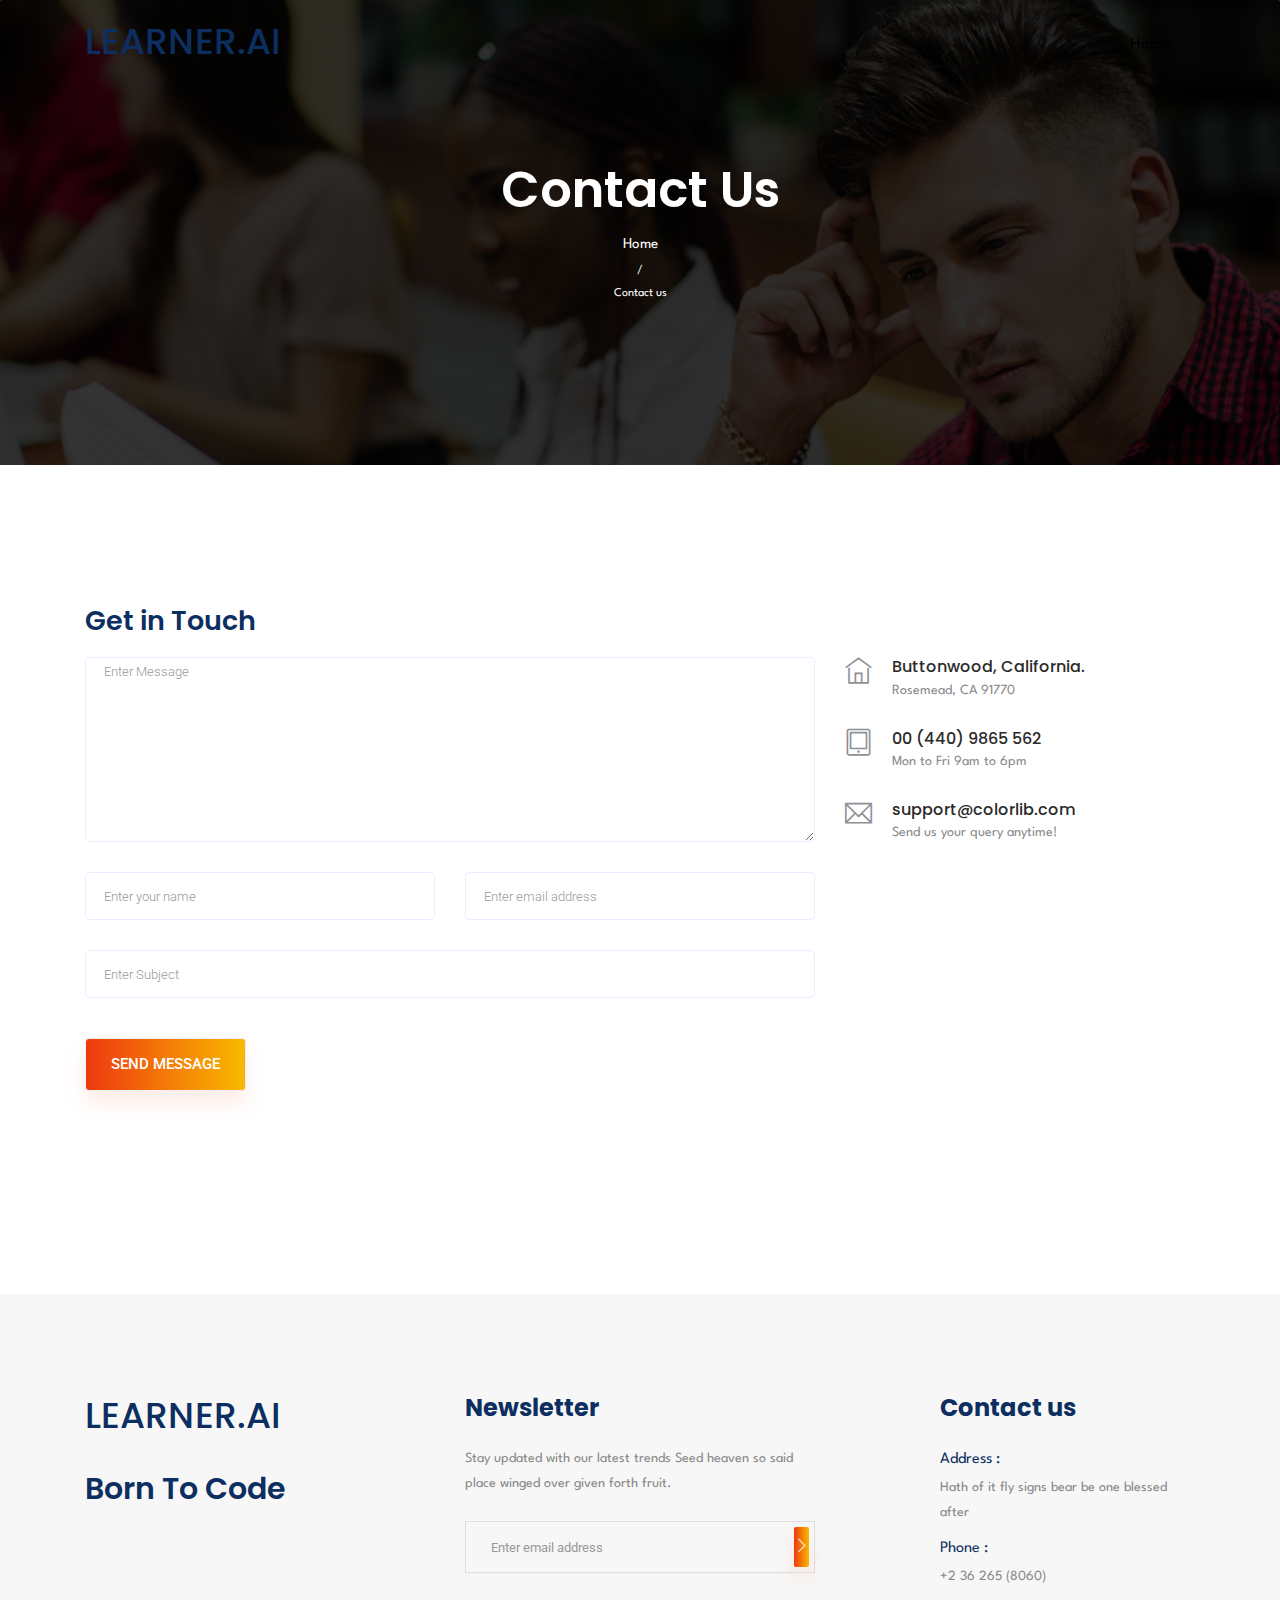
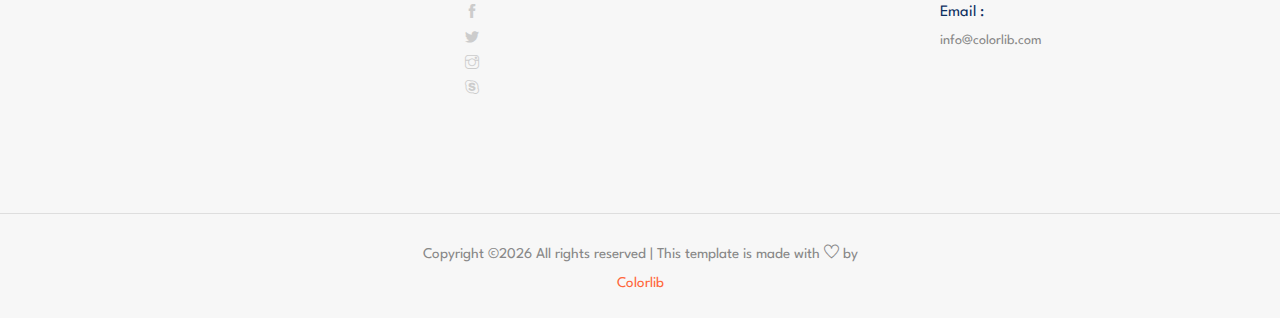
<file: contact.html>
<!doctype html>
<html lang="en">

<head>
    <!-- Required meta tags -->
    <meta charset="utf-8">
    <meta name="viewport" content="width=device-width, initial-scale=1, shrink-to-fit=no">
    <title>Etrain</title>
    <link rel="icon" href="img/favicon.png">
    <!-- Bootstrap CSS -->
    <link rel="stylesheet" href="css/bootstrap.min.css">
    <!-- animate CSS -->
    <link rel="stylesheet" href="css/animate.css">
    <!-- owl carousel CSS -->
    <link rel="stylesheet" href="css/owl.carousel.min.css">
    <!-- themify CSS -->
    <link rel="stylesheet" href="css/themify-icons.css">
    <!-- flaticon CSS -->
    <link rel="stylesheet" href="css/flaticon.css">
    <!-- font awesome CSS -->
    <link rel="stylesheet" href="css/magnific-popup.css">
    <!-- swiper CSS -->
    <link rel="stylesheet" href="css/slick.css">
    <!-- style CSS -->
    <link rel="stylesheet" href="css/style.css">
</head>

<body>
    <!--::header part start::-->
    <header class="main_menu single_page_menu">
      <div class="container">
          <div class="row align-items-center">
              <div class="col-lg-12">
                  <nav class="navbar navbar-expand-lg navbar-light">
                    <a href="index.html"> <h1 style="color: #0c2e60;">LEARNER.AI</h1> </a>
                      <button class="navbar-toggler" type="button" data-toggle="collapse"
                          data-target="#navbarSupportedContent" aria-controls="navbarSupportedContent"
                          aria-expanded="false" aria-label="Toggle navigation">
                          <span class="navbar-toggler-icon"></span>
                      </button>

                      <div class="collapse navbar-collapse main-menu-item justify-content-end"
                          id="navbarSupportedContent">
                          <ul class="navbar-nav align-items-center">
                              <li class="nav-item active">
                                  <a class="nav-link" href="index.html">Home</a>
                              </li>
                             
                              
                          </ul>
                      </div>
                  </nav>
              </div>
          </div>
      </div>
  </header>
    <!-- Header part end-->

    <!-- breadcrumb start-->
    <section class="breadcrumb breadcrumb_bg">
        <div class="container">
            <div class="row">
                <div class="col-lg-12">
                    <div class="breadcrumb_iner text-center">
                        <div class="breadcrumb_iner_item">
                            <h2>Contact us</h2>
                            <p>Home<span>/<span>Contact us</p>
                        </div>
                    </div>
                </div>
            </div>
        </div>
    </section>
    <!-- breadcrumb start-->

  <!-- ================ contact section start ================= -->
  <section class="contact-section section_padding">
    <div class="container">
      <div class="d-none d-sm-block mb-5 pb-4">
       

      <div class="row">
        <div class="col-12">
          <h2 class="contact-title">Get in Touch</h2>
        </div>
        <div class="col-lg-8">
          <form class="form-contact contact_form" action="contact_process.php" method="post" id="contactForm" novalidate="novalidate">
            <div class="row">
              <div class="col-12">
                <div class="form-group">
                  
                    <textarea class="form-control w-100" name="message" id="message" cols="30" rows="9" onfocus="this.placeholder = ''" onblur="this.placeholder = 'Enter Message'" placeholder = 'Enter Message'></textarea>
                </div>
              </div>
              <div class="col-sm-6">
                <div class="form-group">
                  <input class="form-control" name="name" id="name" type="text" onfocus="this.placeholder = ''" onblur="this.placeholder = 'Enter your name'" placeholder = 'Enter your name'>
                </div>
              </div>
              <div class="col-sm-6">
                <div class="form-group">
                  <input class="form-control" name="email" id="email" type="email" onfocus="this.placeholder = ''" onblur="this.placeholder = 'Enter email address'" placeholder = 'Enter email address'>
                </div>
              </div>
              <div class="col-12">
                <div class="form-group">
                  <input class="form-control" name="subject" id="subject" type="text" onfocus="this.placeholder = ''" onblur="this.placeholder = 'Enter Subject'" placeholder = 'Enter Subject'>
                </div>
              </div>
            </div>
            <div class="form-group mt-3">
              <button type="submit" class="button button-contactForm btn_1">Send Message</button>
            </div>
          </form>
        </div>
        <div class="col-lg-4">
          <div class="media contact-info">
            <span class="contact-info__icon"><i class="ti-home"></i></span>
            <div class="media-body">
              <h3>Buttonwood, California.</h3>
              <p>Rosemead, CA 91770</p>
            </div>
          </div>
          <div class="media contact-info">
            <span class="contact-info__icon"><i class="ti-tablet"></i></span>
            <div class="media-body">
              <h3>00 (440) 9865 562</h3>
              <p>Mon to Fri 9am to 6pm</p>
            </div>
          </div>
          <div class="media contact-info">
            <span class="contact-info__icon"><i class="ti-email"></i></span>
            <div class="media-body">
              <h3>support@colorlib.com</h3>
              <p>Send us your query anytime!</p>
            </div>
          </div>
        </div>
      </div>
    </div>
  </section>
  <!-- ================ contact section end ================= -->

    <!-- footer part start-->
    <footer class="footer-area">
      <div class="container">
          <div class="row justify-content-between">
              <div class="col-sm-6 col-md-4 col-xl-3">
                  <div class="single-footer-widget footer_1">
                      <a href="index.html"> <h1>LEARNER.AI</h1> </a>
                      <br>
                    <h2>Born To Code  </h2>
                  </div>
              </div>
              <div class="col-sm-6 col-md-4 col-xl-4">
                  <div class="single-footer-widget footer_2">
                      <h4>Newsletter</h4>
                      <p>Stay updated with our latest trends Seed heaven so said place winged over given forth fruit.
                      </p>
                      <form action="#">
                          <div class="form-group">
                              <div class="input-group mb-3">
                                  <input type="text" class="form-control" placeholder='Enter email address'
                                      onfocus="this.placeholder = ''"
                                      onblur="this.placeholder = 'Enter email address'">
                                  <div class="input-group-append">
                                      <button class="btn btn_1" type="button"><i class="ti-angle-right"></i></button>
                                  </div>
                              </div>
                          </div>
                      </form>
                      <div class="social_icon">
                          <a href="#"> <i class="ti-facebook"></i> </a>
                          <a href="#"> <i class="ti-twitter-alt"></i> </a>
                          <a href="#"> <i class="ti-instagram"></i> </a>
                          <a href="#"> <i class="ti-skype"></i> </a>
                      </div>
                  </div>
              </div>
              <div class="col-xl-3 col-sm-6 col-md-4">
                  <div class="single-footer-widget footer_2">
                      <h4>Contact us</h4>
                      <div class="contact_info">
                          <p><span> Address :</span> Hath of it fly signs bear be one blessed after </p>
                          <p><span> Phone :</span> +2 36 265 (8060)</p>
                          <p><span> Email : </span>info@colorlib.com </p>
                      </div>
                  </div>
              </div>
          </div>

      </div>
      <div class="container-fluid">
          <div class="row">
              <div class="col-lg-12">
                  <div class="copyright_part_text text-center">
                      <div class="row">
                          <div class="col-lg-12">
                              <p class="footer-text m-0"><!-- Link back to Colorlib can't be removed. Template is licensed under CC BY 3.0. -->
Copyright &copy;<script>document.write(new Date().getFullYear());</script> All rights reserved | This template is made with <i class="ti-heart" aria-hidden="true"></i> by <a href="https://colorlib.com" target="_blank">Colorlib</a>
<!-- Link back to Colorlib can't be removed. Template is licensed under CC BY 3.0. --></p>
                          </div>
                      </div>
                  </div>
              </div>
          </div>
      </div>
  </footer>
  <!-- footer part end-->
<!-- jquery plugins here-->
<!-- jquery -->
<script src="js/jquery-1.12.1.min.js"></script>
<!-- popper js -->
<script src="js/popper.min.js"></script>
<!-- bootstrap js -->
<script src="js/bootstrap.min.js"></script>
<!-- easing js -->
<script src="js/jquery.magnific-popup.js"></script>
<!-- swiper js -->
<script src="js/swiper.min.js"></script>
<script src="js/jquery.nice-select.min.js"></script>
<!-- swiper js -->
<script src="js/masonry.pkgd.js"></script>
<!-- particles js -->
<script src="js/owl.carousel.min.js"></script>
<!-- contact js -->
<script src="js/jquery.ajaxchimp.min.js"></script>
<script src="js/jquery.form.js"></script>
<script src="js/jquery.validate.min.js"></script>
<script src="js/mail-script.js"></script>
<script src="js/contact.js"></script>

<!-- slick js -->
<script src="js/slick.min.js"></script>
<script src="js/jquery.counterup.min.js"></script>
<script src="js/waypoints.min.js"></script>
<!-- custom js -->
<script src="js/custom.js"></script>
</body>

</html>
</file>
<file: css/themify-icons.css>
@font-face {
	font-family: 'themify';
	src:url('../fonts/themify.eot?-fvbane');
	src:url('../fonts/themify.eot?#iefix-fvbane') format('embedded-opentype'),
		url('../fonts/themify.woff?-fvbane') format('woff'),
		url('../fonts/themify.ttf?-fvbane') format('truetype'),
		url('../fonts/themify.svg?-fvbane#themify') format('svg');
	font-weight: normal;
	font-style: normal;
}

[class^="ti-"], [class*=" ti-"] {
	font-family: 'themify';
	speak: none;
	font-style: normal;
	font-weight: normal;
	font-variant: normal;
	text-transform: none;
	line-height: 1;

	/* Better Font Rendering =========== */
	-webkit-font-smoothing: antialiased;
	-moz-osx-font-smoothing: grayscale;
}

.ti-wand:before {
	content: "\e600";
}
.ti-volume:before {
	content: "\e601";
}
.ti-user:before {
	content: "\e602";
}
.ti-unlock:before {
	content: "\e603";
}
.ti-unlink:before {
	content: "\e604";
}
.ti-trash:before {
	content: "\e605";
}
.ti-thought:before {
	content: "\e606";
}
.ti-target:before {
	content: "\e607";
}
.ti-tag:before {
	content: "\e608";
}
.ti-tablet:before {
	content: "\e609";
}
.ti-star:before {
	content: "\e60a";
}
.ti-spray:before {
	content: "\e60b";
}
.ti-signal:before {
	content: "\e60c";
}
.ti-shopping-cart:before {
	content: "\e60d";
}
.ti-shopping-cart-full:before {
	content: "\e60e";
}
.ti-settings:before {
	content: "\e60f";
}
.ti-search:before {
	content: "\e610";
}
.ti-zoom-in:before {
	content: "\e611";
}
.ti-zoom-out:before {
	content: "\e612";
}
.ti-cut:before {
	content: "\e613";
}
.ti-ruler:before {
	content: "\e614";
}
.ti-ruler-pencil:before {
	content: "\e615";
}
.ti-ruler-alt:before {
	content: "\e616";
}
.ti-bookmark:before {
	content: "\e617";
}
.ti-bookmark-alt:before {
	content: "\e618";
}
.ti-reload:before {
	content: "\e619";
}
.ti-plus:before {
	content: "\e61a";
}
.ti-pin:before {
	content: "\e61b";
}
.ti-pencil:before {
	content: "\e61c";
}
.ti-pencil-alt:before {
	content: "\e61d";
}
.ti-paint-roller:before {
	content: "\e61e";
}
.ti-paint-bucket:before {
	content: "\e61f";
}
.ti-na:before {
	content: "\e620";
}
.ti-mobile:before {
	content: "\e621";
}
.ti-minus:before {
	content: "\e622";
}
.ti-medall:before {
	content: "\e623";
}
.ti-medall-alt:before {
	content: "\e624";
}
.ti-marker:before {
	content: "\e625";
}
.ti-marker-alt:before {
	content: "\e626";
}
.ti-arrow-up:before {
	content: "\e627";
}
.ti-arrow-right:before {
	content: "\e628";
}
.ti-arrow-left:before {
	content: "\e629";
}
.ti-arrow-down:before {
	content: "\e62a";
}
.ti-lock:before {
	content: "\e62b";
}
.ti-location-arrow:before {
	content: "\e62c";
}
.ti-link:before {
	content: "\e62d";
}
.ti-layout:before {
	content: "\e62e";
}
.ti-layers:before {
	content: "\e62f";
}
.ti-layers-alt:before {
	content: "\e630";
}
.ti-key:before {
	content: "\e631";
}
.ti-import:before {
	content: "\e632";
}
.ti-image:before {
	content: "\e633";
}
.ti-heart:before {
	content: "\e634";
}
.ti-heart-broken:before {
	content: "\e635";
}
.ti-hand-stop:before {
	content: "\e636";
}
.ti-hand-open:before {
	content: "\e637";
}
.ti-hand-drag:before {
	content: "\e638";
}
.ti-folder:before {
	content: "\e639";
}
.ti-flag:before {
	content: "\e63a";
}
.ti-flag-alt:before {
	content: "\e63b";
}
.ti-flag-alt-2:before {
	content: "\e63c";
}
.ti-eye:before {
	content: "\e63d";
}
.ti-export:before {
	content: "\e63e";
}
.ti-exchange-vertical:before {
	content: "\e63f";
}
.ti-desktop:before {
	content: "\e640";
}
.ti-cup:before {
	content: "\e641";
}
.ti-crown:before {
	content: "\e642";
}
.ti-comments:before {
	content: "\e643";
}
.ti-comment:before {
	content: "\e644";
}
.ti-comment-alt:before {
	content: "\e645";
}
.ti-close:before {
	content: "\e646";
}
.ti-clip:before {
	content: "\e647";
}
.ti-angle-up:before {
	content: "\e648";
}
.ti-angle-right:before {
	content: "\e649";
}
.ti-angle-left:before {
	content: "\e64a";
}
.ti-angle-down:before {
	content: "\e64b";
}
.ti-check:before {
	content: "\e64c";
}
.ti-check-box:before {
	content: "\e64d";
}
.ti-camera:before {
	content: "\e64e";
}
.ti-announcement:before {
	content: "\e64f";
}
.ti-brush:before {
	content: "\e650";
}
.ti-briefcase:before {
	content: "\e651";
}
.ti-bolt:before {
	content: "\e652";
}
.ti-bolt-alt:before {
	content: "\e653";
}
.ti-blackboard:before {
	content: "\e654";
}
.ti-bag:before {
	content: "\e655";
}
.ti-move:before {
	content: "\e656";
}
.ti-arrows-vertical:before {
	content: "\e657";
}
.ti-arrows-horizontal:before {
	content: "\e658";
}
.ti-fullscreen:before {
	content: "\e659";
}
.ti-arrow-top-right:before {
	content: "\e65a";
}
.ti-arrow-top-left:before {
	content: "\e65b";
}
.ti-arrow-circle-up:before {
	content: "\e65c";
}
.ti-arrow-circle-right:before {
	content: "\e65d";
}
.ti-arrow-circle-left:before {
	content: "\e65e";
}
.ti-arrow-circle-down:before {
	content: "\e65f";
}
.ti-angle-double-up:before {
	content: "\e660";
}
.ti-angle-double-right:before {
	content: "\e661";
}
.ti-angle-double-left:before {
	content: "\e662";
}
.ti-angle-double-down:before {
	content: "\e663";
}
.ti-zip:before {
	content: "\e664";
}
.ti-world:before {
	content: "\e665";
}
.ti-wheelchair:before {
	content: "\e666";
}
.ti-view-list:before {
	content: "\e667";
}
.ti-view-list-alt:before {
	content: "\e668";
}
.ti-view-grid:before {
	content: "\e669";
}
.ti-uppercase:before {
	content: "\e66a";
}
.ti-upload:before {
	content: "\e66b";
}
.ti-underline:before {
	content: "\e66c";
}
.ti-truck:before {
	content: "\e66d";
}
.ti-timer:before {
	content: "\e66e";
}
.ti-ticket:before {
	content: "\e66f";
}
.ti-thumb-up:before {
	content: "\e670";
}
.ti-thumb-down:before {
	content: "\e671";
}
.ti-text:before {
	content: "\e672";
}
.ti-stats-up:before {
	content: "\e673";
}
.ti-stats-down:before {
	content: "\e674";
}
.ti-split-v:before {
	content: "\e675";
}
.ti-split-h:before {
	content: "\e676";
}
.ti-smallcap:before {
	content: "\e677";
}
.ti-shine:before {
	content: "\e678";
}
.ti-shift-right:before {
	content: "\e679";
}
.ti-shift-left:before {
	content: "\e67a";
}
.ti-shield:before {
	content: "\e67b";
}
.ti-notepad:before {
	content: "\e67c";
}
.ti-server:before {
	content: "\e67d";
}
.ti-quote-right:before {
	content: "\e67e";
}
.ti-quote-left:before {
	content: "\e67f";
}
.ti-pulse:before {
	content: "\e680";
}
.ti-printer:before {
	content: "\e681";
}
.ti-power-off:before {
	content: "\e682";
}
.ti-plug:before {
	content: "\e683";
}
.ti-pie-chart:before {
	content: "\e684";
}
.ti-paragraph:before {
	content: "\e685";
}
.ti-panel:before {
	content: "\e686";
}
.ti-package:before {
	content: "\e687";
}
.ti-music:before {
	content: "\e688";
}
.ti-music-alt:before {
	content: "\e689";
}
.ti-mouse:before {
	content: "\e68a";
}
.ti-mouse-alt:before {
	content: "\e68b";
}
.ti-money:before {
	content: "\e68c";
}
.ti-microphone:before {
	content: "\e68d";
}
.ti-menu:before {
	content: "\e68e";
}
.ti-menu-alt:before {
	content: "\e68f";
}
.ti-map:before {
	content: "\e690";
}
.ti-map-alt:before {
	content: "\e691";
}
.ti-loop:before {
	content: "\e692";
}
.ti-location-pin:before {
	content: "\e693";
}
.ti-list:before {
	content: "\e694";
}
.ti-light-bulb:before {
	content: "\e695";
}
.ti-Italic:before {
	content: "\e696";
}
.ti-info:before {
	content: "\e697";
}
.ti-infinite:before {
	content: "\e698";
}
.ti-id-badge:before {
	content: "\e699";
}
.ti-hummer:before {
	content: "\e69a";
}
.ti-home:before {
	content: "\e69b";
}
.ti-help:before {
	content: "\e69c";
}
.ti-headphone:before {
	content: "\e69d";
}
.ti-harddrives:before {
	content: "\e69e";
}
.ti-harddrive:before {
	content: "\e69f";
}
.ti-gift:before {
	content: "\e6a0";
}
.ti-game:before {
	content: "\e6a1";
}
.ti-filter:before {
	content: "\e6a2";
}
.ti-files:before {
	content: "\e6a3";
}
.ti-file:before {
	content: "\e6a4";
}
.ti-eraser:before {
	content: "\e6a5";
}
.ti-envelope:before {
	content: "\e6a6";
}
.ti-download:before {
	content: "\e6a7";
}
.ti-direction:before {
	content: "\e6a8";
}
.ti-direction-alt:before {
	content: "\e6a9";
}
.ti-dashboard:before {
	content: "\e6aa";
}
.ti-control-stop:before {
	content: "\e6ab";
}
.ti-control-shuffle:before {
	content: "\e6ac";
}
.ti-control-play:before {
	content: "\e6ad";
}
.ti-control-pause:before {
	content: "\e6ae";
}
.ti-control-forward:before {
	content: "\e6af";
}
.ti-control-backward:before {
	content: "\e6b0";
}
.ti-cloud:before {
	content: "\e6b1";
}
.ti-cloud-up:before {
	content: "\e6b2";
}
.ti-cloud-down:before {
	content: "\e6b3";
}
.ti-clipboard:before {
	content: "\e6b4";
}
.ti-car:before {
	content: "\e6b5";
}
.ti-calendar:before {
	content: "\e6b6";
}
.ti-book:before {
	content: "\e6b7";
}
.ti-bell:before {
	content: "\e6b8";
}
.ti-basketball:before {
	content: "\e6b9";
}
.ti-bar-chart:before {
	content: "\e6ba";
}
.ti-bar-chart-alt:before {
	content: "\e6bb";
}
.ti-back-right:before {
	content: "\e6bc";
}
.ti-back-left:before {
	content: "\e6bd";
}
.ti-arrows-corner:before {
	content: "\e6be";
}
.ti-archive:before {
	content: "\e6bf";
}
.ti-anchor:before {
	content: "\e6c0";
}
.ti-align-right:before {
	content: "\e6c1";
}
.ti-align-left:before {
	content: "\e6c2";
}
.ti-align-justify:before {
	content: "\e6c3";
}
.ti-align-center:before {
	content: "\e6c4";
}
.ti-alert:before {
	content: "\e6c5";
}
.ti-alarm-clock:before {
	content: "\e6c6";
}
.ti-agenda:before {
	content: "\e6c7";
}
.ti-write:before {
	content: "\e6c8";
}
.ti-window:before {
	content: "\e6c9";
}
.ti-widgetized:before {
	content: "\e6ca";
}
.ti-widget:before {
	content: "\e6cb";
}
.ti-widget-alt:before {
	content: "\e6cc";
}
.ti-wallet:before {
	content: "\e6cd";
}
.ti-video-clapper:before {
	content: "\e6ce";
}
.ti-video-camera:before {
	content: "\e6cf";
}
.ti-vector:before {
	content: "\e6d0";
}
.ti-themify-logo:before {
	content: "\e6d1";
}
.ti-themify-favicon:before {
	content: "\e6d2";
}
.ti-themify-favicon-alt:before {
	content: "\e6d3";
}
.ti-support:before {
	content: "\e6d4";
}
.ti-stamp:before {
	content: "\e6d5";
}
.ti-split-v-alt:before {
	content: "\e6d6";
}
.ti-slice:before {
	content: "\e6d7";
}
.ti-shortcode:before {
	content: "\e6d8";
}
.ti-shift-right-alt:before {
	content: "\e6d9";
}
.ti-shift-left-alt:before {
	content: "\e6da";
}
.ti-ruler-alt-2:before {
	content: "\e6db";
}
.ti-receipt:before {
	content: "\e6dc";
}
.ti-pin2:before {
	content: "\e6dd";
}
.ti-pin-alt:before {
	content: "\e6de";
}
.ti-pencil-alt2:before {
	content: "\e6df";
}
.ti-palette:before {
	content: "\e6e0";
}
.ti-more:before {
	content: "\e6e1";
}
.ti-more-alt:before {
	content: "\e6e2";
}
.ti-microphone-alt:before {
	content: "\e6e3";
}
.ti-magnet:before {
	content: "\e6e4";
}
.ti-line-double:before {
	content: "\e6e5";
}
.ti-line-dotted:before {
	content: "\e6e6";
}
.ti-line-dashed:before {
	content: "\e6e7";
}
.ti-layout-width-full:before {
	content: "\e6e8";
}
.ti-layout-width-default:before {
	content: "\e6e9";
}
.ti-layout-width-default-alt:before {
	content: "\e6ea";
}
.ti-layout-tab:before {
	content: "\e6eb";
}
.ti-layout-tab-window:before {
	content: "\e6ec";
}
.ti-layout-tab-v:before {
	content: "\e6ed";
}
.ti-layout-tab-min:before {
	content: "\e6ee";
}
.ti-layout-slider:before {
	content: "\e6ef";
}
.ti-layout-slider-alt:before {
	content: "\e6f0";
}
.ti-layout-sidebar-right:before {
	content: "\e6f1";
}
.ti-layout-sidebar-none:before {
	content: "\e6f2";
}
.ti-layout-sidebar-left:before {
	content: "\e6f3";
}
.ti-layout-placeholder:before {
	content: "\e6f4";
}
.ti-layout-menu:before {
	content: "\e6f5";
}
.ti-layout-menu-v:before {
	content: "\e6f6";
}
.ti-layout-menu-separated:before {
	content: "\e6f7";
}
.ti-layout-menu-full:before {
	content: "\e6f8";
}
.ti-layout-media-right-alt:before {
	content: "\e6f9";
}
.ti-layout-media-right:before {
	content: "\e6fa";
}
.ti-layout-media-overlay:before {
	content: "\e6fb";
}
.ti-layout-media-overlay-alt:before {
	content: "\e6fc";
}
.ti-layout-media-overlay-alt-2:before {
	content: "\e6fd";
}
.ti-layout-media-left-alt:before {
	content: "\e6fe";
}
.ti-layout-media-left:before {
	content: "\e6ff";
}
.ti-layout-media-center-alt:before {
	content: "\e700";
}
.ti-layout-media-center:before {
	content: "\e701";
}
.ti-layout-list-thumb:before {
	content: "\e702";
}
.ti-layout-list-thumb-alt:before {
	content: "\e703";
}
.ti-layout-list-post:before {
	content: "\e704";
}
.ti-layout-list-large-image:before {
	content: "\e705";
}
.ti-layout-line-solid:before {
	content: "\e706";
}
.ti-layout-grid4:before {
	content: "\e707";
}
.ti-layout-grid3:before {
	content: "\e708";
}
.ti-layout-grid2:before {
	content: "\e709";
}
.ti-layout-grid2-thumb:before {
	content: "\e70a";
}
.ti-layout-cta-right:before {
	content: "\e70b";
}
.ti-layout-cta-left:before {
	content: "\e70c";
}
.ti-layout-cta-center:before {
	content: "\e70d";
}
.ti-layout-cta-btn-right:before {
	content: "\e70e";
}
.ti-layout-cta-btn-left:before {
	content: "\e70f";
}
.ti-layout-column4:before {
	content: "\e710";
}
.ti-layout-column3:before {
	content: "\e711";
}
.ti-layout-column2:before {
	content: "\e712";
}
.ti-layout-accordion-separated:before {
	content: "\e713";
}
.ti-layout-accordion-merged:before {
	content: "\e714";
}
.ti-layout-accordion-list:before {
	content: "\e715";
}
.ti-ink-pen:before {
	content: "\e716";
}
.ti-info-alt:before {
	content: "\e717";
}
.ti-help-alt:before {
	content: "\e718";
}
.ti-headphone-alt:before {
	content: "\e719";
}
.ti-hand-point-up:before {
	content: "\e71a";
}
.ti-hand-point-right:before {
	content: "\e71b";
}
.ti-hand-point-left:before {
	content: "\e71c";
}
.ti-hand-point-down:before {
	content: "\e71d";
}
.ti-gallery:before {
	content: "\e71e";
}
.ti-face-smile:before {
	content: "\e71f";
}
.ti-face-sad:before {
	content: "\e720";
}
.ti-credit-card:before {
	content: "\e721";
}
.ti-control-skip-forward:before {
	content: "\e722";
}
.ti-control-skip-backward:before {
	content: "\e723";
}
.ti-control-record:before {
	content: "\e724";
}
.ti-control-eject:before {
	content: "\e725";
}
.ti-comments-smiley:before {
	content: "\e726";
}
.ti-brush-alt:before {
	content: "\e727";
}
.ti-youtube:before {
	content: "\e728";
}
.ti-vimeo:before {
	content: "\e729";
}
.ti-twitter:before {
	content: "\e72a";
}
.ti-time:before {
	content: "\e72b";
}
.ti-tumblr:before {
	content: "\e72c";
}
.ti-skype:before {
	content: "\e72d";
}
.ti-share:before {
	content: "\e72e";
}
.ti-share-alt:before {
	content: "\e72f";
}
.ti-rocket:before {
	content: "\e730";
}
.ti-pinterest:before {
	content: "\e731";
}
.ti-new-window:before {
	content: "\e732";
}
.ti-microsoft:before {
	content: "\e733";
}
.ti-list-ol:before {
	content: "\e734";
}
.ti-linkedin:before {
	content: "\e735";
}
.ti-layout-sidebar-2:before {
	content: "\e736";
}
.ti-layout-grid4-alt:before {
	content: "\e737";
}
.ti-layout-grid3-alt:before {
	content: "\e738";
}
.ti-layout-grid2-alt:before {
	content: "\e739";
}
.ti-layout-column4-alt:before {
	content: "\e73a";
}
.ti-layout-column3-alt:before {
	content: "\e73b";
}
.ti-layout-column2-alt:before {
	content: "\e73c";
}
.ti-instagram:before {
	content: "\e73d";
}
.ti-google:before {
	content: "\e73e";
}
.ti-github:before {
	content: "\e73f";
}
.ti-flickr:before {
	content: "\e740";
}
.ti-facebook:before {
	content: "\e741";
}
.ti-dropbox:before {
	content: "\e742";
}
.ti-dribbble:before {
	content: "\e743";
}
.ti-apple:before {
	content: "\e744";
}
.ti-android:before {
	content: "\e745";
}
.ti-save:before {
	content: "\e746";
}
.ti-save-alt:before {
	content: "\e747";
}
.ti-yahoo:before {
	content: "\e748";
}
.ti-wordpress:before {
	content: "\e749";
}
.ti-vimeo-alt:before {
	content: "\e74a";
}
.ti-twitter-alt:before {
	content: "\e74b";
}
.ti-tumblr-alt:before {
	content: "\e74c";
}
.ti-trello:before {
	content: "\e74d";
}
.ti-stack-overflow:before {
	content: "\e74e";
}
.ti-soundcloud:before {
	content: "\e74f";
}
.ti-sharethis:before {
	content: "\e750";
}
.ti-sharethis-alt:before {
	content: "\e751";
}
.ti-reddit:before {
	content: "\e752";
}
.ti-pinterest-alt:before {
	content: "\e753";
}
.ti-microsoft-alt:before {
	content: "\e754";
}
.ti-linux:before {
	content: "\e755";
}
.ti-jsfiddle:before {
	content: "\e756";
}
.ti-joomla:before {
	content: "\e757";
}
.ti-html5:before {
	content: "\e758";
}
.ti-flickr-alt:before {
	content: "\e759";
}
.ti-email:before {
	content: "\e75a";
}
.ti-drupal:before {
	content: "\e75b";
}
.ti-dropbox-alt:before {
	content: "\e75c";
}
.ti-css3:before {
	content: "\e75d";
}
.ti-rss:before {
	content: "\e75e";
}
.ti-rss-alt:before {
	content: "\e75f";
}
</file>
<file: css/flaticon.css>
/*
  	Flaticon icon font: Flaticon
  	Creation date: 09/04/2019 10:10
  	*/

@font-face {
  font-family: "Flaticon";
  src: url("../fonts/Flaticon.eot");
  src: url("../fonts/Flaticon.eot?#iefix") format("embedded-opentype"),
       url("../fonts/Flaticon.woff2") format("woff2"),
       url("../fonts/Flaticon.woff") format("woff"),
       url("../fonts/Flaticon.ttf") format("truetype"),
       url("../fonts/Flaticon.svg#Flaticon") format("svg");
  font-weight: normal;
  font-style: normal;
}

@media screen and (-webkit-min-device-pixel-ratio:0) {
  @font-face {
    font-family: "Flaticon";
    src: url("./Flaticon.svg#Flaticon") format("svg");
  }
}

[class^="flaticon-"]:before, [class*=" flaticon-"]:before,
[class^="flaticon-"]:after, [class*=" flaticon-"]:after {   
  font-family: Flaticon;
        font-size: 30px;
       font-style: normal;
       color: #fff;
}

.flaticon-growth:before { content: "\f100"; }
.flaticon-wallet:before { content: "\f101"; }
</file>
<file: css/style.css>
/**************** extend css start ****************/
@import url("https://fonts.googleapis.com/css?family=Open+Sans:800|Poppins:300,400,500,600,700,800|Roboto:300,400,500");
@import url('https://fonts.googleapis.com/css2?family=League+Spartan:wght@100..900&display=swap');
/* line 2, E:/172 Etrain Education/172_Etrain_Education_html/sass/_extends.scss */
.btn_1, .btn_2:hover, .main_menu .navbar-toggler:after, .banner_part .banner_text .btn_1, .feature_part .single_feature:hover span {
  background-image: linear-gradient(to left, #ee390f 0%, #f9b700 51%, #ee390f 100%);
}

/* line 6, E:/172 Etrain Education/172_Etrain_Education_html/sass/_extends.scss */
.member_counter {
  background-image: -moz-linear-gradient(0deg, #ee390f 0%, #f9b700 100%);
  background-image: -webkit-linear-gradient(0deg, #ee390f 0%, #f9b700 100%);
  background-image: -ms-linear-gradient(0deg, #ee390f 0%, #f9b700 100%);
}

/**************** extend css start ****************/
/**************** common css start ****************/
/* line 3, E:/172 Etrain Education/172_Etrain_Education_html/sass/_common.scss */
body {
  font-family: "Roboto", sans-serif;
  padding: 0;
  margin: 0;
  font-size: 14px;
}

html{
  scroll-behavior: smooth;
}










/* line 9, E:/172 Etrain Education/172_Etrain_Education_html/sass/_common.scss */
.message_submit_form:focus {
  outline: none;
}

/* line 12, E:/172 Etrain Education/172_Etrain_Education_html/sass/_common.scss */
input:hover, input:focus {
  outline: none !important;
}

/* line 15, E:/172 Etrain Education/172_Etrain_Education_html/sass/_common.scss */
.gray_bg {
  background-color: #f7f7f7;
}

/* line 18, E:/172 Etrain Education/172_Etrain_Education_html/sass/_common.scss */
.section_padding {
  padding: 140px 0px;
}

@media only screen and (min-width: 992px) and (max-width: 1200px) {
  /* line 18, E:/172 Etrain Education/172_Etrain_Education_html/sass/_common.scss */
  .section_padding {
    padding: 80px 0px;
  }
}

@media only screen and (min-width: 768px) and (max-width: 991px) {
  /* line 18, E:/172 Etrain Education/172_Etrain_Education_html/sass/_common.scss */
  .section_padding {
    padding: 70px 0px;
  }
}

@media (max-width: 576px) {
  /* line 18, E:/172 Etrain Education/172_Etrain_Education_html/sass/_common.scss */
  .section_padding {
    padding: 70px 0px;
  }
}

@media only screen and (min-width: 576px) and (max-width: 767px) {
  /* line 18, E:/172 Etrain Education/172_Etrain_Education_html/sass/_common.scss */
  .section_padding {
    padding: 70px 0px;
  }
}

/* line 33, E:/172 Etrain Education/172_Etrain_Education_html/sass/_common.scss */
.single_padding_top {
  padding-top: 140px !important;
}

@media only screen and (min-width: 992px) and (max-width: 1200px) {
  /* line 33, E:/172 Etrain Education/172_Etrain_Education_html/sass/_common.scss */
  .single_padding_top {
    padding-top: 70px !important;
  }
}

@media only screen and (min-width: 768px) and (max-width: 991px) {
  /* line 33, E:/172 Etrain Education/172_Etrain_Education_html/sass/_common.scss */
  .single_padding_top {
    padding-top: 70px !important;
  }
}

@media (max-width: 576px) {
  /* line 33, E:/172 Etrain Education/172_Etrain_Education_html/sass/_common.scss */
  .single_padding_top {
    padding-top: 70px !important;
  }
}

@media only screen and (min-width: 576px) and (max-width: 767px) {
  /* line 33, E:/172 Etrain Education/172_Etrain_Education_html/sass/_common.scss */
  .single_padding_top {
    padding-top: 80px !important;
  }
}

/* line 48, E:/172 Etrain Education/172_Etrain_Education_html/sass/_common.scss */
.padding_top {
  padding-top: 140px;
}

@media only screen and (min-width: 992px) and (max-width: 1200px) {
  /* line 48, E:/172 Etrain Education/172_Etrain_Education_html/sass/_common.scss */
  .padding_top {
    padding-top: 80px;
  }
}

@media only screen and (min-width: 768px) and (max-width: 991px) {
  /* line 48, E:/172 Etrain Education/172_Etrain_Education_html/sass/_common.scss */
  .padding_top {
    padding-top: 70px;
  }
}

@media (max-width: 576px) {
  /* line 48, E:/172 Etrain Education/172_Etrain_Education_html/sass/_common.scss */
  .padding_top {
    padding-top: 70px;
  }
}

@media only screen and (min-width: 576px) and (max-width: 767px) {
  /* line 48, E:/172 Etrain Education/172_Etrain_Education_html/sass/_common.scss */
  .padding_top {
    padding-top: 70px;
  }
}

/* line 63, E:/172 Etrain Education/172_Etrain_Education_html/sass/_common.scss */
a {
  text-decoration: none;
  -webkit-transition: 0.5s;
  transition: 0.5s;
}

/* line 66, E:/172 Etrain Education/172_Etrain_Education_html/sass/_common.scss */
a:hover {
  outline: none;
  text-decoration: none;
}

/* line 72, E:/172 Etrain Education/172_Etrain_Education_html/sass/_common.scss */
h1, h2, h3, h4, h5, h6 {
  color: #0c2e60;
  font-family: "Poppins", sans-serif;
}

/* line 76, E:/172 Etrain Education/172_Etrain_Education_html/sass/_common.scss */
p {
  color: #666666;
  font-family: "Roboto", sans-serif;
  line-height: 1.929;
  font-size: 14px;
  font-family:  'League Spartan', sans-serif;
  margin-bottom: 0px;
  color: #888888;
}

/* line 85, E:/172 Etrain Education/172_Etrain_Education_html/sass/_common.scss */
h2 {
  font-size: 44px;
  line-height: 28px;
  color: #0c2e60;
  font-weight: 600;
  line-height: 1.222;
}

@media (max-width: 576px) {
  /* line 85, E:/172 Etrain Education/172_Etrain_Education_html/sass/_common.scss */
  h2 {
    font-size: 22px;
    line-height: 25px;
  }
}

@media only screen and (min-width: 576px) and (max-width: 767px) {
  /* line 85, E:/172 Etrain Education/172_Etrain_Education_html/sass/_common.scss */
  h2 {
    font-size: 24px;
    line-height: 25px;
  }
}

/* line 102, E:/172 Etrain Education/172_Etrain_Education_html/sass/_common.scss */
h3 {
  font-size: 24px;
  line-height: 25px;
}

@media (max-width: 576px) {
  /* line 102, E:/172 Etrain Education/172_Etrain_Education_html/sass/_common.scss */
  h3 {
    font-size: 20px;
  }
}

/* line 111, E:/172 Etrain Education/172_Etrain_Education_html/sass/_common.scss */
h5 {
  font-size: 18px;
  line-height: 22px;
}

/* line 116, E:/172 Etrain Education/172_Etrain_Education_html/sass/_common.scss */
img {
  max-width: 100%;
}

/* line 119, E:/172 Etrain Education/172_Etrain_Education_html/sass/_common.scss */
a:focus, .button:focus, button:focus, .btn:focus {
  text-decoration: none;
  outline: none;
  box-shadow: none;
  -webkit-transition: 1s;
  transition: 1s;
}

/* line 126, E:/172 Etrain Education/172_Etrain_Education_html/sass/_common.scss */
.section_tittle {
  margin-bottom: 110px;
}

@media (max-width: 576px) {
  /* line 126, E:/172 Etrain Education/172_Etrain_Education_html/sass/_common.scss */
  .section_tittle {
    margin-bottom: 50px;
  }
}

@media only screen and (min-width: 576px) and (max-width: 767px) {
  /* line 126, E:/172 Etrain Education/172_Etrain_Education_html/sass/_common.scss */
  .section_tittle {
    margin-bottom: 50px;
  }
}

@media only screen and (min-width: 768px) and (max-width: 991px) {
  /* line 126, E:/172 Etrain Education/172_Etrain_Education_html/sass/_common.scss */
  .section_tittle {
    font-size: 50px;
  }
}

@media only screen and (min-width: 992px) and (max-width: 1200px) {
  /* line 126, E:/172 Etrain Education/172_Etrain_Education_html/sass/_common.scss */
  .section_tittle {
    margin-bottom: 50px;
  }
}

/* line 140, E:/172 Etrain Education/172_Etrain_Education_html/sass/_common.scss */
.section_tittle h2 {
  font-size: 42px;
  color: #0c2e60;
  line-height: 37px;
  font-weight: 700;
  position: relative;
  position: relative;
}

/* line 147, E:/172 Etrain Education/172_Etrain_Education_html/sass/_common.scss */
.section_tittle h2:after {
  position: absolute;
  content: "";
  bottom: -30px;
  left: 0;
  right: 0;
  margin: 0 auto;
  text-align: center;
  width: 80px;
  height: 2px;
  background-color: #ff663b;
}

@media (max-width: 576px) {
  /* line 147, E:/172 Etrain Education/172_Etrain_Education_html/sass/_common.scss */
  .section_tittle h2:after {
    bottom: -14px;
  }
}

@media only screen and (min-width: 576px) and (max-width: 767px) {
  /* line 147, E:/172 Etrain Education/172_Etrain_Education_html/sass/_common.scss */
  .section_tittle h2:after {
    bottom: -14px;
  }
}

@media only screen and (min-width: 768px) and (max-width: 991px) {
  /* line 147, E:/172 Etrain Education/172_Etrain_Education_html/sass/_common.scss */
  .section_tittle h2:after {
    bottom: -14px;
  }
}

@media only screen and (min-width: 992px) and (max-width: 1200px) {
  /* line 147, E:/172 Etrain Education/172_Etrain_Education_html/sass/_common.scss */
  .section_tittle h2:after {
    bottom: -14px;
  }
}

@media (max-width: 576px) {
  /* line 140, E:/172 Etrain Education/172_Etrain_Education_html/sass/_common.scss */
  .section_tittle h2 {
    font-size: 25px;
    line-height: 35px;
  }
}

@media only screen and (min-width: 576px) and (max-width: 767px) {
  /* line 140, E:/172 Etrain Education/172_Etrain_Education_html/sass/_common.scss */
  .section_tittle h2 {
    font-size: 25px;
    line-height: 35px;
  }
}

@media only screen and (min-width: 768px) and (max-width: 991px) {
  /* line 140, E:/172 Etrain Education/172_Etrain_Education_html/sass/_common.scss */
  .section_tittle h2 {
    font-size: 30px;
    line-height: 40px;
  }
}

@media only screen and (min-width: 992px) and (max-width: 1200px) {
  /* line 140, E:/172 Etrain Education/172_Etrain_Education_html/sass/_common.scss */
  .section_tittle h2 {
    font-size: 35px;
    line-height: 40px;
  }
}

/* line 189, E:/172 Etrain Education/172_Etrain_Education_html/sass/_common.scss */
.section_tittle p {
  color: #556172;
  font-weight: 500;
  text-transform: uppercase;
  line-height: 11px;
  margin-bottom: 26px;
}

@media (max-width: 576px) {
  /* line 189, E:/172 Etrain Education/172_Etrain_Education_html/sass/_common.scss */
  .section_tittle p {
    margin-bottom: 10px;
  }
}

@media only screen and (min-width: 576px) and (max-width: 767px) {
  /* line 189, E:/172 Etrain Education/172_Etrain_Education_html/sass/_common.scss */
  .section_tittle p {
    margin-bottom: 10px;
  }
}

@media only screen and (min-width: 768px) and (max-width: 991px) {
  /* line 189, E:/172 Etrain Education/172_Etrain_Education_html/sass/_common.scss */
  .section_tittle p {
    margin-bottom: 10px;
  }
}

@media only screen and (min-width: 992px) and (max-width: 1200px) {
  /* line 189, E:/172 Etrain Education/172_Etrain_Education_html/sass/_common.scss */
  .section_tittle p {
    margin-bottom: 10px;
  }
}

/* line 209, E:/172 Etrain Education/172_Etrain_Education_html/sass/_common.scss */
ul {
  list-style: none;
  margin: 0;
  padding: 0;
}

/* line 214, E:/172 Etrain Education/172_Etrain_Education_html/sass/_common.scss */
.mb_110 {
  margin-bottom: 110px;
}

@media (max-width: 576px) {
  /* line 214, E:/172 Etrain Education/172_Etrain_Education_html/sass/_common.scss */
  .mb_110 {
    margin-bottom: 220px;
  }
}

/* line 221, E:/172 Etrain Education/172_Etrain_Education_html/sass/_common.scss */
.mt_130 {
  margin-top: 130px;
}

@media (max-width: 576px) {
  /* line 221, E:/172 Etrain Education/172_Etrain_Education_html/sass/_common.scss */
  .mt_130 {
    margin-top: 70px;
  }
}

@media only screen and (min-width: 576px) and (max-width: 767px) {
  /* line 221, E:/172 Etrain Education/172_Etrain_Education_html/sass/_common.scss */
  .mt_130 {
    margin-top: 70px;
  }
}

@media only screen and (min-width: 768px) and (max-width: 991px) {
  /* line 221, E:/172 Etrain Education/172_Etrain_Education_html/sass/_common.scss */
  .mt_130 {
    margin-top: 70px;
  }
}

@media only screen and (min-width: 992px) and (max-width: 1200px) {
  /* line 221, E:/172 Etrain Education/172_Etrain_Education_html/sass/_common.scss */
  .mt_130 {
    margin-top: 70px;
  }
}

/* line 236, E:/172 Etrain Education/172_Etrain_Education_html/sass/_common.scss */
.mb_130 {
  margin-bottom: 130px;
}

@media (max-width: 576px) {
  /* line 236, E:/172 Etrain Education/172_Etrain_Education_html/sass/_common.scss */
  .mb_130 {
    margin-bottom: 70px;
  }
}

@media only screen and (min-width: 576px) and (max-width: 767px) {
  /* line 236, E:/172 Etrain Education/172_Etrain_Education_html/sass/_common.scss */
  .mb_130 {
    margin-bottom: 70px;
  }
}

@media only screen and (min-width: 768px) and (max-width: 991px) {
  /* line 236, E:/172 Etrain Education/172_Etrain_Education_html/sass/_common.scss */
  .mb_130 {
    margin-bottom: 70px;
  }
}

@media only screen and (min-width: 992px) and (max-width: 1200px) {
  /* line 236, E:/172 Etrain Education/172_Etrain_Education_html/sass/_common.scss */
  .mb_130 {
    margin-bottom: 70px;
  }
}

/* line 251, E:/172 Etrain Education/172_Etrain_Education_html/sass/_common.scss */
.padding_less_40 {
  margin-bottom: -50px;
}

/* line 254, E:/172 Etrain Education/172_Etrain_Education_html/sass/_common.scss */
.z_index {
  z-index: 9 !important;
  position: relative;
}

@media only screen and (min-width: 1200px) and (max-width: 3640px) {
  /* line 260, E:/172 Etrain Education/172_Etrain_Education_html/sass/_common.scss */
  .container {
    max-width: 1170px;
  }
}

@media (max-width: 1200px) {
  /* line 265, E:/172 Etrain Education/172_Etrain_Education_html/sass/_common.scss */
  [class*="hero-ani-"] {
    display: none !important;
  }
}

/**************** common css end ****************/
/* Main Button Area css
============================================================================================ */
/* line 3, E:/172 Etrain Education/172_Etrain_Education_html/sass/_button.scss */
.submit_btn {
  width: auto;
  display: inline-block;
  background: #fff;
  padding: 0px 50px;
  color: #fff;
  font-size: 13px;
  font-weight: 500;
  line-height: 50px;
  border-radius: 5px;
  outline: none !important;
  box-shadow: none !important;
  text-align: center;
  border: 1px solid #edeff2;
  cursor: pointer;
  -webkit-transition: 0.5s;
  transition: 0.5s;
}

/* line 19, E:/172 Etrain Education/172_Etrain_Education_html/sass/_button.scss */
.submit_btn:hover {
  background: transparent;
}

/* line 24, E:/172 Etrain Education/172_Etrain_Education_html/sass/_button.scss */
.btn_1 {
  display: inline-block;
  padding: 13.5px 45px;
  border-radius: 50px;
  font-size: 14px;
  color: #fff;
  -o-transition: all .4s ease-in-out;
  -webkit-transition: all .4s ease-in-out;
  transition: all .4s ease-in-out;
  text-transform: capitalize;
  background-size: 200% auto;
  border: 1px solid transparent;
  box-shadow: 0px 12px 20px 0px rgba(255, 126, 95, 0.15);
}

/* line 38, E:/172 Etrain Education/172_Etrain_Education_html/sass/_button.scss */
.btn_1:hover {
  color: #fff !important;
  background-position: right center;
  box-shadow: 0px 10px 30px 0px rgba(193, 34, 10, 0.2);
}

@media (max-width: 576px) {
  /* line 24, E:/172 Etrain Education/172_Etrain_Education_html/sass/_button.scss */
  .btn_1 {
    padding: 10px 30px;
    margin-top: 25px;
  }
}

@media only screen and (min-width: 576px) and (max-width: 767px) {
  /* line 24, E:/172 Etrain Education/172_Etrain_Education_html/sass/_button.scss */
  .btn_1 {
    padding: 10px 30px;
    margin-top: 30px;
  }
}

@media only screen and (min-width: 768px) and (max-width: 991px) {
  /* line 24, E:/172 Etrain Education/172_Etrain_Education_html/sass/_button.scss */
  .btn_1 {
    padding: 10px 30px;
    margin-top: 30px;
  }
}

/* line 60, E:/172 Etrain Education/172_Etrain_Education_html/sass/_button.scss */
.btn_2 {
  display: inline-block;
  padding: 13px 39px;
  border-radius: 50px;
  background-color: transparent;
  border: 1px solid #0c2e60;
  color: #0c2e60;
  font-size: 14px;
  -o-transition: all .4s ease-in-out;
  -webkit-transition: all .4s ease-in-out;
  transition: all .4s ease-in-out;
  text-transform: capitalize;
  background-size: 200% auto;
  font-size: 15px;
  font-weight: 500;
}

/* line 75, E:/172 Etrain Education/172_Etrain_Education_html/sass/_button.scss */
.btn_2:hover {
  color: #fff !important;
  background-position: right center;
  border: 1px solid transparent;
}

@media (max-width: 576px) {
  /* line 60, E:/172 Etrain Education/172_Etrain_Education_html/sass/_button.scss */
  .btn_2 {
    padding: 14px 30px;
    margin-top: 25px;
  }
}

@media only screen and (min-width: 576px) and (max-width: 767px) {
  /* line 60, E:/172 Etrain Education/172_Etrain_Education_html/sass/_button.scss */
  .btn_2 {
    padding: 14px 30px;
    margin-top: 30px;
  }
}

@media only screen and (min-width: 768px) and (max-width: 991px) {
  /* line 60, E:/172 Etrain Education/172_Etrain_Education_html/sass/_button.scss */
  .btn_2 {
    padding: 14px 30px;
    margin-top: 30px;
  }
}

/* line 97, E:/172 Etrain Education/172_Etrain_Education_html/sass/_button.scss */
.btn_4 {
  background-color: #ff663b;
  padding: 3.5px 21px;
  background: #ff663b;
  text-transform: capitalize;
  display: inline-block;
  border: 2px solid transparent;
  -webkit-transition: 0.5s;
  transition: 0.5s;
  color: #fff;
}

/* line 106, E:/172 Etrain Education/172_Etrain_Education_html/sass/_button.scss */
.btn_4:hover {
  background: rgba(255, 102, 59, 0.8);
  color: #fff;
}

/*=================== custom button rule start ====================*/
/* line 114, E:/172 Etrain Education/172_Etrain_Education_html/sass/_button.scss */
.button {
  display: inline-block;
  border: 1px solid transparent;
  font-size: 15px;
  font-weight: 500;
  padding: 12px 54px;
  border-radius: 4px;
  color: #fff;
  border: 1px solid #edeff2;
  text-transform: uppercase;
  background-color: #ff663b;
  cursor: pointer;
  -webkit-transition: 0.5s;
  transition: 0.5s;
}

@media (max-width: 767px) {
  /* line 114, E:/172 Etrain Education/172_Etrain_Education_html/sass/_button.scss */
  .button {
    font-size: 13px;
    padding: 9px 24px;
  }
}

/* line 133, E:/172 Etrain Education/172_Etrain_Education_html/sass/_button.scss */
.button:hover {
  color: #fff;
}

/* line 138, E:/172 Etrain Education/172_Etrain_Education_html/sass/_button.scss */
.button-link {
  letter-spacing: 0;
  color: #3b1d82;
  border: 0;
  padding: 0;
}

/* line 144, E:/172 Etrain Education/172_Etrain_Education_html/sass/_button.scss */
.button-link:hover {
  background: transparent;
  color: #3b1d82;
}

/* line 150, E:/172 Etrain Education/172_Etrain_Education_html/sass/_button.scss */
.button-header {
  color: #fff;
  border-color: #edeff2;
}

/* line 154, E:/172 Etrain Education/172_Etrain_Education_html/sass/_button.scss */
.button-header:hover {
  background: #b8024c;
  color: #fff;
}

/* line 160, E:/172 Etrain Education/172_Etrain_Education_html/sass/_button.scss */
.button-contactForm {
  color: #fff;
  border-color: #edeff2;
  padding: 12px 25px;
}

/* End Main Button Area css
============================================================================================ */
/* Start Blog Area css
============================================================================================ */
/* line 5, E:/172 Etrain Education/172_Etrain_Education_html/sass/_blog.scss */
.latest-blog-area .area-heading {
  margin-bottom: 70px;
}

/* line 10, E:/172 Etrain Education/172_Etrain_Education_html/sass/_blog.scss */
.blog_area a {
  color: #666666 !important;
  text-decoration: none;
  -webkit-transition: 0.5s;
  transition: 0.5s;
}

/* line 14, E:/172 Etrain Education/172_Etrain_Education_html/sass/_blog.scss */
.blog_area a:hover, .blog_area a :hover {
  color: #ff663b;
}

/* line 20, E:/172 Etrain Education/172_Etrain_Education_html/sass/_blog.scss */
.single-blog {
  overflow: hidden;
  margin-bottom: 30px;
}

/* line 24, E:/172 Etrain Education/172_Etrain_Education_html/sass/_blog.scss */
.single-blog:hover {
  box-shadow: 0px 10px 20px 0px rgba(42, 34, 123, 0.1);
}

/* line 28, E:/172 Etrain Education/172_Etrain_Education_html/sass/_blog.scss */
.single-blog .thumb {
  overflow: hidden;
  position: relative;
}

/* line 32, E:/172 Etrain Education/172_Etrain_Education_html/sass/_blog.scss */
.single-blog .thumb:after {
  content: '';
  position: absolute;
  left: 0;
  top: 0;
  width: 100%;
  height: 100%;
  background: #000;
  opacity: 0;
  -webkit-transition: 0.5s;
  transition: 0.5s;
}

/* line 45, E:/172 Etrain Education/172_Etrain_Education_html/sass/_blog.scss */
.single-blog h4 {
  border-bottom: 1px solid #dfdfdf;
  padding-bottom: 34px;
  margin-bottom: 25px;
}

/* line 52, E:/172 Etrain Education/172_Etrain_Education_html/sass/_blog.scss */
.single-blog a {
  font-size: 20px;
  font-weight: 600;
}

/* line 62, E:/172 Etrain Education/172_Etrain_Education_html/sass/_blog.scss */
.single-blog .date {
  color: #888;
  text-align: left;
  display: inline-block;
  font-size: 13px;
  font-weight: 300;
}

/* line 70, E:/172 Etrain Education/172_Etrain_Education_html/sass/_blog.scss */
.single-blog .tag {
  text-align: left;
  display: inline-block;
  float: left;
  font-size: 13px;
  font-weight: 300;
  margin-right: 22px;
  position: relative;
}

/* line 80, E:/172 Etrain Education/172_Etrain_Education_html/sass/_blog.scss */
.single-blog .tag:after {
  content: '';
  position: absolute;
  width: 1px;
  height: 10px;
  background: #acacac;
  right: -12px;
  top: 7px;
}

@media (max-width: 1199px) {
  /* line 70, E:/172 Etrain Education/172_Etrain_Education_html/sass/_blog.scss */
  .single-blog .tag {
    margin-right: 8px;
  }
  /* line 94, E:/172 Etrain Education/172_Etrain_Education_html/sass/_blog.scss */
  .single-blog .tag:after {
    display: none;
  }
}

/* line 100, E:/172 Etrain Education/172_Etrain_Education_html/sass/_blog.scss */
.single-blog .likes {
  margin-right: 16px;
}

@media (max-width: 800px) {
  /* line 20, E:/172 Etrain Education/172_Etrain_Education_html/sass/_blog.scss */
  .single-blog {
    margin-bottom: 30px;
  }
}

/* line 108, E:/172 Etrain Education/172_Etrain_Education_html/sass/_blog.scss */
.single-blog .single-blog-content {
  padding: 30px;
}

/* line 112, E:/172 Etrain Education/172_Etrain_Education_html/sass/_blog.scss */
.single-blog .single-blog-content .meta-bottom p {
  font-size: 13px;
  font-weight: 300;
}

/* line 117, E:/172 Etrain Education/172_Etrain_Education_html/sass/_blog.scss */
.single-blog .single-blog-content .meta-bottom i {
  color: #edeff2;
  font-size: 13px;
  margin-right: 7px;
}

@media (max-width: 1199px) {
  /* line 108, E:/172 Etrain Education/172_Etrain_Education_html/sass/_blog.scss */
  .single-blog .single-blog-content {
    padding: 15px;
  }
}

/* line 131, E:/172 Etrain Education/172_Etrain_Education_html/sass/_blog.scss */
.single-blog:hover .thumb:after {
  opacity: .7;
  -webkit-transition: 0.5s;
  transition: 0.5s;
}

@media (max-width: 1199px) {
  /* line 139, E:/172 Etrain Education/172_Etrain_Education_html/sass/_blog.scss */
  .single-blog h4 {
    transition: all 300ms linear 0s;
    border-bottom: 1px solid #dfdfdf;
    padding-bottom: 14px;
    margin-bottom: 12px;
  }
  /* line 145, E:/172 Etrain Education/172_Etrain_Education_html/sass/_blog.scss */
  .single-blog h4 a {
    font-size: 18px;
  }
}

/* line 153, E:/172 Etrain Education/172_Etrain_Education_html/sass/_blog.scss */
.full_image.single-blog {
  position: relative;
}

/* line 156, E:/172 Etrain Education/172_Etrain_Education_html/sass/_blog.scss */
.full_image.single-blog .single-blog-content {
  position: absolute;
  left: 35px;
  bottom: 0;
  opacity: 0;
  visibility: hidden;
  -webkit-transition: 0.5s;
  transition: 0.5s;
}

@media (min-width: 992px) {
  /* line 156, E:/172 Etrain Education/172_Etrain_Education_html/sass/_blog.scss */
  .full_image.single-blog .single-blog-content {
    bottom: 100px;
  }
}

/* line 175, E:/172 Etrain Education/172_Etrain_Education_html/sass/_blog.scss */
.full_image.single-blog h4 {
  -webkit-transition: 0.5s;
  transition: 0.5s;
  border-bottom: none;
  padding-bottom: 5px;
}

/* line 181, E:/172 Etrain Education/172_Etrain_Education_html/sass/_blog.scss */
.full_image.single-blog a {
  font-size: 20px;
  font-weight: 600;
}

/* line 191, E:/172 Etrain Education/172_Etrain_Education_html/sass/_blog.scss */
.full_image.single-blog .date {
  color: #fff;
}

/* line 196, E:/172 Etrain Education/172_Etrain_Education_html/sass/_blog.scss */
.full_image.single-blog:hover .single-blog-content {
  opacity: 1;
  visibility: visible;
  -webkit-transition: 0.5s;
  transition: 0.5s;
}

/* End Blog Area css
============================================================================================ */
/* Latest Blog Area css
============================================================================================ */
/* line 220, E:/172 Etrain Education/172_Etrain_Education_html/sass/_blog.scss */
.l_blog_item .l_blog_text .date {
  margin-top: 24px;
  margin-bottom: 15px;
}

/* line 224, E:/172 Etrain Education/172_Etrain_Education_html/sass/_blog.scss */
.l_blog_item .l_blog_text .date a {
  font-size: 12px;
}

/* line 230, E:/172 Etrain Education/172_Etrain_Education_html/sass/_blog.scss */
.l_blog_item .l_blog_text h4 {
  font-size: 18px;
  border-bottom: 1px solid #eeeeee;
  margin-bottom: 0px;
  padding-bottom: 20px;
  -webkit-transition: 0.5s;
  transition: 0.5s;
}

/* line 243, E:/172 Etrain Education/172_Etrain_Education_html/sass/_blog.scss */
.l_blog_item .l_blog_text p {
  margin-bottom: 0px;
  padding-top: 20px;
}

/* End Latest Blog Area css
============================================================================================ */
/* Causes Area css
============================================================================================ */
/* line 259, E:/172 Etrain Education/172_Etrain_Education_html/sass/_blog.scss */
.causes_slider .owl-dots {
  text-align: center;
  margin-top: 80px;
}

/* line 263, E:/172 Etrain Education/172_Etrain_Education_html/sass/_blog.scss */
.causes_slider .owl-dots .owl-dot {
  height: 14px;
  width: 14px;
  background: #eeeeee;
  display: inline-block;
  margin-right: 7px;
}

/* line 270, E:/172 Etrain Education/172_Etrain_Education_html/sass/_blog.scss */
.causes_slider .owl-dots .owl-dot:last-child {
  margin-right: 0px;
}

/* line 281, E:/172 Etrain Education/172_Etrain_Education_html/sass/_blog.scss */
.causes_item {
  background: #fff;
}

/* line 284, E:/172 Etrain Education/172_Etrain_Education_html/sass/_blog.scss */
.causes_item .causes_img {
  position: relative;
}

/* line 287, E:/172 Etrain Education/172_Etrain_Education_html/sass/_blog.scss */
.causes_item .causes_img .c_parcent {
  position: absolute;
  bottom: 0px;
  width: 100%;
  left: 0px;
  height: 3px;
  background: rgba(255, 255, 255, 0.5);
}

/* line 295, E:/172 Etrain Education/172_Etrain_Education_html/sass/_blog.scss */
.causes_item .causes_img .c_parcent span {
  width: 70%;
  height: 3px;
  position: absolute;
  left: 0px;
  bottom: 0px;
}

/* line 303, E:/172 Etrain Education/172_Etrain_Education_html/sass/_blog.scss */
.causes_item .causes_img .c_parcent span:before {
  content: "75%";
  position: absolute;
  right: -10px;
  bottom: 0px;
  color: #fff;
  padding: 0px 5px;
}

/* line 316, E:/172 Etrain Education/172_Etrain_Education_html/sass/_blog.scss */
.causes_item .causes_text {
  padding: 30px 35px 40px 30px;
}

/* line 319, E:/172 Etrain Education/172_Etrain_Education_html/sass/_blog.scss */
.causes_item .causes_text h4 {
  font-size: 18px;
  font-weight: 600;
  margin-bottom: 15px;
  cursor: pointer;
}

/* line 332, E:/172 Etrain Education/172_Etrain_Education_html/sass/_blog.scss */
.causes_item .causes_text p {
  font-size: 14px;
  line-height: 24px;
  font-weight: 300;
  margin-bottom: 0px;
}

/* line 342, E:/172 Etrain Education/172_Etrain_Education_html/sass/_blog.scss */
.causes_item .causes_bottom a {
  width: 50%;
  border: 1px solid;
  text-align: center;
  float: left;
  line-height: 50px;
  color: #fff;
  font-size: 14px;
  font-weight: 500;
}

/* line 354, E:/172 Etrain Education/172_Etrain_Education_html/sass/_blog.scss */
.causes_item .causes_bottom a + a {
  border-color: #eeeeee;
  background: #fff;
  font-size: 14px;
}

/* End Causes Area css
============================================================================================ */
/*================= latest_blog_area css =============*/
/* line 370, E:/172 Etrain Education/172_Etrain_Education_html/sass/_blog.scss */
.latest_blog_area {
  background: #f9f9ff;
}

/* line 374, E:/172 Etrain Education/172_Etrain_Education_html/sass/_blog.scss */
.single-recent-blog-post {
  margin-bottom: 30px;
}

/* line 377, E:/172 Etrain Education/172_Etrain_Education_html/sass/_blog.scss */
.single-recent-blog-post .thumb {
  overflow: hidden;
}

/* line 380, E:/172 Etrain Education/172_Etrain_Education_html/sass/_blog.scss */
.single-recent-blog-post .thumb img {
  transition: all 0.7s linear;
}

/* line 385, E:/172 Etrain Education/172_Etrain_Education_html/sass/_blog.scss */
.single-recent-blog-post .details {
  padding-top: 30px;
}

/* line 388, E:/172 Etrain Education/172_Etrain_Education_html/sass/_blog.scss */
.single-recent-blog-post .details .sec_h4 {
  line-height: 24px;
  padding: 10px 0px 13px;
  transition: all 0.3s linear;
}

/* line 399, E:/172 Etrain Education/172_Etrain_Education_html/sass/_blog.scss */
.single-recent-blog-post .date {
  font-size: 14px;
  line-height: 24px;
  font-weight: 400;
}

/* line 406, E:/172 Etrain Education/172_Etrain_Education_html/sass/_blog.scss */
.single-recent-blog-post:hover img {
  transform: scale(1.23) rotate(10deg);
}

/* line 413, E:/172 Etrain Education/172_Etrain_Education_html/sass/_blog.scss */
.tags .tag_btn {
  font-size: 12px;
  font-weight: 500;
  line-height: 20px;
  border: 1px solid #eeeeee;
  display: inline-block;
  padding: 1px 18px;
  text-align: center;
}

/* line 427, E:/172 Etrain Education/172_Etrain_Education_html/sass/_blog.scss */
.tags .tag_btn + .tag_btn {
  margin-left: 2px;
}

/*========= blog_categorie_area css ===========*/
/* line 434, E:/172 Etrain Education/172_Etrain_Education_html/sass/_blog.scss */
.blog_categorie_area {
  padding-top: 30px;
  padding-bottom: 30px;
}

@media (min-width: 900px) {
  /* line 434, E:/172 Etrain Education/172_Etrain_Education_html/sass/_blog.scss */
  .blog_categorie_area {
    padding-top: 80px;
    padding-bottom: 80px;
  }
}

@media (min-width: 1100px) {
  /* line 434, E:/172 Etrain Education/172_Etrain_Education_html/sass/_blog.scss */
  .blog_categorie_area {
    padding-top: 120px;
    padding-bottom: 120px;
  }
}

/* line 450, E:/172 Etrain Education/172_Etrain_Education_html/sass/_blog.scss */
.categories_post {
  position: relative;
  text-align: center;
  cursor: pointer;
}

/* line 455, E:/172 Etrain Education/172_Etrain_Education_html/sass/_blog.scss */
.categories_post img {
  max-width: 100%;
}

/* line 459, E:/172 Etrain Education/172_Etrain_Education_html/sass/_blog.scss */
.categories_post .categories_details {
  position: absolute;
  top: 20px;
  left: 20px;
  right: 20px;
  bottom: 20px;
  background: rgba(34, 34, 34, 0.75);
  color: #fff;
  transition: all 0.3s linear;
  display: flex;
  align-items: center;
  justify-content: center;
}

/* line 472, E:/172 Etrain Education/172_Etrain_Education_html/sass/_blog.scss */
.categories_post .categories_details h5 {
  margin-bottom: 0px;
  font-size: 18px;
  line-height: 26px;
  text-transform: uppercase;
  color: #fff;
  position: relative;
}

/* line 490, E:/172 Etrain Education/172_Etrain_Education_html/sass/_blog.scss */
.categories_post .categories_details p {
  font-weight: 300;
  font-size: 14px;
  line-height: 26px;
  margin-bottom: 0px;
}

/* line 497, E:/172 Etrain Education/172_Etrain_Education_html/sass/_blog.scss */
.categories_post .categories_details .border_line {
  margin: 10px 0px;
  background: #fff;
  width: 100%;
  height: 1px;
}

/* line 506, E:/172 Etrain Education/172_Etrain_Education_html/sass/_blog.scss */
.categories_post:hover .categories_details {
  background: rgba(222, 99, 32, 0.85);
}

/*============ blog_left_sidebar css ==============*/
/* line 521, E:/172 Etrain Education/172_Etrain_Education_html/sass/_blog.scss */
.blog_item {
  margin-bottom: 50px;
}

/* line 525, E:/172 Etrain Education/172_Etrain_Education_html/sass/_blog.scss */
.blog_details {
  padding: 30px 0 20px 10px;
  box-shadow: 0px 10px 20px 0px rgba(221, 221, 221, 0.3);
}

@media (min-width: 768px) {
  /* line 525, E:/172 Etrain Education/172_Etrain_Education_html/sass/_blog.scss */
  .blog_details {
    padding: 60px 30px 35px 35px;
  }
}

/* line 533, E:/172 Etrain Education/172_Etrain_Education_html/sass/_blog.scss */
.blog_details p {
  margin-bottom: 30px;
}

/* line 537, E:/172 Etrain Education/172_Etrain_Education_html/sass/_blog.scss */
.blog_details a {
  color: #ff8b23;
}

/* line 540, E:/172 Etrain Education/172_Etrain_Education_html/sass/_blog.scss */
.blog_details a:hover {
  color: #ff663b !important;
}

/* line 545, E:/172 Etrain Education/172_Etrain_Education_html/sass/_blog.scss */
.blog_details h2 {
  font-size: 18px;
  font-weight: 600;
  margin-bottom: 8px;
}

@media (min-width: 768px) {
  /* line 545, E:/172 Etrain Education/172_Etrain_Education_html/sass/_blog.scss */
  .blog_details h2 {
    font-size: 24px;
    margin-bottom: 15px;
  }
}

/* line 559, E:/172 Etrain Education/172_Etrain_Education_html/sass/_blog.scss */
.blog-info-link li {
  float: left;
  font-size: 14px;
}

/* line 563, E:/172 Etrain Education/172_Etrain_Education_html/sass/_blog.scss */
.blog-info-link li a {
  color: #999999;
}

/* line 567, E:/172 Etrain Education/172_Etrain_Education_html/sass/_blog.scss */
.blog-info-link li i,
.blog-info-link li span {
  font-size: 13px;
  margin-right: 5px;
}

/* line 573, E:/172 Etrain Education/172_Etrain_Education_html/sass/_blog.scss */
.blog-info-link li::after {
  content: "|";
  padding-left: 10px;
  padding-right: 10px;
}

/* line 579, E:/172 Etrain Education/172_Etrain_Education_html/sass/_blog.scss */
.blog-info-link li:last-child::after {
  display: none;
}

/* line 584, E:/172 Etrain Education/172_Etrain_Education_html/sass/_blog.scss */
.blog-info-link::after {
  content: "";
  display: block;
  clear: both;
  display: table;
}

/* line 592, E:/172 Etrain Education/172_Etrain_Education_html/sass/_blog.scss */
.blog_item_img {
  position: relative;
}

/* line 595, E:/172 Etrain Education/172_Etrain_Education_html/sass/_blog.scss */
.blog_item_img .blog_item_date {
  position: absolute;
  bottom: -10px;
  left: 10px;
  display: block;
  color: #fff;
  background-color: #ff7e5f;
  padding: 8px 15px;
  border-radius: 5px;
}

@media (min-width: 768px) {
  /* line 595, E:/172 Etrain Education/172_Etrain_Education_html/sass/_blog.scss */
  .blog_item_img .blog_item_date {
    bottom: -20px;
    left: 40px;
    padding: 13px 30px;
  }
}

/* line 611, E:/172 Etrain Education/172_Etrain_Education_html/sass/_blog.scss */
.blog_item_img .blog_item_date h3 {
  font-size: 22px;
  font-weight: 600;
  color: #fff;
  margin-bottom: 0;
  line-height: 1.2;
}

@media (min-width: 768px) {
  /* line 611, E:/172 Etrain Education/172_Etrain_Education_html/sass/_blog.scss */
  .blog_item_img .blog_item_date h3 {
    font-size: 30px;
  }
}

/* line 623, E:/172 Etrain Education/172_Etrain_Education_html/sass/_blog.scss */
.blog_item_img .blog_item_date p {
  font-size: 18px;
  margin-bottom: 0;
  color: #fff;
}

@media (min-width: 768px) {
  /* line 623, E:/172 Etrain Education/172_Etrain_Education_html/sass/_blog.scss */
  .blog_item_img .blog_item_date p {
    font-size: 18px;
  }
}

/* line 643, E:/172 Etrain Education/172_Etrain_Education_html/sass/_blog.scss */
.blog_right_sidebar .widget_title {
  font-size: 20px;
  margin-bottom: 40px;
}

/* line 648, E:/172 Etrain Education/172_Etrain_Education_html/sass/_blog.scss */
.blog_right_sidebar .widget_title::after {
  content: "";
  display: block;
  padding-top: 15px;
  border-bottom: 1px solid #f0e9ff;
}

/* line 656, E:/172 Etrain Education/172_Etrain_Education_html/sass/_blog.scss */
.blog_right_sidebar .single_sidebar_widget {
  background: #fbf9ff;
  padding: 30px;
  margin-bottom: 30px;
}

/* line 665, E:/172 Etrain Education/172_Etrain_Education_html/sass/_blog.scss */
.blog_right_sidebar .search_widget .form-control {
  height: 50px;
  border-color: #f0e9ff;
  font-size: 13px;
  color: #999999;
  padding-left: 20px;
  border-radius: 0;
  border-right: 0;
}

/* line 674, E:/172 Etrain Education/172_Etrain_Education_html/sass/_blog.scss */
.blog_right_sidebar .search_widget .form-control::placeholder {
  color: #999999;
}

/* line 678, E:/172 Etrain Education/172_Etrain_Education_html/sass/_blog.scss */
.blog_right_sidebar .search_widget .form-control:focus {
  border-color: #f0e9ff;
  outline: 0;
  box-shadow: none;
}

/* line 687, E:/172 Etrain Education/172_Etrain_Education_html/sass/_blog.scss */
.blog_right_sidebar .search_widget .input-group button {
  background: #fff;
  border-left: 0;
  border: 1px solid #f0e9ff;
  padding: 4px 15px;
  border-left: 0;
}

/* line 694, E:/172 Etrain Education/172_Etrain_Education_html/sass/_blog.scss */
.blog_right_sidebar .search_widget .input-group button i,
.blog_right_sidebar .search_widget .input-group button span {
  font-size: 14px;
  color: #999999;
}

/* line 706, E:/172 Etrain Education/172_Etrain_Education_html/sass/_blog.scss */
.blog_right_sidebar .newsletter_widget .form-control {
  height: 50px;
  border-color: #f0e9ff;
  font-size: 13px;
  color: #999999;
  padding-left: 20px;
  border-radius: 0;
}

/* line 715, E:/172 Etrain Education/172_Etrain_Education_html/sass/_blog.scss */
.blog_right_sidebar .newsletter_widget .form-control::placeholder {
  color: #999999;
}

/* line 719, E:/172 Etrain Education/172_Etrain_Education_html/sass/_blog.scss */
.blog_right_sidebar .newsletter_widget .form-control:focus {
  border-color: #f0e9ff;
  outline: 0;
  box-shadow: none;
}

/* line 728, E:/172 Etrain Education/172_Etrain_Education_html/sass/_blog.scss */
.blog_right_sidebar .newsletter_widget .input-group button {
  background: #fff;
  border-left: 0;
  border: 1px solid #f0e9ff;
  padding: 4px 15px;
  border-left: 0;
}

/* line 735, E:/172 Etrain Education/172_Etrain_Education_html/sass/_blog.scss */
.blog_right_sidebar .newsletter_widget .input-group button i,
.blog_right_sidebar .newsletter_widget .input-group button span {
  font-size: 14px;
  color: #999999;
}

/* line 748, E:/172 Etrain Education/172_Etrain_Education_html/sass/_blog.scss */
.blog_right_sidebar .post_category_widget .cat-list li {
  border-bottom: 1px solid #f0e9ff;
  transition: all 0.3s ease 0s;
  padding-bottom: 12px;
}

/* line 753, E:/172 Etrain Education/172_Etrain_Education_html/sass/_blog.scss */
.blog_right_sidebar .post_category_widget .cat-list li:last-child {
  border-bottom: 0;
}

/* line 757, E:/172 Etrain Education/172_Etrain_Education_html/sass/_blog.scss */
.blog_right_sidebar .post_category_widget .cat-list li a {
  font-size: 14px;
  line-height: 20px;
  color: #888888;
}

/* line 762, E:/172 Etrain Education/172_Etrain_Education_html/sass/_blog.scss */
.blog_right_sidebar .post_category_widget .cat-list li a p {
  margin-bottom: 0px;
}

/* line 767, E:/172 Etrain Education/172_Etrain_Education_html/sass/_blog.scss */
.blog_right_sidebar .post_category_widget .cat-list li + li {
  padding-top: 15px;
}

/* line 784, E:/172 Etrain Education/172_Etrain_Education_html/sass/_blog.scss */
.blog_right_sidebar .popular_post_widget .post_item .media-body {
  justify-content: center;
  align-self: center;
  padding-left: 20px;
}

/* line 789, E:/172 Etrain Education/172_Etrain_Education_html/sass/_blog.scss */
.blog_right_sidebar .popular_post_widget .post_item .media-body h3 {
  font-size: 16px;
  line-height: 20px;
  margin-bottom: 6px;
  transition: all 0.3s linear;
}

/* line 800, E:/172 Etrain Education/172_Etrain_Education_html/sass/_blog.scss */
.blog_right_sidebar .popular_post_widget .post_item .media-body a:hover {
  color: #fff;
}

/* line 806, E:/172 Etrain Education/172_Etrain_Education_html/sass/_blog.scss */
.blog_right_sidebar .popular_post_widget .post_item .media-body p {
  font-size: 14px;
  line-height: 21px;
  margin-bottom: 0px;
}

/* line 813, E:/172 Etrain Education/172_Etrain_Education_html/sass/_blog.scss */
.blog_right_sidebar .popular_post_widget .post_item + .post_item {
  margin-top: 20px;
}

/* line 821, E:/172 Etrain Education/172_Etrain_Education_html/sass/_blog.scss */
.blog_right_sidebar .tag_cloud_widget ul li {
  display: inline-block;
}

/* line 824, E:/172 Etrain Education/172_Etrain_Education_html/sass/_blog.scss */
.blog_right_sidebar .tag_cloud_widget ul li a {
  display: inline-block;
  border: 1px solid #eeeeee;
  background: #fff;
  padding: 4px 20px;
  margin-bottom: 8px;
  margin-right: 3px;
  transition: all 0.3s ease 0s;
  color: #888888;
  font-size: 13px;
}

/* line 835, E:/172 Etrain Education/172_Etrain_Education_html/sass/_blog.scss */
.blog_right_sidebar .tag_cloud_widget ul li a:hover {
  background: #ff663b;
  color: #fff !important;
  -webkit-text-fill-color: #fff;
  text-decoration: none;
  -webkit-transition: 0.5s;
  transition: 0.5s;
}

/* line 850, E:/172 Etrain Education/172_Etrain_Education_html/sass/_blog.scss */
.blog_right_sidebar .instagram_feeds .instagram_row {
  display: flex;
  margin-right: -6px;
  margin-left: -6px;
}

/* line 856, E:/172 Etrain Education/172_Etrain_Education_html/sass/_blog.scss */
.blog_right_sidebar .instagram_feeds .instagram_row li {
  width: 33.33%;
  float: left;
  padding-right: 6px;
  padding-left: 6px;
  margin-bottom: 15px;
}

/* line 956, E:/172 Etrain Education/172_Etrain_Education_html/sass/_blog.scss */
.blog_right_sidebar .br {
  width: 100%;
  height: 1px;
  background: #eeeeee;
  margin: 30px 0px;
}

/* line 977, E:/172 Etrain Education/172_Etrain_Education_html/sass/_blog.scss */
.blog-pagination {
  margin-top: 80px;
}

/* line 981, E:/172 Etrain Education/172_Etrain_Education_html/sass/_blog.scss */
.blog-pagination .page-link {
  font-size: 14px;
  position: relative;
  display: block;
  padding: 0;
  text-align: center;
  margin-left: -1px;
  line-height: 45px;
  width: 45px;
  height: 45px;
  border-radius: 0 !important;
  color: #8a8a8a;
  border: 1px solid #f0e9ff;
  margin-right: 10px;
}

/* line 998, E:/172 Etrain Education/172_Etrain_Education_html/sass/_blog.scss */
.blog-pagination .page-link i,
.blog-pagination .page-link span {
  font-size: 13px;
}

/* line 1010, E:/172 Etrain Education/172_Etrain_Education_html/sass/_blog.scss */
.blog-pagination .page-item.active .page-link {
  background-color: #fbf9ff;
  border-color: #f0e9ff;
  color: #888888;
}

/* line 1017, E:/172 Etrain Education/172_Etrain_Education_html/sass/_blog.scss */
.blog-pagination .page-item:last-child .page-link {
  margin-right: 0;
}

/*============ Start Blog Single Styles  =============*/
/* line 1042, E:/172 Etrain Education/172_Etrain_Education_html/sass/_blog.scss */
.single-post-area .blog_details {
  box-shadow: none;
  padding: 0;
}

/* line 1047, E:/172 Etrain Education/172_Etrain_Education_html/sass/_blog.scss */
.single-post-area .social-links {
  padding-top: 10px;
}

/* line 1050, E:/172 Etrain Education/172_Etrain_Education_html/sass/_blog.scss */
.single-post-area .social-links li {
  display: inline-block;
  margin-bottom: 10px;
}

/* line 1054, E:/172 Etrain Education/172_Etrain_Education_html/sass/_blog.scss */
.single-post-area .social-links li a {
  color: #cccccc;
  padding: 7px;
  font-size: 14px;
  transition: all 0.2s linear;
}

/* line 1067, E:/172 Etrain Education/172_Etrain_Education_html/sass/_blog.scss */
.single-post-area .blog_details {
  padding-top: 26px;
}

/* line 1070, E:/172 Etrain Education/172_Etrain_Education_html/sass/_blog.scss */
.single-post-area .blog_details p {
  margin-bottom: 20px;
  font-size: 15px;
}

/* line 1080, E:/172 Etrain Education/172_Etrain_Education_html/sass/_blog.scss */
.single-post-area .quote-wrapper {
  background: rgba(130, 139, 178, 0.1);
  padding: 15px;
  line-height: 1.733;
  color: #888888;
  font-style: italic;
  margin-top: 25px;
  margin-bottom: 25px;
}

@media (min-width: 768px) {
  /* line 1080, E:/172 Etrain Education/172_Etrain_Education_html/sass/_blog.scss */
  .single-post-area .quote-wrapper {
    padding: 30px;
  }
}

/* line 1094, E:/172 Etrain Education/172_Etrain_Education_html/sass/_blog.scss */
.single-post-area .quotes {
  background: #fff;
  padding: 15px 15px 15px 20px;
  border-left: 2px solid;
}

@media (min-width: 768px) {
  /* line 1094, E:/172 Etrain Education/172_Etrain_Education_html/sass/_blog.scss */
  .single-post-area .quotes {
    padding: 25px 25px 25px 30px;
  }
}

/* line 1104, E:/172 Etrain Education/172_Etrain_Education_html/sass/_blog.scss */
.single-post-area .arrow {
  position: absolute;
}

/* line 1107, E:/172 Etrain Education/172_Etrain_Education_html/sass/_blog.scss */
.single-post-area .arrow .lnr {
  font-size: 20px;
  font-weight: 600;
}

/* line 1114, E:/172 Etrain Education/172_Etrain_Education_html/sass/_blog.scss */
.single-post-area .thumb .overlay-bg {
  background: rgba(0, 0, 0, 0.8);
}

/* line 1119, E:/172 Etrain Education/172_Etrain_Education_html/sass/_blog.scss */
.single-post-area .navigation-top {
  padding-top: 15px;
  border-top: 1px solid #f0e9ff;
}

/* line 1123, E:/172 Etrain Education/172_Etrain_Education_html/sass/_blog.scss */
.single-post-area .navigation-top p {
  margin-bottom: 0;
}

/* line 1127, E:/172 Etrain Education/172_Etrain_Education_html/sass/_blog.scss */
.single-post-area .navigation-top .like-info {
  font-size: 14px;
}

/* line 1130, E:/172 Etrain Education/172_Etrain_Education_html/sass/_blog.scss */
.single-post-area .navigation-top .like-info i,
.single-post-area .navigation-top .like-info span {
  font-size: 16px;
  margin-right: 5px;
}

/* line 1137, E:/172 Etrain Education/172_Etrain_Education_html/sass/_blog.scss */
.single-post-area .navigation-top .comment-count {
  font-size: 14px;
}

/* line 1140, E:/172 Etrain Education/172_Etrain_Education_html/sass/_blog.scss */
.single-post-area .navigation-top .comment-count i,
.single-post-area .navigation-top .comment-count span {
  font-size: 16px;
  margin-right: 5px;
}

/* line 1149, E:/172 Etrain Education/172_Etrain_Education_html/sass/_blog.scss */
.single-post-area .navigation-top .social-icons li {
  display: inline-block;
  margin-right: 15px;
}

/* line 1153, E:/172 Etrain Education/172_Etrain_Education_html/sass/_blog.scss */
.single-post-area .navigation-top .social-icons li:last-child {
  margin: 0;
}

/* line 1157, E:/172 Etrain Education/172_Etrain_Education_html/sass/_blog.scss */
.single-post-area .navigation-top .social-icons li i,
.single-post-area .navigation-top .social-icons li span {
  font-size: 14px;
  color: #999999;
}

/* line 1175, E:/172 Etrain Education/172_Etrain_Education_html/sass/_blog.scss */
.single-post-area .blog-author {
  padding: 40px 30px;
  background: #fbf9ff;
  margin-top: 50px;
}

@media (max-width: 600px) {
  /* line 1175, E:/172 Etrain Education/172_Etrain_Education_html/sass/_blog.scss */
  .single-post-area .blog-author {
    padding: 20px 8px;
  }
}

/* line 1184, E:/172 Etrain Education/172_Etrain_Education_html/sass/_blog.scss */
.single-post-area .blog-author img {
  width: 90px;
  height: 90px;
  border-radius: 50%;
  margin-right: 30px;
}

@media (max-width: 600px) {
  /* line 1184, E:/172 Etrain Education/172_Etrain_Education_html/sass/_blog.scss */
  .single-post-area .blog-author img {
    margin-right: 15px;
    width: 45px;
    height: 45px;
  }
}

/* line 1197, E:/172 Etrain Education/172_Etrain_Education_html/sass/_blog.scss */
.single-post-area .blog-author a {
  display: inline-block;
}

/* line 1201, E:/172 Etrain Education/172_Etrain_Education_html/sass/_blog.scss */
.single-post-area .blog-author a:hover {
  color: #ff663b;
}

/* line 1206, E:/172 Etrain Education/172_Etrain_Education_html/sass/_blog.scss */
.single-post-area .blog-author p {
  margin-bottom: 0;
  font-size: 15px;
}

/* line 1211, E:/172 Etrain Education/172_Etrain_Education_html/sass/_blog.scss */
.single-post-area .blog-author h4 {
  font-size: 16px;
}

/* line 1218, E:/172 Etrain Education/172_Etrain_Education_html/sass/_blog.scss */
.single-post-area .navigation-area {
  border-bottom: 1px solid #eee;
  padding-bottom: 30px;
  margin-top: 55px;
}

/* line 1223, E:/172 Etrain Education/172_Etrain_Education_html/sass/_blog.scss */
.single-post-area .navigation-area p {
  margin-bottom: 0px;
}

/* line 1227, E:/172 Etrain Education/172_Etrain_Education_html/sass/_blog.scss */
.single-post-area .navigation-area h4 {
  font-size: 18px;
  line-height: 25px;
}

/* line 1233, E:/172 Etrain Education/172_Etrain_Education_html/sass/_blog.scss */
.single-post-area .navigation-area .nav-left {
  text-align: left;
}

/* line 1236, E:/172 Etrain Education/172_Etrain_Education_html/sass/_blog.scss */
.single-post-area .navigation-area .nav-left .thumb {
  margin-right: 20px;
  background: #000;
}

/* line 1240, E:/172 Etrain Education/172_Etrain_Education_html/sass/_blog.scss */
.single-post-area .navigation-area .nav-left .thumb img {
  -webkit-transition: 0.5s;
  transition: 0.5s;
}

/* line 1245, E:/172 Etrain Education/172_Etrain_Education_html/sass/_blog.scss */
.single-post-area .navigation-area .nav-left .lnr {
  margin-left: 20px;
  opacity: 0;
  -webkit-transition: 0.5s;
  transition: 0.5s;
}

/* line 1252, E:/172 Etrain Education/172_Etrain_Education_html/sass/_blog.scss */
.single-post-area .navigation-area .nav-left:hover .lnr {
  opacity: 1;
}

/* line 1257, E:/172 Etrain Education/172_Etrain_Education_html/sass/_blog.scss */
.single-post-area .navigation-area .nav-left:hover .thumb img {
  opacity: .5;
}

@media (max-width: 767px) {
  /* line 1233, E:/172 Etrain Education/172_Etrain_Education_html/sass/_blog.scss */
  .single-post-area .navigation-area .nav-left {
    margin-bottom: 30px;
  }
}

/* line 1268, E:/172 Etrain Education/172_Etrain_Education_html/sass/_blog.scss */
.single-post-area .navigation-area .nav-right {
  text-align: right;
}

/* line 1271, E:/172 Etrain Education/172_Etrain_Education_html/sass/_blog.scss */
.single-post-area .navigation-area .nav-right .thumb {
  margin-left: 20px;
  background: #000;
}

/* line 1275, E:/172 Etrain Education/172_Etrain_Education_html/sass/_blog.scss */
.single-post-area .navigation-area .nav-right .thumb img {
  -webkit-transition: 0.5s;
  transition: 0.5s;
}

/* line 1280, E:/172 Etrain Education/172_Etrain_Education_html/sass/_blog.scss */
.single-post-area .navigation-area .nav-right .lnr {
  margin-right: 20px;
  opacity: 0;
  -webkit-transition: 0.5s;
  transition: 0.5s;
}

/* line 1287, E:/172 Etrain Education/172_Etrain_Education_html/sass/_blog.scss */
.single-post-area .navigation-area .nav-right:hover .lnr {
  opacity: 1;
}

/* line 1292, E:/172 Etrain Education/172_Etrain_Education_html/sass/_blog.scss */
.single-post-area .navigation-area .nav-right:hover .thumb img {
  opacity: .5;
}

@media (max-width: 991px) {
  /* line 1300, E:/172 Etrain Education/172_Etrain_Education_html/sass/_blog.scss */
  .single-post-area .sidebar-widgets {
    padding-bottom: 0px;
  }
}

/* line 1307, E:/172 Etrain Education/172_Etrain_Education_html/sass/_blog.scss */
.comments-area {
  background: transparent;
  border-top: 1px solid #eee;
  padding: 45px 0;
  margin-top: 50px;
}

@media (max-width: 414px) {
  /* line 1307, E:/172 Etrain Education/172_Etrain_Education_html/sass/_blog.scss */
  .comments-area {
    padding: 50px 8px;
  }
}

/* line 1318, E:/172 Etrain Education/172_Etrain_Education_html/sass/_blog.scss */
.comments-area h4 {
  margin-bottom: 35px;
  font-size: 18px;
}

/* line 1325, E:/172 Etrain Education/172_Etrain_Education_html/sass/_blog.scss */
.comments-area h5 {
  font-size: 16px;
  margin-bottom: 0px;
}

/* line 1334, E:/172 Etrain Education/172_Etrain_Education_html/sass/_blog.scss */
.comments-area .comment-list {
  padding-bottom: 48px;
}

/* line 1337, E:/172 Etrain Education/172_Etrain_Education_html/sass/_blog.scss */
.comments-area .comment-list:last-child {
  padding-bottom: 0px;
}

/* line 1341, E:/172 Etrain Education/172_Etrain_Education_html/sass/_blog.scss */
.comments-area .comment-list.left-padding {
  padding-left: 25px;
}

@media (max-width: 413px) {
  /* line 1347, E:/172 Etrain Education/172_Etrain_Education_html/sass/_blog.scss */
  .comments-area .comment-list .single-comment h5 {
    font-size: 12px;
  }
  /* line 1351, E:/172 Etrain Education/172_Etrain_Education_html/sass/_blog.scss */
  .comments-area .comment-list .single-comment .date {
    font-size: 11px;
  }
  /* line 1355, E:/172 Etrain Education/172_Etrain_Education_html/sass/_blog.scss */
  .comments-area .comment-list .single-comment .comment {
    font-size: 10px;
  }
}

/* line 1362, E:/172 Etrain Education/172_Etrain_Education_html/sass/_blog.scss */
.comments-area .thumb {
  margin-right: 20px;
}

/* line 1365, E:/172 Etrain Education/172_Etrain_Education_html/sass/_blog.scss */
.comments-area .thumb img {
  width: 70px;
  border-radius: 50%;
}

/* line 1371, E:/172 Etrain Education/172_Etrain_Education_html/sass/_blog.scss */
.comments-area .date {
  font-size: 14px;
  color: #999999;
  margin-bottom: 0;
  margin-left: 20px;
}

/* line 1378, E:/172 Etrain Education/172_Etrain_Education_html/sass/_blog.scss */
.comments-area .comment {
  margin-bottom: 10px;
  color: #777777;
  font-size: 15px;
}

/* line 1384, E:/172 Etrain Education/172_Etrain_Education_html/sass/_blog.scss */
.comments-area .btn-reply {
  background-color: transparent;
  color: #888888;
  padding: 5px 18px;
  font-size: 14px;
  display: block;
  font-weight: 400;
}

/* line 1401, E:/172 Etrain Education/172_Etrain_Education_html/sass/_blog.scss */
.comment-form {
  border-top: 1px solid #eee;
  padding-top: 45px;
  margin-top: 50px;
  margin-bottom: 20px;
}

/* line 1409, E:/172 Etrain Education/172_Etrain_Education_html/sass/_blog.scss */
.comment-form .form-group {
  margin-bottom: 30px;
}

/* line 1413, E:/172 Etrain Education/172_Etrain_Education_html/sass/_blog.scss */
.comment-form h4 {
  margin-bottom: 40px;
  font-size: 18px;
  line-height: 22px;
}

/* line 1421, E:/172 Etrain Education/172_Etrain_Education_html/sass/_blog.scss */
.comment-form .name {
  padding-left: 0px;
}

@media (max-width: 767px) {
  /* line 1421, E:/172 Etrain Education/172_Etrain_Education_html/sass/_blog.scss */
  .comment-form .name {
    padding-right: 0px;
    margin-bottom: 1rem;
  }
}

/* line 1430, E:/172 Etrain Education/172_Etrain_Education_html/sass/_blog.scss */
.comment-form .email {
  padding-right: 0px;
}

@media (max-width: 991px) {
  /* line 1430, E:/172 Etrain Education/172_Etrain_Education_html/sass/_blog.scss */
  .comment-form .email {
    padding-left: 0px;
  }
}

/* line 1438, E:/172 Etrain Education/172_Etrain_Education_html/sass/_blog.scss */
.comment-form .form-control {
  border: 1px solid #f0e9ff;
  border-radius: 5px;
  height: 48px;
  padding-left: 18px;
  font-size: 13px;
  background: transparent;
}

/* line 1446, E:/172 Etrain Education/172_Etrain_Education_html/sass/_blog.scss */
.comment-form .form-control:focus {
  outline: 0;
  box-shadow: none;
}

/* line 1451, E:/172 Etrain Education/172_Etrain_Education_html/sass/_blog.scss */
.comment-form .form-control::placeholder {
  font-weight: 300;
  color: #999999;
}

/* line 1456, E:/172 Etrain Education/172_Etrain_Education_html/sass/_blog.scss */
.comment-form .form-control::placeholder {
  color: #777777;
}

/* line 1461, E:/172 Etrain Education/172_Etrain_Education_html/sass/_blog.scss */
.comment-form textarea {
  padding-top: 18px;
  border-radius: 12px;
  height: 100% !important;
}

/* line 1467, E:/172 Etrain Education/172_Etrain_Education_html/sass/_blog.scss */
.comment-form ::-webkit-input-placeholder {
  /* Chrome/Opera/Safari */
  font-size: 13px;
  color: #777;
}

/* line 1473, E:/172 Etrain Education/172_Etrain_Education_html/sass/_blog.scss */
.comment-form ::-moz-placeholder {
  /* Firefox 19+ */
  font-size: 13px;
  color: #777;
}

/* line 1479, E:/172 Etrain Education/172_Etrain_Education_html/sass/_blog.scss */
.comment-form :-ms-input-placeholder {
  /* IE 10+ */
  font-size: 13px;
  color: #777;
}

/* line 1485, E:/172 Etrain Education/172_Etrain_Education_html/sass/_blog.scss */
.comment-form :-moz-placeholder {
  /* Firefox 18- */
  font-size: 13px;
  color: #777;
}

/*============ End Blog Single Styles  =============*/
/* line 4, E:/172 Etrain Education/172_Etrain_Education_html/sass/_single_blog.scss */
.single_blog_post .desc a {
  font-size: 16px;
  color: #232b2b !important;
}

/* line 10, E:/172 Etrain Education/172_Etrain_Education_html/sass/_single_blog.scss */
.single_blog_post .single_blog .single_appartment_content {
  padding: 38px 38px 23px;
  border: 0px solid #edeff2;
  box-shadow: 0px 10px 20px 0px rgba(221, 221, 221, 0.3);
}

/* line 14, E:/172 Etrain Education/172_Etrain_Education_html/sass/_single_blog.scss */
.single_blog_post .single_blog .single_appartment_content p {
  font-size: 12px;
  text-transform: uppercase;
  margin-bottom: 20px;
}

/* line 18, E:/172 Etrain Education/172_Etrain_Education_html/sass/_single_blog.scss */
.single_blog_post .single_blog .single_appartment_content p a {
  color: #ff663b;
}

/* line 22, E:/172 Etrain Education/172_Etrain_Education_html/sass/_single_blog.scss */
.single_blog_post .single_blog .single_appartment_content h4 {
  font-size: 24px;
  font-weight: 600;
  line-height: 1.481;
  margin-bottom: 16px;
}

/* line 28, E:/172 Etrain Education/172_Etrain_Education_html/sass/_single_blog.scss */
.single_blog_post .single_blog .single_appartment_content h5 {
  font-size: 15px;
  color: #8a8a8a;
  font-weight: 400;
}

/* line 33, E:/172 Etrain Education/172_Etrain_Education_html/sass/_single_blog.scss */
.single_blog_post .single_blog .single_appartment_content .list-unstyled {
  margin-top: 33px;
}

/* line 35, E:/172 Etrain Education/172_Etrain_Education_html/sass/_single_blog.scss */
.single_blog_post .single_blog .single_appartment_content .list-unstyled li {
  display: inline;
  margin-right: 17px;
  color: #999999;
}

/* line 39, E:/172 Etrain Education/172_Etrain_Education_html/sass/_single_blog.scss */
.single_blog_post .single_blog .single_appartment_content .list-unstyled li a {
  margin-right: 8px;
  color: #999999;
}

/**************menu part start*****************/
/* line 2, E:/172 Etrain Education/172_Etrain_Education_html/sass/_menu.scss */
.main_menu {
  position: absolute;
  left: 0;
  top: 0;
  width: 100%;
  z-index: 999;
}

/* line 8, E:/172 Etrain Education/172_Etrain_Education_html/sass/_menu.scss */
.main_menu .navbar-brand {
  padding: 0rem !important;
}

/* line 12, E:/172 Etrain Education/172_Etrain_Education_html/sass/_menu.scss */
.main_menu .navbar {
  padding: 20px 0px;
}

/* line 15, E:/172 Etrain Education/172_Etrain_Education_html/sass/_menu.scss */
.main_menu .navbar-toggler {
  position: relative;
  z-index: 1;
}

/* line 18, E:/172 Etrain Education/172_Etrain_Education_html/sass/_menu.scss */
.main_menu .navbar-toggler:after {
  position: absolute;
  content: "";
  width: 100%;
  height: 100%;
  top: 0;
  left: 0;
  z-index: -1;
  background-size: 200% auto;
}

/* line 31, E:/172 Etrain Education/172_Etrain_Education_html/sass/_menu.scss */
.main_menu .main-menu-item {
  text-align: right;
  justify-content: right;
}


@media only screen and (min-width: 992px) and (max-width: 1200px) {
  /* line 31, E:/172 Etrain Education/172_Etrain_Education_html/sass/_menu.scss */
  .main_menu .main-menu-item {
    padding-left: 25px;
  }
}

/* line 38, E:/172 Etrain Education/172_Etrain_Education_html/sass/_menu.scss */
.main_menu .main-menu-item ul li .nav-link {
  color: #0c2e60;
  font-size: 18px;
  padding: 0px 20px;
  font-weight: 500;
}

@media only screen and (min-width: 992px) and (max-width: 1200px) {
  /* line 38, E:/172 Etrain Education/172_Etrain_Education_html/sass/_menu.scss */
  .main_menu .main-menu-item ul li .nav-link {
    padding: 0px 16px;
    transition: ease 0.1s;
  }
}

/* line 46, E:/172 Etrain Education/172_Etrain_Education_html/sass/_menu.scss */
.main_menu .main-menu-item ul li .nav-link:hover {
  color: #ee390f;
}

/* line 51, E:/172 Etrain Education/172_Etrain_Education_html/sass/_menu.scss */
.main_menu .main-menu-item ul .btn_1 {
  color: #fff;
  font-size: 14px;
  padding: 11.5px 33px;
  margin-left: 41px;
}

/* line 67, E:/172 Etrain Education/172_Etrain_Education_html/sass/_menu.scss */
.dropdown-menu {
  border: 0px solid rgba(0, 0, 0, 0.15) !important;
  background-color: #fafafa;
}

/* line 73, E:/172 Etrain Education/172_Etrain_Education_html/sass/_menu.scss */
.dropdown .dropdown-menu {
  transition: all 0.5s;
  overflow: hidden;
  transform-origin: top center;
  transform: scale(1, 0);
  display: block;
  margin-top: 32px;
}

/* line 80, E:/172 Etrain Education/172_Etrain_Education_html/sass/_menu.scss */
.dropdown .dropdown-menu .dropdown-item {
  font-size: 14px;
  padding: 9px 18px !important;
  color: #000 !important;
}

/* line 84, E:/172 Etrain Education/172_Etrain_Education_html/sass/_menu.scss */
.dropdown .dropdown-menu .dropdown-item:hover {
  color: #ff663b !important;
}

/* line 90, E:/172 Etrain Education/172_Etrain_Education_html/sass/_menu.scss */
.dropdown:hover .dropdown-menu {
  transform: scale(1);
}

@media (max-width: 576px) {
  /* line 99, E:/172 Etrain Education/172_Etrain_Education_html/sass/_menu.scss */
  .single_page_menu .navbar-collapse ul li .nav-link {
    color: #0c2e60 !important;
  }
  /* line 107, E:/172 Etrain Education/172_Etrain_Education_html/sass/_menu.scss */
  .navbar-light .navbar-toggler {
    border-color: transparent;
  }
  /* line 110, E:/172 Etrain Education/172_Etrain_Education_html/sass/_menu.scss */
  .navbar-collapse {
    z-index: 9999 !important;
    position: absolute;
    left: 0;
    top: 71px;
    width: 100%;
    background-color: #fff;
    text-align: center !important;
  }
  /* line 120, E:/172 Etrain Education/172_Etrain_Education_html/sass/_menu.scss */
  .main_menu .main-menu-item {
    text-align: left !important;
  }
  /* line 122, E:/172 Etrain Education/172_Etrain_Education_html/sass/_menu.scss */
  .main_menu .main-menu-item .nav-item {
    padding: 5px 15px !important;
  }
  /* line 124, E:/172 Etrain Education/172_Etrain_Education_html/sass/_menu.scss */
  .main_menu .main-menu-item .nav-item a {
    padding: 5px 15px !important;
  }
  /* line 129, E:/172 Etrain Education/172_Etrain_Education_html/sass/_menu.scss */
  .navbar-nav {
    align-items: start !important;
  }
  /* line 133, E:/172 Etrain Education/172_Etrain_Education_html/sass/_menu.scss */
  .dropdown .dropdown-menu {
    transform: scale(1, 0);
    display: none;
    margin-top: 10px;
  }
  /* line 139, E:/172 Etrain Education/172_Etrain_Education_html/sass/_menu.scss */
  .dropdown:hover .dropdown-menu {
    transform: scale(1);
    display: block;
    color: #ff663b;
  }
  /* line 145, E:/172 Etrain Education/172_Etrain_Education_html/sass/_menu.scss */
  .dropdown .dropdown-item:hover {
    color: #ff663b !important;
  }
}

@media only screen and (min-width: 576px) and (max-width: 767px) {
  /* line 155, E:/172 Etrain Education/172_Etrain_Education_html/sass/_menu.scss */
  .single_page_menu .navbar-collapse ul li .nav-link {
    color: #0c2e60 !important;
  }
  /* line 162, E:/172 Etrain Education/172_Etrain_Education_html/sass/_menu.scss */
  .navbar-light .navbar-toggler {
    border-color: transparent;
  }
  /* line 165, E:/172 Etrain Education/172_Etrain_Education_html/sass/_menu.scss */
  .navbar-collapse {
    z-index: 9999 !important;
    position: absolute;
    left: 0;
    top: 71px;
    width: 100%;
    background-color: #fff;
    text-align: center !important;
  }
  /* line 175, E:/172 Etrain Education/172_Etrain_Education_html/sass/_menu.scss */
  .main_menu .main-menu-item {
    text-align: left !important;
  }
  /* line 177, E:/172 Etrain Education/172_Etrain_Education_html/sass/_menu.scss */
  .main_menu .main-menu-item .nav-item {
    padding: 10px 15px !important;
  }
  /* line 179, E:/172 Etrain Education/172_Etrain_Education_html/sass/_menu.scss */
  .main_menu .main-menu-item .nav-item a {
    padding: 5px 15px !important;
  }
  /* line 184, E:/172 Etrain Education/172_Etrain_Education_html/sass/_menu.scss */
  .navbar-nav {
    align-items: start !important;
  }
  /* line 188, E:/172 Etrain Education/172_Etrain_Education_html/sass/_menu.scss */
  .dropdown .dropdown-menu {
    transform: scale(1, 0);
    display: none;
    margin-top: 10px;
  }
  /* line 194, E:/172 Etrain Education/172_Etrain_Education_html/sass/_menu.scss */
  .dropdown:hover .dropdown-menu {
    transform: scale(1);
    display: block;
  }
  /* line 199, E:/172 Etrain Education/172_Etrain_Education_html/sass/_menu.scss */
  .dropdown .dropdown-item:hover {
    color: #ff663b !important;
  }
}

@media only screen and (min-width: 768px) and (max-width: 991px) {
  /* line 209, E:/172 Etrain Education/172_Etrain_Education_html/sass/_menu.scss */
  .single_page_menu .navbar-collapse ul li .nav-link {
    color: #0c2e60 !important;
  }
  /* line 216, E:/172 Etrain Education/172_Etrain_Education_html/sass/_menu.scss */
  .navbar-light .navbar-toggler {
    border-color: transparent;
  }
  /* line 219, E:/172 Etrain Education/172_Etrain_Education_html/sass/_menu.scss */
  .navbar-collapse {
    z-index: 9999 !important;
    position: absolute;
    left: 0;
    top: 71px;
    width: 100%;
    background-color: #fff;
    text-align: center !important;
  }
  /* line 229, E:/172 Etrain Education/172_Etrain_Education_html/sass/_menu.scss */
  .main_menu .main-menu-item {
    text-align: left !important;
  }
  /* line 231, E:/172 Etrain Education/172_Etrain_Education_html/sass/_menu.scss */
  .main_menu .main-menu-item .nav-item {
    padding: 10px 15px !important;
  }
  /* line 233, E:/172 Etrain Education/172_Etrain_Education_html/sass/_menu.scss */
  .main_menu .main-menu-item .nav-item a {
    padding: 5px 15px !important;
  }
  /* line 238, E:/172 Etrain Education/172_Etrain_Education_html/sass/_menu.scss */
  .navbar-nav {
    align-items: start !important;
  }
  /* line 242, E:/172 Etrain Education/172_Etrain_Education_html/sass/_menu.scss */
  .dropdown .dropdown-menu {
    transform: scale(1, 0);
    display: none;
    margin-top: 10px;
  }
  /* line 248, E:/172 Etrain Education/172_Etrain_Education_html/sass/_menu.scss */
  .dropdown:hover .dropdown-menu {
    transform: scale(1);
    display: block;
    color: #ff663b;
  }
  /* line 254, E:/172 Etrain Education/172_Etrain_Education_html/sass/_menu.scss */
  .dropdown .dropdown-item:hover {
    color: #ff663b !important;
  }
}

/* line 261, E:/172 Etrain Education/172_Etrain_Education_html/sass/_menu.scss */
.single_page_menu .logo_2 {
  display: none;
}

/* line 264, E:/172 Etrain Education/172_Etrain_Education_html/sass/_menu.scss */
.single_page_menu .logo_1 {
  display: inherit;
}

/* line 270, E:/172 Etrain Education/172_Etrain_Education_html/sass/_menu.scss */
.single_page_menu .main-menu-item ul li .nav-link {
  color: #fff;
  font-size: 15px;
  padding: 0px 24px;
  font-family: "Roboto", sans-serif;
}

@media only screen and (min-width: 992px) and (max-width: 1200px) {
  /* line 270, E:/172 Etrain Education/172_Etrain_Education_html/sass/_menu.scss */
  .single_page_menu .main-menu-item ul li .nav-link {
    padding: 0px 16px;
  }
}

/* line 284, E:/172 Etrain Education/172_Etrain_Education_html/sass/_menu.scss */
.menu_fixed {
  position: fixed;
  z-index: 9999 !important;
  width: 100%;
  background-color: #fff;
  box-shadow: 0px 10px 15px rgba(0, 0, 0, 0.05);
  top: 0;
}

/* line 291, E:/172 Etrain Education/172_Etrain_Education_html/sass/_menu.scss */
.menu_fixed .logo_2 {
  display: inherit;
}

/* line 294, E:/172 Etrain Education/172_Etrain_Education_html/sass/_menu.scss */
.menu_fixed .logo_1 {
  display: none;
}

/* line 299, E:/172 Etrain Education/172_Etrain_Education_html/sass/_menu.scss */
.menu_fixed .main-menu-item ul li .nav-link {
  color: #0c2e60;
}

/**************** banner part css start ****************/
/* line 2, E:/172 Etrain Education/172_Etrain_Education_html/sass/_banner.scss */
.banner_part {
  height: 880px;
  position: relative;
  overflow: hidden;
  background-image: url(../img/banner_bg.png);
  background-repeat: no-repeat;
  background-size: 68%;
  background-position: top right;
}

@media (max-width: 576px) {
  /* line 2, E:/172 Etrain Education/172_Etrain_Education_html/sass/_banner.scss */
  .banner_part {
    height: 700px;
    background-image: none;
    background-color: #f7f7f7;
  }
}

@media only screen and (min-width: 576px) and (max-width: 767px) {
  /* line 2, E:/172 Etrain Education/172_Etrain_Education_html/sass/_banner.scss */
  .banner_part {
    height: 750px;
    background-image: none;
    background-color: #f7f7f7;
  }
}

@media only screen and (min-width: 768px) and (max-width: 991px) {
  /* line 2, E:/172 Etrain Education/172_Etrain_Education_html/sass/_banner.scss */
  .banner_part {
    height: 750px;
    background-image: none;
    background-color: #f7f7f7;
  }
}

@media only screen and (min-width: 992px) and (max-width: 1200px) {
  /* line 2, E:/172 Etrain Education/172_Etrain_Education_html/sass/_banner.scss */
  .banner_part {
    height: 650px;
  }
}

/* line 30, E:/172 Etrain Education/172_Etrain_Education_html/sass/_banner.scss */
.banner_part .banner_text {
  display: table;
  width: 100%;
  height: 880px;
}

/* line 34, E:/172 Etrain Education/172_Etrain_Education_html/sass/_banner.scss */
.banner_part .banner_text .banner_text_iner {
  display: table-cell;
  vertical-align: middle;
}

@media (max-width: 576px) {
  /* line 34, E:/172 Etrain Education/172_Etrain_Education_html/sass/_banner.scss */
  .banner_part .banner_text .banner_text_iner {
    vertical-align: bottom;
  }
}

@media only screen and (min-width: 576px) and (max-width: 767px) {
  /* line 34, E:/172 Etrain Education/172_Etrain_Education_html/sass/_banner.scss */
  .banner_part .banner_text .banner_text_iner {
    vertical-align: bottom;
  }
}

@media only screen and (min-width: 768px) and (max-width: 991px) {
  /* line 34, E:/172 Etrain Education/172_Etrain_Education_html/sass/_banner.scss */
  .banner_part .banner_text .banner_text_iner {
    vertical-align: bottom;
  }
}

@media only screen and (min-width: 992px) and (max-width: 1200px) {
  /* line 34, E:/172 Etrain Education/172_Etrain_Education_html/sass/_banner.scss */
  .banner_part .banner_text .banner_text_iner {
    vertical-align: bottom;
  }
}

@media (max-width: 576px) {
  /* line 30, E:/172 Etrain Education/172_Etrain_Education_html/sass/_banner.scss */
  .banner_part .banner_text {
    text-align: center;
    padding-top: 0px;
    height: 700px;
  }
}

@media only screen and (min-width: 576px) and (max-width: 767px) {
  /* line 30, E:/172 Etrain Education/172_Etrain_Education_html/sass/_banner.scss */
  .banner_part .banner_text {
    text-align: center;
    padding-top: 0px;
    height: 750px;
  }
}

@media only screen and (min-width: 768px) and (max-width: 991px) {
  /* line 30, E:/172 Etrain Education/172_Etrain_Education_html/sass/_banner.scss */
  .banner_part .banner_text {
    text-align: center;
    padding-top: 0px;
    height: 750px;
  }
}

@media only screen and (min-width: 992px) and (max-width: 1200px) {
  /* line 30, E:/172 Etrain Education/172_Etrain_Education_html/sass/_banner.scss */
  .banner_part .banner_text {
    height: 650px;
  }
}

/* line 68, E:/172 Etrain Education/172_Etrain_Education_html/sass/_banner.scss */
.banner_part .banner_text h5 {
  font-size: 14px;
  text-transform: uppercase;
  font-weight: 500;
  color: #556172;
  margin-bottom: 14px;
}

/* line 75, E:/172 Etrain Education/172_Etrain_Education_html/sass/_banner.scss */
.banner_part .banner_text h1 {
  font-size: 55px;
  text-transform: capitalize;
  font-weight: 700;
  margin-bottom: 27px;
  line-height: 1.18;
}

@media (max-width: 576px) {
  /* line 75, E:/172 Etrain Education/172_Etrain_Education_html/sass/_banner.scss */
  .banner_part .banner_text h1 {
    font-size: 25px;
    margin-bottom: 15px;
    line-height: 1.3;
  }
}

@media only screen and (min-width: 576px) and (max-width: 767px) {
  /* line 75, E:/172 Etrain Education/172_Etrain_Education_html/sass/_banner.scss */
  .banner_part .banner_text h1 {
    font-size: 40px;
    margin-bottom: 15px;
    line-height: 1.3;
  }
}

@media only screen and (min-width: 768px) and (max-width: 991px) {
  /* line 75, E:/172 Etrain Education/172_Etrain_Education_html/sass/_banner.scss */
  .banner_part .banner_text h1 {
    font-size: 40px;
    margin-bottom: 15px;
    line-height: 1.3;
  }
}

@media only screen and (min-width: 992px) and (max-width: 1200px) {
  /* line 75, E:/172 Etrain Education/172_Etrain_Education_html/sass/_banner.scss */
  .banner_part .banner_text h1 {
    font-size: 40px;
    margin-bottom: 15px;
    line-height: 1.4;
  }
}

/* line 101, E:/172 Etrain Education/172_Etrain_Education_html/sass/_banner.scss */
.banner_part .banner_text h1 span {
  color: #ff663b;
}

/* line 106, E:/172 Etrain Education/172_Etrain_Education_html/sass/_banner.scss */
.banner_part .banner_text p {
  font-size: 15px;
  line-height: 1.8;
  font-family: "Roboto", sans-serif;
  color: #777777;
}

/* line 112, E:/172 Etrain Education/172_Etrain_Education_html/sass/_banner.scss */
.banner_part .banner_text .btn_1 {
  box-shadow: 0px 12px 20px 0px rgba(255, 126, 95, 0.15);
  margin-top: 50px;
  padding: 13.5px 45px;
}

@media (max-width: 576px) {
  /* line 112, E:/172 Etrain Education/172_Etrain_Education_html/sass/_banner.scss */
  .banner_part .banner_text .btn_1 {
    margin-top: 20px;
    margin-bottom: 70px;
    padding: 10px 25px;
  }
}

@media only screen and (min-width: 576px) and (max-width: 767px) {
  /* line 112, E:/172 Etrain Education/172_Etrain_Education_html/sass/_banner.scss */
  .banner_part .banner_text .btn_1 {
    margin-top: 20px;
    margin-bottom: 70px;
    padding: 10px 25px;
  }
}

@media only screen and (min-width: 768px) and (max-width: 991px) {
  /* line 112, E:/172 Etrain Education/172_Etrain_Education_html/sass/_banner.scss */
  .banner_part .banner_text .btn_1 {
    margin-top: 20px;
    margin-bottom: 70px;
    padding: 10px 25px;
  }
}

@media only screen and (min-width: 992px) and (max-width: 1200px) {
  /* line 112, E:/172 Etrain Education/172_Etrain_Education_html/sass/_banner.scss */
  .banner_part .banner_text .btn_1 {
    margin-top: 20px;
    margin-bottom: 70px;
    padding: 10px 25px;
  }
}

/* line 138, E:/172 Etrain Education/172_Etrain_Education_html/sass/_banner.scss */
.banner_part .banner_text .btn_2 {
  margin-top: 50px;
  padding: 13px 46px;
  margin-left: 10px;
}

@media (max-width: 576px) {
  /* line 138, E:/172 Etrain Education/172_Etrain_Education_html/sass/_banner.scss */
  .banner_part .banner_text .btn_2 {
    margin-top: 20px;
    margin-bottom: 40px;
    padding: 10px 25px;
  }
}

@media only screen and (min-width: 576px) and (max-width: 767px) {
  /* line 138, E:/172 Etrain Education/172_Etrain_Education_html/sass/_banner.scss */
  .banner_part .banner_text .btn_2 {
    margin-top: 20px;
    margin-bottom: 40px;
    padding: 10px 25px;
  }
}

@media only screen and (min-width: 768px) and (max-width: 991px) {
  /* line 138, E:/172 Etrain Education/172_Etrain_Education_html/sass/_banner.scss */
  .banner_part .banner_text .btn_2 {
    margin-top: 20px;
    margin-bottom: 40px;
    padding: 10px 25px;
  }
}

@media only screen and (min-width: 992px) and (max-width: 1200px) {
  /* line 138, E:/172 Etrain Education/172_Etrain_Education_html/sass/_banner.scss */
  .banner_part .banner_text .btn_2 {
    margin-top: 20px;
    margin-bottom: 70px;
    padding: 10px 25px;
  }
}

/* line 164, E:/172 Etrain Education/172_Etrain_Education_html/sass/_banner.scss */
.banner_part:after {
  position: absolute;
  top: 163px;
  width: 41%;
  height: 60%;
  content: "";
  background-image: url(../img/banner_img.png);
  background-size: 100% 100%;
  right: 9%;
}

@media (max-width: 576px) {
  /* line 164, E:/172 Etrain Education/172_Etrain_Education_html/sass/_banner.scss */
  .banner_part:after {
    position: absolute;
    top: 150px;
    max-width: 100%;
    max-height: 100%;
    content: "";
    background-image: url(../img/banner_img.png);
    background-size: contain;
    right: 0;
    left: 0;
    text-align: center;
    margin: 0 auto;
    background-repeat: no-repeat;
  }
}

@media only screen and (min-width: 576px) and (max-width: 767px) {
  /* line 164, E:/172 Etrain Education/172_Etrain_Education_html/sass/_banner.scss */
  .banner_part:after {
    position: absolute;
    top: 110px;
    max-width: 100%;
    max-height: 100%;
    content: "";
    background-image: url(../img/banner_img.png);
    background-size: contain;
    right: 0;
    left: 0;
    text-align: center;
    margin: 0 auto;
    background-repeat: no-repeat;
  }
}

@media only screen and (min-width: 768px) and (max-width: 991px) {
  /* line 164, E:/172 Etrain Education/172_Etrain_Education_html/sass/_banner.scss */
  .banner_part:after {
    position: absolute;
    top: 110px;
    max-width: 100%;
    max-height: 100%;
    content: "";
    background-image: url(../img/banner_img.png);
    background-size: contain;
    right: 0;
    left: 0;
    text-align: center;
    margin: 0 auto;
    background-repeat: no-repeat;
  }
}

@media only screen and (min-width: 992px) and (max-width: 1200px) {
  /* line 164, E:/172 Etrain Education/172_Etrain_Education_html/sass/_banner.scss */
  .banner_part:after {
    position: absolute;
    max-width: 100%;
    max-height: 100%;
    content: "";
    background-image: url(../img/banner_img.png);
    background-size: contain;
    right: 5%;
    bottom: 0;
    top: auto;
    background-repeat: no-repeat;
  }
}

/**************** hero part css end ****************/
/**************** about css start ****************/
/* line 2, E:/172 Etrain Education/172_Etrain_Education_html/sass/_about.scss */
.about_part {
  position: relative;
  z-index: 1;
  padding: 70px 0px 140px;
  background-image: url(../img/about_overlay.png);
  background-repeat: no-repeat;
  background-position: left;
  background-size: 33% 73%;
}

@media (max-width: 576px) {
  /* line 2, E:/172 Etrain Education/172_Etrain_Education_html/sass/_about.scss */
  .about_part {
    padding: 70px 0px 70px;
    background-position: top;
    background-size: 100% 43%;
  }
}

@media only screen and (min-width: 576px) and (max-width: 767px) {
  /* line 2, E:/172 Etrain Education/172_Etrain_Education_html/sass/_about.scss */
  .about_part {
    padding: 70px 0px 70px;
    background-position: top left;
    background-size: 90% 56%;
  }
}

@media only screen and (min-width: 768px) and (max-width: 991px) {
  /* line 2, E:/172 Etrain Education/172_Etrain_Education_html/sass/_about.scss */
  .about_part {
    padding: 70px 0px 70px;
    background-position: left;
    background-size: 48% 70%;
  }
}

@media only screen and (min-width: 992px) and (max-width: 1200px) {
  /* line 2, E:/172 Etrain Education/172_Etrain_Education_html/sass/_about.scss */
  .about_part {
    padding: 0px 0px 80px;
  }
}

@media (max-width: 576px) {
  /* line 29, E:/172 Etrain Education/172_Etrain_Education_html/sass/_about.scss */
  .about_part .about_text {
    margin-top: 50px;
  }
}

@media only screen and (min-width: 576px) and (max-width: 767px) {
  /* line 29, E:/172 Etrain Education/172_Etrain_Education_html/sass/_about.scss */
  .about_part .about_text {
    margin-top: 50px;
  }
}

@media only screen and (min-width: 768px) and (max-width: 991px) {
  /* line 29, E:/172 Etrain Education/172_Etrain_Education_html/sass/_about.scss */
  .about_part .about_text {
    margin-top: 50px;
  }
}

/* line 42, E:/172 Etrain Education/172_Etrain_Education_html/sass/_about.scss */
.about_part .about_text h4 {
  margin-bottom: 32px;
  color: #ff7e5f;
  font-size: 22px;
  font-style: italic;
  font-family: "Poppins", sans-serif;
  font-weight: 300;
}

@media (max-width: 576px) {
  /* line 42, E:/172 Etrain Education/172_Etrain_Education_html/sass/_about.scss */
  .about_part .about_text h4 {
    margin-bottom: 20px;
    font-size: 17px;
  }
}

@media only screen and (min-width: 576px) and (max-width: 767px) {
  /* line 42, E:/172 Etrain Education/172_Etrain_Education_html/sass/_about.scss */
  .about_part .about_text h4 {
    margin-bottom: 20px;
    font-size: 17px;
  }
}

@media only screen and (min-width: 768px) and (max-width: 991px) {
  /* line 42, E:/172 Etrain Education/172_Etrain_Education_html/sass/_about.scss */
  .about_part .about_text h4 {
    margin-bottom: 20px;
    font-size: 17px;
  }
}

@media only screen and (min-width: 992px) and (max-width: 1200px) {
  /* line 42, E:/172 Etrain Education/172_Etrain_Education_html/sass/_about.scss */
  .about_part .about_text h4 {
    margin-bottom: 20px;
    font-size: 17px;
  }
}

/* line 66, E:/172 Etrain Education/172_Etrain_Education_html/sass/_about.scss */
.about_part .about_text h2 {
  line-height: 1.25;
  margin-bottom: 35px;
}

@media (max-width: 576px) {
  /* line 66, E:/172 Etrain Education/172_Etrain_Education_html/sass/_about.scss */
  .about_part .about_text h2 {
    margin-bottom: 15px;
  }
}

@media only screen and (min-width: 576px) and (max-width: 767px) {
  /* line 66, E:/172 Etrain Education/172_Etrain_Education_html/sass/_about.scss */
  .about_part .about_text h2 {
    margin-bottom: 15px;
  }
}

@media only screen and (min-width: 768px) and (max-width: 991px) {
  /* line 66, E:/172 Etrain Education/172_Etrain_Education_html/sass/_about.scss */
  .about_part .about_text h2 {
    font-size: 25px;
    margin-bottom: 15px;
  }
}

@media only screen and (min-width: 992px) and (max-width: 1200px) {
  /* line 66, E:/172 Etrain Education/172_Etrain_Education_html/sass/_about.scss */
  .about_part .about_text h2 {
    font-size: 30px;
    margin-bottom: 15px;
  }
}

/* line 84, E:/172 Etrain Education/172_Etrain_Education_html/sass/_about.scss */
.about_part .about_text p {
  margin-top: 13px;
}

/**************** service_part css start ****************/
/* line 2, E:/172 Etrain Education/172_Etrain_Education_html/sass/_feature_part.scss */
.feature_part {
  padding-top: 65px;
}

/* line 5, E:/172 Etrain Education/172_Etrain_Education_html/sass/_feature_part.scss */
.feature_part .single_feature_text h2 {
  font-size: 42px;
  line-height: 1.222;
  margin-bottom: 20px;
}

@media (max-width: 576px) {
  /* line 5, E:/172 Etrain Education/172_Etrain_Education_html/sass/_feature_part.scss */
  .feature_part .single_feature_text h2 {
    margin-top: 0px;
    font-size: 25px;
    margin-bottom: 15px;
  }
}

@media only screen and (min-width: 576px) and (max-width: 767px) {
  /* line 5, E:/172 Etrain Education/172_Etrain_Education_html/sass/_feature_part.scss */
  .feature_part .single_feature_text h2 {
    margin-top: 0px;
    font-size: 30px;
    margin-bottom: 15px;
  }
}

@media only screen and (min-width: 768px) and (max-width: 991px) {
  /* line 5, E:/172 Etrain Education/172_Etrain_Education_html/sass/_feature_part.scss */
  .feature_part .single_feature_text h2 {
    font-size: 30px;
  }
}

@media only screen and (min-width: 992px) and (max-width: 1200px) {
  /* line 5, E:/172 Etrain Education/172_Etrain_Education_html/sass/_feature_part.scss */
  .feature_part .single_feature_text h2 {
    margin-top: 0px;
    font-size: 35px;
  }
}

/* line 32, E:/172 Etrain Education/172_Etrain_Education_html/sass/_feature_part.scss */
.feature_part .single_feature_text p {
  line-height: 1.8;
}

/* line 36, E:/172 Etrain Education/172_Etrain_Education_html/sass/_feature_part.scss */
.feature_part .single_feature_text .btn_1 {
  margin-top: 45px;
}

@media (max-width: 576px) {
  /* line 36, E:/172 Etrain Education/172_Etrain_Education_html/sass/_feature_part.scss */
  .feature_part .single_feature_text .btn_1 {
    margin-top: 25px;
  }
}

@media only screen and (min-width: 576px) and (max-width: 767px) {
  /* line 36, E:/172 Etrain Education/172_Etrain_Education_html/sass/_feature_part.scss */
  .feature_part .single_feature_text .btn_1 {
    margin-top: 25px;
  }
}

@media only screen and (min-width: 768px) and (max-width: 991px) {
  /* line 36, E:/172 Etrain Education/172_Etrain_Education_html/sass/_feature_part.scss */
  .feature_part .single_feature_text .btn_1 {
    margin-top: 25px;
  }
}

@media only screen and (min-width: 992px) and (max-width: 1200px) {
  /* line 36, E:/172 Etrain Education/172_Etrain_Education_html/sass/_feature_part.scss */
  .feature_part .single_feature_text .btn_1 {
    margin-top: 25px;
  }
}

/* line 57, E:/172 Etrain Education/172_Etrain_Education_html/sass/_feature_part.scss */
.feature_part .single_feature_part {
  padding: 50px 20px 35px;
  border: 1px solid #f0f4f6;
  text-align: center;
  -webkit-transition: 0.6s;
  transition: 0.6s;
}

@media (max-width: 576px) {
  /* line 57, E:/172 Etrain Education/172_Etrain_Education_html/sass/_feature_part.scss */
  .feature_part .single_feature_part {
    padding: 25px 10px;
    margin-top: 25px;
  }
}

@media only screen and (min-width: 576px) and (max-width: 767px) {
  /* line 57, E:/172 Etrain Education/172_Etrain_Education_html/sass/_feature_part.scss */
  .feature_part .single_feature_part {
    padding: 30px 15px;
    margin-top: 25px;
  }
}

@media only screen and (min-width: 768px) and (max-width: 991px) {
  /* line 57, E:/172 Etrain Education/172_Etrain_Education_html/sass/_feature_part.scss */
  .feature_part .single_feature_part {
    padding: 30px 25px;
    margin-top: 25px;
  }
}

@media only screen and (min-width: 992px) and (max-width: 1200px) {
  /* line 57, E:/172 Etrain Education/172_Etrain_Education_html/sass/_feature_part.scss */
  .feature_part .single_feature_part {
    margin-top: 25px;
  }
}

/* line 82, E:/172 Etrain Education/172_Etrain_Education_html/sass/_feature_part.scss */
.feature_part .single_feature_part span {
  margin-bottom: 30px;
  display: inline-block;
  position: relative;
  z-index: 1;
  width: 70px;
  height: 70px;
  border-radius: 50%;
  text-align: center;
  background-color: #f0f4f6;
  display: inline-block;
  line-height: 80px;
  -webkit-transition: 0.6s;
  transition: 0.6s;
}

@media (max-width: 576px) {
  /* line 82, E:/172 Etrain Education/172_Etrain_Education_html/sass/_feature_part.scss */
  .feature_part .single_feature_part span {
    margin-bottom: 25px;
  }
}

@media only screen and (min-width: 576px) and (max-width: 767px) {
  /* line 82, E:/172 Etrain Education/172_Etrain_Education_html/sass/_feature_part.scss */
  .feature_part .single_feature_part span {
    margin-bottom: 35px;
  }
}

@media only screen and (min-width: 768px) and (max-width: 991px) {
  /* line 82, E:/172 Etrain Education/172_Etrain_Education_html/sass/_feature_part.scss */
  .feature_part .single_feature_part span {
    margin-bottom: 35px;
  }
}

/* line 110, E:/172 Etrain Education/172_Etrain_Education_html/sass/_feature_part.scss */
.feature_part .single_feature_part span i {
  color: #0c2e60;
  font-size: 24px;
  -webkit-transition: 0.6s;
  transition: 0.6s;
}

/* line 116, E:/172 Etrain Education/172_Etrain_Education_html/sass/_feature_part.scss */
.feature_part .single_feature_part h4 {
  font-weight: 600;
  font-size: 20px;
  margin-bottom: 20px;
}

@media (max-width: 576px) {
  /* line 116, E:/172 Etrain Education/172_Etrain_Education_html/sass/_feature_part.scss */
  .feature_part .single_feature_part h4 {
    margin-bottom: 15px;
  }
}

@media only screen and (min-width: 576px) and (max-width: 767px) {
  /* line 116, E:/172 Etrain Education/172_Etrain_Education_html/sass/_feature_part.scss */
  .feature_part .single_feature_part h4 {
    margin-bottom: 15px;
  }
}

@media only screen and (min-width: 768px) and (max-width: 991px) {
  /* line 116, E:/172 Etrain Education/172_Etrain_Education_html/sass/_feature_part.scss */
  .feature_part .single_feature_part h4 {
    margin-bottom: 15px;
  }
}

/* line 137, E:/172 Etrain Education/172_Etrain_Education_html/sass/_feature_part.scss */
.feature_part .single_feature_part p {
  color: #7f7f7f;
  line-height: 1.8;
  font-size: 15px;
}

/* line 145, E:/172 Etrain Education/172_Etrain_Education_html/sass/_feature_part.scss */
.feature_part .single_feature:hover .single_feature_part {
  border: 1px solid #ff663b;
}

/* line 148, E:/172 Etrain Education/172_Etrain_Education_html/sass/_feature_part.scss */
.feature_part .single_feature:hover span {
  background-size: 200% auto;
}

/* line 152, E:/172 Etrain Education/172_Etrain_Education_html/sass/_feature_part.scss */
.feature_part .single_feature:hover span i {
  color: #fff;
}

/* line 159, E:/172 Etrain Education/172_Etrain_Education_html/sass/_feature_part.scss */
.single_feature_padding {
  padding-top: 140px;
}

@media (max-width: 576px) {
  /* line 159, E:/172 Etrain Education/172_Etrain_Education_html/sass/_feature_part.scss */
  .single_feature_padding {
    padding-top: 70px;
  }
}

@media only screen and (min-width: 576px) and (max-width: 767px) {
  /* line 159, E:/172 Etrain Education/172_Etrain_Education_html/sass/_feature_part.scss */
  .single_feature_padding {
    padding-top: 70px;
  }
}

@media only screen and (min-width: 768px) and (max-width: 991px) {
  /* line 159, E:/172 Etrain Education/172_Etrain_Education_html/sass/_feature_part.scss */
  .single_feature_padding {
    padding-top: 70px;
  }
}

@media only screen and (min-width: 992px) and (max-width: 1200px) {
  /* line 159, E:/172 Etrain Education/172_Etrain_Education_html/sass/_feature_part.scss */
  .single_feature_padding {
    padding-top: 70px;
  }
}

/************Team css start***************/
/* line 2, E:/172 Etrain Education/172_Etrain_Education_html/sass/_learning.scss */
.learning_part {
  position: relative;
  z-index: 99;
  padding: 189px 0px 210px;
}

@media (max-width: 576px) {
  /* line 2, E:/172 Etrain Education/172_Etrain_Education_html/sass/_learning.scss */
  .learning_part {
    padding: 70px 0px;
  }
}

@media only screen and (min-width: 576px) and (max-width: 767px) {
  /* line 2, E:/172 Etrain Education/172_Etrain_Education_html/sass/_learning.scss */
  .learning_part {
    padding: 70px 0px;
  }
}

@media only screen and (min-width: 768px) and (max-width: 991px) {
  /* line 2, E:/172 Etrain Education/172_Etrain_Education_html/sass/_learning.scss */
  .learning_part {
    padding: 70px 0px;
  }
}

@media only screen and (min-width: 992px) and (max-width: 1200px) {
  /* line 2, E:/172 Etrain Education/172_Etrain_Education_html/sass/_learning.scss */
  .learning_part {
    padding: 70px 0px;
  }
}

/* line 18, E:/172 Etrain Education/172_Etrain_Education_html/sass/_learning.scss */
.learning_part .learning_img {
  background-image: url("../img/learning_img_bg.png");
  background-position: center;
  background-repeat: no-repeat;
  background-size: cover;
  background-size: 70% 100%;
  background-position: left top;
  position: absolute;
  left: -134px;
  bottom: -69px;
}

@media (max-width: 576px) {
  /* line 18, E:/172 Etrain Education/172_Etrain_Education_html/sass/_learning.scss */
  .learning_part .learning_img {
    position: inherit;
    left: 0;
    bottom: 0;
    margin-bottom: 20px;
  }
}

@media only screen and (min-width: 576px) and (max-width: 767px) {
  /* line 18, E:/172 Etrain Education/172_Etrain_Education_html/sass/_learning.scss */
  .learning_part .learning_img {
    position: inherit;
    left: 0;
    bottom: 0;
    margin-bottom: 20px;
  }
}

@media only screen and (min-width: 768px) and (max-width: 991px) {
  /* line 18, E:/172 Etrain Education/172_Etrain_Education_html/sass/_learning.scss */
  .learning_part .learning_img {
    position: inherit;
    left: 0;
    bottom: 0;
    margin-bottom: 20px;
  }
}

@media only screen and (min-width: 992px) and (max-width: 1200px) {
  /* line 18, E:/172 Etrain Education/172_Etrain_Education_html/sass/_learning.scss */
  .learning_part .learning_img {
    bottom: -43px;
    left: -80px;
  }
}

/* line 47, E:/172 Etrain Education/172_Etrain_Education_html/sass/_learning.scss */
.learning_part .learning_img img {
  padding: 0px 53px 64px 50px;
}

@media (max-width: 576px) {
  /* line 47, E:/172 Etrain Education/172_Etrain_Education_html/sass/_learning.scss */
  .learning_part .learning_img img {
    padding: 0;
  }
}

@media only screen and (min-width: 576px) and (max-width: 767px) {
  /* line 47, E:/172 Etrain Education/172_Etrain_Education_html/sass/_learning.scss */
  .learning_part .learning_img img {
    padding: 0;
  }
}

@media only screen and (min-width: 768px) and (max-width: 991px) {
  /* line 47, E:/172 Etrain Education/172_Etrain_Education_html/sass/_learning.scss */
  .learning_part .learning_img img {
    padding: 0;
  }
}

@media (max-width: 576px) {
  /* line 64, E:/172 Etrain Education/172_Etrain_Education_html/sass/_learning.scss */
  .learning_part .learning_member_text {
    padding-left: 0;
  }
}

@media only screen and (min-width: 576px) and (max-width: 767px) {
  /* line 64, E:/172 Etrain Education/172_Etrain_Education_html/sass/_learning.scss */
  .learning_part .learning_member_text {
    padding-left: 0;
  }
}

@media only screen and (min-width: 768px) and (max-width: 991px) {
  /* line 64, E:/172 Etrain Education/172_Etrain_Education_html/sass/_learning.scss */
  .learning_part .learning_member_text {
    padding-left: 0;
  }
}

@media only screen and (min-width: 992px) and (max-width: 1200px) {
  /* line 64, E:/172 Etrain Education/172_Etrain_Education_html/sass/_learning.scss */
  .learning_part .learning_member_text {
    padding-left: 0;
  }
}

/* line 81, E:/172 Etrain Education/172_Etrain_Education_html/sass/_learning.scss */
.learning_part .learning_member_text h5 {
  font-family: "Roboto", sans-serif;
  color: #556172;
  font-size: 14px;
  font-weight: 500;
  position: relative;
  padding-left: 75px;
  text-transform: uppercase;
}

/* line 90, E:/172 Etrain Education/172_Etrain_Education_html/sass/_learning.scss */
.learning_part .learning_member_text h5:after {
  position: absolute;
  left: 0;
  top: 10px;
  height: 2px;
  width: 60px;
  content: "";
  background-color: #ff663b;
}

/* line 101, E:/172 Etrain Education/172_Etrain_Education_html/sass/_learning.scss */
.learning_part .learning_member_text h2 {
  font-size: 42px;
  font-weight: 600;
  line-height: 1.1;
  margin-bottom: 38px;
  position: relative;
  margin-top: 19px;
}

@media (max-width: 576px) {
  /* line 101, E:/172 Etrain Education/172_Etrain_Education_html/sass/_learning.scss */
  .learning_part .learning_member_text h2 {
    font-size: 25px;
    margin-bottom: 10px;
    line-height: 35px;
    margin-top: 15px;
  }
}

@media only screen and (min-width: 576px) and (max-width: 767px) {
  /* line 101, E:/172 Etrain Education/172_Etrain_Education_html/sass/_learning.scss */
  .learning_part .learning_member_text h2 {
    font-size: 25px;
    margin-bottom: 10px;
    line-height: 35px;
    margin-top: 20px;
  }
}

@media only screen and (min-width: 768px) and (max-width: 991px) {
  /* line 101, E:/172 Etrain Education/172_Etrain_Education_html/sass/_learning.scss */
  .learning_part .learning_member_text h2 {
    font-size: 25px;
    margin-bottom: 10px;
    line-height: 35px;
    margin-top: 20px;
  }
}

@media only screen and (min-width: 992px) and (max-width: 1200px) {
  /* line 101, E:/172 Etrain Education/172_Etrain_Education_html/sass/_learning.scss */
  .learning_part .learning_member_text h2 {
    font-size: 28px;
    margin-bottom: 20px;
    line-height: 40px;
  }
}

/* line 137, E:/172 Etrain Education/172_Etrain_Education_html/sass/_learning.scss */
.learning_part .learning_member_text p {
  line-height: 1.929;
  margin-bottom: 7px;
}

@media (max-width: 576px) {
  /* line 137, E:/172 Etrain Education/172_Etrain_Education_html/sass/_learning.scss */
  .learning_part .learning_member_text p {
    margin-bottom: 10px;
  }
}

@media only screen and (min-width: 576px) and (max-width: 767px) {
  /* line 137, E:/172 Etrain Education/172_Etrain_Education_html/sass/_learning.scss */
  .learning_part .learning_member_text p {
    margin-bottom: 20px;
  }
}

@media only screen and (min-width: 768px) and (max-width: 991px) {
  /* line 137, E:/172 Etrain Education/172_Etrain_Education_html/sass/_learning.scss */
  .learning_part .learning_member_text p {
    margin-bottom: 20px;
  }
}

/* line 156, E:/172 Etrain Education/172_Etrain_Education_html/sass/_learning.scss */
.learning_part .learning_member_text ul {
  list-style: none;
  padding: 0;
  margin: 0;
  margin-bottom: 30px;
}

@media (max-width: 576px) {
  /* line 156, E:/172 Etrain Education/172_Etrain_Education_html/sass/_learning.scss */
  .learning_part .learning_member_text ul {
    margin-bottom: 10px;
  }
}

@media only screen and (min-width: 576px) and (max-width: 767px) {
  /* line 156, E:/172 Etrain Education/172_Etrain_Education_html/sass/_learning.scss */
  .learning_part .learning_member_text ul {
    margin-bottom: 20px;
  }
}

@media only screen and (min-width: 768px) and (max-width: 991px) {
  /* line 156, E:/172 Etrain Education/172_Etrain_Education_html/sass/_learning.scss */
  .learning_part .learning_member_text ul {
    margin-bottom: 20px;
  }
}

/* line 176, E:/172 Etrain Education/172_Etrain_Education_html/sass/_learning.scss */
.learning_part .learning_member_text ul li {
  display: inline-block;
  margin-bottom: 10px;
  font-size: 14px;
  padding-left: 33px;
  padding-top: 12px;
  color: #888888;
}

@media (max-width: 576px) {
  /* line 176, E:/172 Etrain Education/172_Etrain_Education_html/sass/_learning.scss */
  .learning_part .learning_member_text ul li {
    padding-left: 41px;
    padding-top: 5px;
  }
}

@media only screen and (min-width: 576px) and (max-width: 767px) {
  /* line 176, E:/172 Etrain Education/172_Etrain_Education_html/sass/_learning.scss */
  .learning_part .learning_member_text ul li {
    padding-left: 41px;
    padding-top: 5px;
  }
}

@media only screen and (min-width: 768px) and (max-width: 991px) {
  /* line 176, E:/172 Etrain Education/172_Etrain_Education_html/sass/_learning.scss */
  .learning_part .learning_member_text ul li {
    padding-left: 41px;
    padding-top: 5px;
    display: block;
  }
}

@media only screen and (min-width: 992px) and (max-width: 1200px) {
  /* line 176, E:/172 Etrain Education/172_Etrain_Education_html/sass/_learning.scss */
  .learning_part .learning_member_text ul li {
    padding-left: 41px;
  }
}

/* line 204, E:/172 Etrain Education/172_Etrain_Education_html/sass/_learning.scss */
.learning_part .learning_member_text ul li span {
  margin-right: 17px;
  font-size: 16px;
  position: absolute;
  left: 15px;
  padding-top: 2px;
}

@media (max-width: 576px) {
  /* line 204, E:/172 Etrain Education/172_Etrain_Education_html/sass/_learning.scss */
  .learning_part .learning_member_text ul li span {
    padding-bottom: 15px;
    position: absolute;
    left: 15px;
    padding-top: 12px;
  }
}

@media only screen and (min-width: 576px) and (max-width: 767px) {
  /* line 204, E:/172 Etrain Education/172_Etrain_Education_html/sass/_learning.scss */
  .learning_part .learning_member_text ul li span {
    padding-bottom: 15px;
    position: absolute;
    left: 15px;
    padding-top: 0px;
  }
}

@media only screen and (min-width: 768px) and (max-width: 991px) {
  /* line 204, E:/172 Etrain Education/172_Etrain_Education_html/sass/_learning.scss */
  .learning_part .learning_member_text ul li span {
    padding-bottom: 15px;
    position: absolute;
    left: 15px;
  }
}

@media only screen and (min-width: 992px) and (max-width: 1200px) {
  /* line 204, E:/172 Etrain Education/172_Etrain_Education_html/sass/_learning.scss */
  .learning_part .learning_member_text ul li span {
    padding-bottom: 15px;
    position: absolute;
    left: 15px;
    padding-top: 6px;
  }
}

/* line 241, E:/172 Etrain Education/172_Etrain_Education_html/sass/_learning.scss */
.learning_part .learning_member_text .btn_1 {
  margin-top: 6px;
}

/* line 247, E:/172 Etrain Education/172_Etrain_Education_html/sass/_learning.scss */
.advance_feature {
  padding: 169px 0px 171px;
}
.features{
  height: 40px;
  width: 100%;
  font-family: "League Spatan", sans-serif;
  font-size: 2.5rem;
  margin-bottom: 70px;
  text-align: center;
  font-weight: 600;
}
.features-text{
  color: #ff663b;
}

@media (max-width: 576px) {
  /* line 247, E:/172 Etrain Education/172_Etrain_Education_html/sass/_learning.scss */
  .advance_feature {
    padding: 0px 0px 70px;
  }
  .features{
    margin-top: 60px;
    margin-bottom: 50px;
  }
}

@media only screen and (min-width: 576px) and (max-width: 767px) {
  /* line 247, E:/172 Etrain Education/172_Etrain_Education_html/sass/_learning.scss */
  .advance_feature {
    padding: 0px 0px 70px;
  }
}

@media only screen and (min-width: 768px) and (max-width: 991px) {
  /* line 247, E:/172 Etrain Education/172_Etrain_Education_html/sass/_learning.scss */
  .advance_feature {
    padding: 0px 0px 70px;
  }
}

@media only screen and (min-width: 992px) and (max-width: 1200px) {
  /* line 247, E:/172 Etrain Education/172_Etrain_Education_html/sass/_learning.scss */
  .advance_feature {
    padding: 70px 0px;
  }
}

/* line 261, E:/172 Etrain Education/172_Etrain_Education_html/sass/_learning.scss */
.advance_feature .learning_img {
  background-image: url("../img/advance_feature_bg.png");
  background-position: center;
  background-repeat: no-repeat;
  background-size: cover;
  background-size: 84% 100%;
  background-position: right top;
  left: 0;
  bottom: -31px;
  right: -82px;
  top: -30px;
}

@media (max-width: 576px) {
  /* line 261, E:/172 Etrain Education/172_Etrain_Education_html/sass/_learning.scss */
  .advance_feature .learning_img {
    position: inherit;
    top: 0px;
    left: 0;
    bottom: 0;
    margin-bottom: 20px;
  }
}

@media only screen and (min-width: 576px) and (max-width: 767px) {
  /* line 261, E:/172 Etrain Education/172_Etrain_Education_html/sass/_learning.scss */
  .advance_feature .learning_img {
    position: inherit;
    left: 0;
    bottom: auto;
    top: 20px;
    margin-bottom: 20px;
  }
}

@media only screen and (min-width: 768px) and (max-width: 991px) {
  /* line 261, E:/172 Etrain Education/172_Etrain_Education_html/sass/_learning.scss */
  .advance_feature .learning_img {
    position: inherit;
    left: 0;
    bottom: 0;
    margin-bottom: 20px;
  }
}

@media only screen and (min-width: 992px) and (max-width: 1200px) {
  /* line 261, E:/172 Etrain Education/172_Etrain_Education_html/sass/_learning.scss */
  .advance_feature .learning_img {
    position: inherit;
    left: 0;
    bottom: 0;
    margin-bottom: 20px;
  }
}

/* line 295, E:/172 Etrain Education/172_Etrain_Education_html/sass/_learning.scss */
.advance_feature .learning_img img {
  padding: 0px 117px 0px 0px;
}

@media (max-width: 576px) {
  /* line 295, E:/172 Etrain Education/172_Etrain_Education_html/sass/_learning.scss */
  .advance_feature .learning_img img {
    padding: 0px;
  }
}

@media only screen and (min-width: 576px) and (max-width: 767px) {
  /* line 295, E:/172 Etrain Education/172_Etrain_Education_html/sass/_learning.scss */
  .advance_feature .learning_img img {
    padding: 0;
  }
}

@media only screen and (min-width: 768px) and (max-width: 991px) {
  /* line 295, E:/172 Etrain Education/172_Etrain_Education_html/sass/_learning.scss */
  .advance_feature .learning_img img {
    padding: 0px;
  }
}

/* line 313, E:/172 Etrain Education/172_Etrain_Education_html/sass/_learning.scss */
.advance_feature .learning_member_text_iner span {
  height: 60px;
  width: 60px;
  line-height: 60px;
  border-radius: 50%;
  background-color: #fdeae5;
  display: inline-block;
  text-align: center;
  font-size: 22px;
  margin-top: 55px;
  margin-bottom: 25px;
}

@media (max-width: 576px) {
  /* line 313, E:/172 Etrain Education/172_Etrain_Education_html/sass/_learning.scss */
  .advance_feature .learning_member_text_iner span {
    margin-top: 15px;
    margin-bottom: 10px;
  }
}

@media only screen and (min-width: 576px) and (max-width: 767px) {
  /* line 313, E:/172 Etrain Education/172_Etrain_Education_html/sass/_learning.scss */
  .advance_feature .learning_member_text_iner span {
    margin-top: 15px;
    margin-bottom: 10px;
  }
}

@media only screen and (min-width: 768px) and (max-width: 991px) {
  /* line 313, E:/172 Etrain Education/172_Etrain_Education_html/sass/_learning.scss */
  .advance_feature .learning_member_text_iner span {
    margin-top: 15px;
    margin-bottom: 10px;
  }
}

/* line 340, E:/172 Etrain Education/172_Etrain_Education_html/sass/_learning.scss */
.advance_feature .learning_member_text_iner .ti-stamp {
  background-color: #fff0e0;
}

/* line 343, E:/172 Etrain Education/172_Etrain_Education_html/sass/_learning.scss */
.advance_feature .learning_member_text_iner h4 {
  font-size: 20px;
  font-weight: 600;
  margin-bottom: 17px;
}

@media (max-width: 576px) {
  /* line 343, E:/172 Etrain Education/172_Etrain_Education_html/sass/_learning.scss */
  .advance_feature .learning_member_text_iner h4 {
    margin-bottom: 10px;
  }
}

@media only screen and (min-width: 576px) and (max-width: 767px) {
  /* line 343, E:/172 Etrain Education/172_Etrain_Education_html/sass/_learning.scss */
  .advance_feature .learning_member_text_iner h4 {
    margin-bottom: 10px;
  }
}

@media only screen and (min-width: 768px) and (max-width: 991px) {
  /* line 343, E:/172 Etrain Education/172_Etrain_Education_html/sass/_learning.scss */
  .advance_feature .learning_member_text_iner h4 {
    margin-bottom: 10px;
  }
}

/**************** service_part css start ****************/
/* line 2, E:/172 Etrain Education/172_Etrain_Education_html/sass/_member_counter.scss */
.member_counter {
  padding: 73px 0px 73px;
}

@media (max-width: 576px) {
  /* line 2, E:/172 Etrain Education/172_Etrain_Education_html/sass/_member_counter.scss */
  .member_counter {
    padding: 50px 0px 60px;
  }
}

@media only screen and (min-width: 576px) and (max-width: 767px) {
  /* line 2, E:/172 Etrain Education/172_Etrain_Education_html/sass/_member_counter.scss */
  .member_counter {
    padding: 50px 0px 60px;
  }
}

@media only screen and (min-width: 768px) and (max-width: 991px) {
  /* line 2, E:/172 Etrain Education/172_Etrain_Education_html/sass/_member_counter.scss */
  .member_counter {
    padding: 50px 0px 60px;
  }
}

@media only screen and (min-width: 992px) and (max-width: 1200px) {
  /* line 2, E:/172 Etrain Education/172_Etrain_Education_html/sass/_member_counter.scss */
  .member_counter {
    padding: 73px 0px 73px;
  }
}

/* line 22, E:/172 Etrain Education/172_Etrain_Education_html/sass/_member_counter.scss */
.member_counter .single_member_counter {
  text-align: center;
}

@media (max-width: 576px) {
  /* line 22, E:/172 Etrain Education/172_Etrain_Education_html/sass/_member_counter.scss */
  .member_counter .single_member_counter {
    margin: 20px 0px;
  }
}

@media only screen and (min-width: 576px) and (max-width: 767px) {
  /* line 22, E:/172 Etrain Education/172_Etrain_Education_html/sass/_member_counter.scss */
  .member_counter .single_member_counter {
    margin: 20px 0px;
  }
}

@media only screen and (min-width: 768px) and (max-width: 991px) {
  /* line 22, E:/172 Etrain Education/172_Etrain_Education_html/sass/_member_counter.scss */
  .member_counter .single_member_counter {
    margin: 20px 0px;
  }
}

@media only screen and (min-width: 992px) and (max-width: 1200px) {
  /* line 22, E:/172 Etrain Education/172_Etrain_Education_html/sass/_member_counter.scss */
  .member_counter .single_member_counter {
    margin: 20px 0px;
  }
}

/* line 41, E:/172 Etrain Education/172_Etrain_Education_html/sass/_member_counter.scss */
.member_counter .single_member_counter img {
  width: 78px;
  height: 58px;
  display: block;
  margin-bottom: 8px;
  margin-left: -10px;
}

/* line 49, E:/172 Etrain Education/172_Etrain_Education_html/sass/_member_counter.scss */
.member_counter .single_member_counter span {
  font-size: 60px;
  font-weight: 700;
  color: #fff;
  font-style: "Poppins", sans-serif;
}

@media (max-width: 576px) {
  /* line 49, E:/172 Etrain Education/172_Etrain_Education_html/sass/_member_counter.scss */
  .member_counter .single_member_counter span {
    line-height: 67px;
    font-size: 40px;
  }
}

@media only screen and (min-width: 576px) and (max-width: 767px) {
  /* line 49, E:/172 Etrain Education/172_Etrain_Education_html/sass/_member_counter.scss */
  .member_counter .single_member_counter span {
    line-height: 67px;
    font-size: 40px;
  }
}

@media only screen and (min-width: 768px) and (max-width: 991px) {
  /* line 49, E:/172 Etrain Education/172_Etrain_Education_html/sass/_member_counter.scss */
  .member_counter .single_member_counter span {
    line-height: 67px;
    font-size: 40px;
  }
}

@media only screen and (min-width: 992px) and (max-width: 1200px) {
  /* line 49, E:/172 Etrain Education/172_Etrain_Education_html/sass/_member_counter.scss */
  .member_counter .single_member_counter span {
    line-height: 67px;
    font-size: 40px;
  }
}

/* line 76, E:/172 Etrain Education/172_Etrain_Education_html/sass/_member_counter.scss */
.member_counter .single_member_counter h4 {
  color: #fff;
  font-size: 24px;
  font-size: 600;
  margin-top: 28px;
  text-transform: capitalize;
  position: relative;
}

/* line 84, E:/172 Etrain Education/172_Etrain_Education_html/sass/_member_counter.scss */
.member_counter .single_member_counter h4:after {
  position: absolute;
  left: 0;
  top: -20px;
  right: 0;
  margin: 0 auto;
  width: 60px;
  height: 1px;
  background-color: #fff;
  content: "";
}

@media (max-width: 576px) {
  /* line 84, E:/172 Etrain Education/172_Etrain_Education_html/sass/_member_counter.scss */
  .member_counter .single_member_counter h4:after {
    top: -10px;
  }
}

@media only screen and (min-width: 576px) and (max-width: 767px) {
  /* line 84, E:/172 Etrain Education/172_Etrain_Education_html/sass/_member_counter.scss */
  .member_counter .single_member_counter h4:after {
    top: -10px;
  }
}

@media only screen and (min-width: 768px) and (max-width: 991px) {
  /* line 84, E:/172 Etrain Education/172_Etrain_Education_html/sass/_member_counter.scss */
  .member_counter .single_member_counter h4:after {
    top: -10px;
  }
}

@media only screen and (min-width: 992px) and (max-width: 1200px) {
  /* line 84, E:/172 Etrain Education/172_Etrain_Education_html/sass/_member_counter.scss */
  .member_counter .single_member_counter h4:after {
    top: -10px;
  }
}

@media (max-width: 576px) {
  /* line 76, E:/172 Etrain Education/172_Etrain_Education_html/sass/_member_counter.scss */
  .member_counter .single_member_counter h4 {
    margin-top: 10px;
  }
}

@media only screen and (min-width: 576px) and (max-width: 767px) {
  /* line 76, E:/172 Etrain Education/172_Etrain_Education_html/sass/_member_counter.scss */
  .member_counter .single_member_counter h4 {
    margin-top: 10px;
  }
}

@media only screen and (min-width: 768px) and (max-width: 991px) {
  /* line 76, E:/172 Etrain Education/172_Etrain_Education_html/sass/_member_counter.scss */
  .member_counter .single_member_counter h4 {
    margin-top: 10px;
  }
}

@media only screen and (min-width: 992px) and (max-width: 1200px) {
  /* line 76, E:/172 Etrain Education/172_Etrain_Education_html/sass/_member_counter.scss */
  .member_counter .single_member_counter h4 {
    margin-top: 10px;
  }
}

/********** special_cource_css************/
@media (max-width: 576px) {
  /* line 2, E:/172 Etrain Education/172_Etrain_Education_html/sass/_special_cource.scss */
  .special_cource {
    padding: 70px 0px 50px;
  }
}

@media only screen and (min-width: 576px) and (max-width: 767px) {
  /* line 2, E:/172 Etrain Education/172_Etrain_Education_html/sass/_special_cource.scss */
  .special_cource {
    padding: 70px 0px 50px;
  }
}

@media only screen and (min-width: 768px) and (max-width: 991px) {
  /* line 2, E:/172 Etrain Education/172_Etrain_Education_html/sass/_special_cource.scss */
  .special_cource {
    padding: 70px 0px 50px;
  }
}

@media (max-width: 576px) {
  /* line 17, E:/172 Etrain Education/172_Etrain_Education_html/sass/_special_cource.scss */
  .special_cource .single_special_cource {
    margin-bottom: 20px;
  }
  /* line 22, E:/172 Etrain Education/172_Etrain_Education_html/sass/_special_cource.scss */
  .special_cource .single_special_cource .special_img {
    width: 100%;
  }
}

@media only screen and (min-width: 576px) and (max-width: 767px) {
  /* line 17, E:/172 Etrain Education/172_Etrain_Education_html/sass/_special_cource.scss */
  .special_cource .single_special_cource {
    margin-bottom: 20px;
  }
  /* line 31, E:/172 Etrain Education/172_Etrain_Education_html/sass/_special_cource.scss */
  .special_cource .single_special_cource .special_img {
    width: 100%;
  }
}

@media only screen and (min-width: 768px) and (max-width: 991px) {
  /* line 17, E:/172 Etrain Education/172_Etrain_Education_html/sass/_special_cource.scss */
  .special_cource .single_special_cource {
    margin-bottom: 20px;
  }
}

/* line 42, E:/172 Etrain Education/172_Etrain_Education_html/sass/_special_cource.scss */
.special_cource .single_special_cource .special_cource_text {
  padding: 35px 35px 40px;
  border: 1px solid #edeff2;
  border-top: 0px;
}

@media (max-width: 576px) {
  /* line 42, E:/172 Etrain Education/172_Etrain_Education_html/sass/_special_cource.scss */
  .special_cource .single_special_cource .special_cource_text {
    padding: 20px 15px 15px;
  }
}

@media only screen and (min-width: 576px) and (max-width: 767px) {
  /* line 42, E:/172 Etrain Education/172_Etrain_Education_html/sass/_special_cource.scss */
  .special_cource .single_special_cource .special_cource_text {
    padding: 20px 15px 15px;
  }
}

@media only screen and (min-width: 992px) and (max-width: 1200px) {
  /* line 42, E:/172 Etrain Education/172_Etrain_Education_html/sass/_special_cource.scss */
  .special_cource .single_special_cource .special_cource_text {
    padding: 20px 15px 15px;
  }
}

/* line 61, E:/172 Etrain Education/172_Etrain_Education_html/sass/_special_cource.scss */
.special_cource .single_special_cource .special_cource_text h4 {
  float: right;
  color: #ff663b;
  font-weight: 600;
}

/* line 67, E:/172 Etrain Education/172_Etrain_Education_html/sass/_special_cource.scss */
.special_cource .single_special_cource .special_cource_text h3 {
  font-size: 20px;
  font-weight: 600;
  margin-top: 25px;
  margin-bottom: 10px;
  -webkit-transition: 0.5s;
  transition: 0.5s;
}

/* line 73, E:/172 Etrain Education/172_Etrain_Education_html/sass/_special_cource.scss */
.special_cource .single_special_cource .special_cource_text h3:hover {
  color: #ff663b;
}

@media (max-width: 576px) {
  /* line 67, E:/172 Etrain Education/172_Etrain_Education_html/sass/_special_cource.scss */
  .special_cource .single_special_cource .special_cource_text h3 {
    margin-top: 15px;
    margin-bottom: 10px;
  }
}

@media only screen and (min-width: 576px) and (max-width: 767px) {
  /* line 67, E:/172 Etrain Education/172_Etrain_Education_html/sass/_special_cource.scss */
  .special_cource .single_special_cource .special_cource_text h3 {
    margin-top: 15px;
    margin-bottom: 10px;
    font-size: 18px;
  }
}

/* line 92, E:/172 Etrain Education/172_Etrain_Education_html/sass/_special_cource.scss */
.special_cource .single_special_cource .special_cource_text .author_info {
  display: flex;
  justify-content: space-between;
  padding-top: 23px;
  margin-top: 23px;
  border-top: 1px solid #edeff2;
}

/* line 99, E:/172 Etrain Education/172_Etrain_Education_html/sass/_special_cource.scss */
.special_cource .single_special_cource .special_cource_text .author_info .author_img {
  position: relative;
  padding-left: 60px;
}

@media only screen and (min-width: 576px) and (max-width: 767px) {
  /* line 99, E:/172 Etrain Education/172_Etrain_Education_html/sass/_special_cource.scss */
  .special_cource .single_special_cource .special_cource_text .author_info .author_img {
    padding-left: 53px;
  }
}

@media only screen and (min-width: 768px) and (max-width: 991px) {
  /* line 99, E:/172 Etrain Education/172_Etrain_Education_html/sass/_special_cource.scss */
  .special_cource .single_special_cource .special_cource_text .author_info .author_img {
    padding-left: 53px;
  }
}

/* line 109, E:/172 Etrain Education/172_Etrain_Education_html/sass/_special_cource.scss */
.special_cource .single_special_cource .special_cource_text .author_info .author_img img {
  position: absolute;
  left: 0;
  top: 0;
}

/* line 115, E:/172 Etrain Education/172_Etrain_Education_html/sass/_special_cource.scss */
.special_cource .single_special_cource .special_cource_text .author_info .author_img p {
  color: #556172;
}

@media only screen and (min-width: 576px) and (max-width: 767px) {
  /* line 115, E:/172 Etrain Education/172_Etrain_Education_html/sass/_special_cource.scss */
  .special_cource .single_special_cource .special_cource_text .author_info .author_img p {
    font-size: 12px;
  }
}

/* line 130, E:/172 Etrain Education/172_Etrain_Education_html/sass/_special_cource.scss */
.special_cource .single_special_cource .special_cource_text .author_info .author_img h5 a {
  color: #0c2e60;
  font-size: 16px;
  font-weight: 500;
}

@media only screen and (min-width: 576px) and (max-width: 767px) {
  /* line 130, E:/172 Etrain Education/172_Etrain_Education_html/sass/_special_cource.scss */
  .special_cource .single_special_cource .special_cource_text .author_info .author_img h5 a {
    font-size: 14px;
  }
}

/* line 141, E:/172 Etrain Education/172_Etrain_Education_html/sass/_special_cource.scss */
.special_cource .single_special_cource .special_cource_text .author_info .author_rating {
  float: right;
}

/* line 145, E:/172 Etrain Education/172_Etrain_Education_html/sass/_special_cource.scss */
.special_cource .single_special_cource .special_cource_text .author_info .author_rating .rating a {
  margin-left: 5px;
}

@media only screen and (min-width: 576px) and (max-width: 767px) {
  /* line 145, E:/172 Etrain Education/172_Etrain_Education_html/sass/_special_cource.scss */
  .special_cource .single_special_cource .special_cource_text .author_info .author_rating .rating a {
    margin-left: 0px;
  }
}

/* line 157, E:/172 Etrain Education/172_Etrain_Education_html/sass/_special_cource.scss */
.special_cource .single_special_cource .special_cource_text .author_info .author_rating p {
  float: right;
}

.single_course{
        margin-bottom: 2vw;
}

/* line 2, E:/172 Etrain Education/172_Etrain_Education_html/sass/_cource_details.scss */
.course_details_area .title_top {
  margin-top: 60px;
  font-size: 22px;
  font-weight: 600;
  margin-bottom: 13px;
}

/* line 8, E:/172 Etrain Education/172_Etrain_Education_html/sass/_cource_details.scss */
.course_details_area .title {
  font-size: 22px;
  font-weight: 600;
  border: none;
  cursor: pointer;
  margin-top: 40px;
  position: relative;
  padding-bottom: 10px;
  margin-bottom: 13px;
  border-top: 1px solid #edeff2;
  padding-top: 30px;
}

/* line 20, E:/172 Etrain Education/172_Etrain_Education_html/sass/_cource_details.scss */
.course_details_area .btn_2 {
  padding: 5px 19px;
  font-size: 14px;
  text-transform: capitalize !important;
  border: 1px solid #edeff2;
}

/* line 28, E:/172 Etrain Education/172_Etrain_Education_html/sass/_cource_details.scss */
.comments-area .thumb img {
  width: 100px !important;
  border-radius: 0;
}

/* line 36, E:/172 Etrain Education/172_Etrain_Education_html/sass/_cource_details.scss */
.desc h5 a {
  color: #0c2e60;
}

/* line 40, E:/172 Etrain Education/172_Etrain_Education_html/sass/_cource_details.scss */
.desc p {
  font-size: 12px !important;
}

/* line 47, E:/172 Etrain Education/172_Etrain_Education_html/sass/_cource_details.scss */
.course_details_left .content {
  color: #888888;
  line-height: 1.929;
}

/* line 51, E:/172 Etrain Education/172_Etrain_Education_html/sass/_cource_details.scss */
.course_details_left .course_list {
  margin-bottom: 0;
}

@media (max-width: 575px) {
  /* line 51, E:/172 Etrain Education/172_Etrain_Education_html/sass/_cource_details.scss */
  .course_details_left .course_list {
    padding-left: 0;
  }
}

/* line 56, E:/172 Etrain Education/172_Etrain_Education_html/sass/_cource_details.scss */
.course_details_left .course_list li {
  list-style: none;
  margin-bottom: 20px;
}

/* line 59, E:/172 Etrain Education/172_Etrain_Education_html/sass/_cource_details.scss */
.course_details_left .course_list li .primary-btn {
  background: #f9f9f9;
  box-shadow: none;
  font-size: 12px;
  border-radius: 0px;
}

/* line 65, E:/172 Etrain Education/172_Etrain_Education_html/sass/_cource_details.scss */
.course_details_left .course_list li .primary-btn:hover {
  color: #ffffff;
}

@media (max-width: 575px) {
  /* line 59, E:/172 Etrain Education/172_Etrain_Education_html/sass/_cource_details.scss */
  .course_details_left .course_list li .primary-btn {
    min-width: 100px;
    font-size: 10px;
    padding: 0 10px;
  }
}

/* line 75, E:/172 Etrain Education/172_Etrain_Education_html/sass/_cource_details.scss */
.course_details_left .course_list li:last-child {
  margin-bottom: 0;
}

/* line 82, E:/172 Etrain Education/172_Etrain_Education_html/sass/_cource_details.scss */
.review-top h6 {
  color: #ee3f0e;
  font-size: 15px;
  margin-bottom: 21px;
  margin-top: 7px;
}

/* line 91, E:/172 Etrain Education/172_Etrain_Education_html/sass/_cource_details.scss */
.feedeback h6 {
  margin-bottom: 16px;
}

/* line 94, E:/172 Etrain Education/172_Etrain_Education_html/sass/_cource_details.scss */
.feedeback .btn_1 {
  padding: 5px 19px;
  margin-top: 20px;
}

@media (max-width: 991px) {
  /* line 100, E:/172 Etrain Education/172_Etrain_Education_html/sass/_cource_details.scss */
  .right-contents {
    margin-top: 50px;
  }
}

/* line 104, E:/172 Etrain Education/172_Etrain_Education_html/sass/_cource_details.scss */
.right-contents .sidebar_top {
  padding: 40px 30px;
  border: 1px solid #edeff2;
}

/* line 107, E:/172 Etrain Education/172_Etrain_Education_html/sass/_cource_details.scss */
.right-contents .sidebar_top .btn_1 {
  text-align: center;
  margin-top: 20px;
}

/* line 111, E:/172 Etrain Education/172_Etrain_Education_html/sass/_cource_details.scss */
.right-contents .sidebar_top span {
  color: #888888;
}

/* line 114, E:/172 Etrain Education/172_Etrain_Education_html/sass/_cource_details.scss */
.right-contents .sidebar_top .color {
  color: #0c2e60;
  font-size: 15px;
}

/* line 119, E:/172 Etrain Education/172_Etrain_Education_html/sass/_cource_details.scss */
.right-contents .sidebar_top ul li {
  list-style: none;
  padding: 10px 0px;
  margin-bottom: 10px;
  border-bottom: 1px solid #edeff2;
}

/* line 124, E:/172 Etrain Education/172_Etrain_Education_html/sass/_cource_details.scss */
.right-contents .sidebar_top ul li:last-child {
  border-bottom: 0px solid #edeff2;
}

/* line 127, E:/172 Etrain Education/172_Etrain_Education_html/sass/_cource_details.scss */
.right-contents .sidebar_top ul li a {
  text-align: left;
}

/* line 130, E:/172 Etrain Education/172_Etrain_Education_html/sass/_cource_details.scss */
.right-contents .sidebar_top ul li a p {
  margin-bottom: 0px;
}

/* line 134, E:/172 Etrain Education/172_Etrain_Education_html/sass/_cource_details.scss */
.right-contents .sidebar_top ul li .or {
  font-weight: 500;
}

/* line 141, E:/172 Etrain Education/172_Etrain_Education_html/sass/_cource_details.scss */
.right-contents .enroll {
  margin-top: 10px;
  width: 100%;
}

/* line 146, E:/172 Etrain Education/172_Etrain_Education_html/sass/_cource_details.scss */
.right-contents .reviews span,
.right-contents .reviews .star {
  width: 31%;
  margin-bottom: 10px;
  color: #888888;
  font-size: 15px;
}

/* line 154, E:/172 Etrain Education/172_Etrain_Education_html/sass/_cource_details.scss */
.right-contents .avg-review {
  background: #04091e;
  text-align: center;
  color: #ffffff;
  font-size: 14px;
  font-weight: 600;
  padding: 20px 0px;
}

/* line 161, E:/172 Etrain Education/172_Etrain_Education_html/sass/_cource_details.scss */
.right-contents .avg-review span {
  font-size: 18px;
}

@media (max-width: 991px) {
  /* line 154, E:/172 Etrain Education/172_Etrain_Education_html/sass/_cource_details.scss */
  .right-contents .avg-review {
    margin-bottom: 20px;
  }
}

@media (max-width: 1024px) {
  /* line 170, E:/172 Etrain Education/172_Etrain_Education_html/sass/_cource_details.scss */
  .right-contents .single-reviews .thumb {
    margin-right: 10px;
  }
}

/* line 175, E:/172 Etrain Education/172_Etrain_Education_html/sass/_cource_details.scss */
.right-contents .single-reviews h5 {
  display: inline-flex;
}

@media (max-width: 1024px) {
  /* line 175, E:/172 Etrain Education/172_Etrain_Education_html/sass/_cource_details.scss */
  .right-contents .single-reviews h5 {
    display: block;
  }
}

/* line 180, E:/172 Etrain Education/172_Etrain_Education_html/sass/_cource_details.scss */
.right-contents .single-reviews h5 .star {
  margin-left: 10px;
}

@media (max-width: 1024px) {
  /* line 180, E:/172 Etrain Education/172_Etrain_Education_html/sass/_cource_details.scss */
  .right-contents .single-reviews h5 .star {
    margin: 10px 0;
  }
}

/* line 188, E:/172 Etrain Education/172_Etrain_Education_html/sass/_cource_details.scss */
.right-contents .feedeback {
  margin-top: 30px;
}

/* line 190, E:/172 Etrain Education/172_Etrain_Education_html/sass/_cource_details.scss */
.right-contents .feedeback textarea {
  resize: none;
  height: 130px;
  border: 1px solid #edeff2;
  border-radius: 0px;
}

/* line 195, E:/172 Etrain Education/172_Etrain_Education_html/sass/_cource_details.scss */
.right-contents .feedeback textarea:focus {
  box-shadow: none;
}

/* line 205, E:/172 Etrain Education/172_Etrain_Education_html/sass/_cource_details.scss */
.right-contents .comments-area {
  padding: 0;
  border: 0;
  background: transparent;
}

/* line 209, E:/172 Etrain Education/172_Etrain_Education_html/sass/_cource_details.scss */
.right-contents .comments-area .star {
  margin-left: 20px;
}

/******************* testimonial part css88********************/
/* line 2, E:/172 Etrain Education/172_Etrain_Education_html/sass/_testimonial_part.scss */
.testimonial_part {
  overflow: hidden;
}

/* line 4, E:/172 Etrain Education/172_Etrain_Education_html/sass/_testimonial_part.scss */
.testimonial_part .section_tittle {
  margin-bottom: 80px;
}

@media (max-width: 576px) {
  /* line 4, E:/172 Etrain Education/172_Etrain_Education_html/sass/_testimonial_part.scss */
  .testimonial_part .section_tittle {
    margin-bottom: 50px;
  }
}

@media only screen and (min-width: 576px) and (max-width: 767px) {
  /* line 4, E:/172 Etrain Education/172_Etrain_Education_html/sass/_testimonial_part.scss */
  .testimonial_part .section_tittle {
    margin-bottom: 50px;
  }
}

@media only screen and (min-width: 768px) and (max-width: 991px) {
  /* line 4, E:/172 Etrain Education/172_Etrain_Education_html/sass/_testimonial_part.scss */
  .testimonial_part .section_tittle {
    margin-bottom: 50px;
  }
}

/* line 19, E:/172 Etrain Education/172_Etrain_Education_html/sass/_testimonial_part.scss */
.testimonial_part .textimonial_iner {
  margin-left: 13%;
  overflow: hidden;
}

@media (max-width: 576px) {
  /* line 19, E:/172 Etrain Education/172_Etrain_Education_html/sass/_testimonial_part.scss */
  .testimonial_part .textimonial_iner {
    margin-left: 0;
  }
}

@media only screen and (min-width: 576px) and (max-width: 767px) {
  /* line 19, E:/172 Etrain Education/172_Etrain_Education_html/sass/_testimonial_part.scss */
  .testimonial_part .textimonial_iner {
    margin-left: 0;
  }
}

@media only screen and (min-width: 768px) and (max-width: 991px) {
  /* line 19, E:/172 Etrain Education/172_Etrain_Education_html/sass/_testimonial_part.scss */
  .testimonial_part .textimonial_iner {
    margin-left: 0;
  }
}

@media only screen and (min-width: 992px) and (max-width: 1200px) {
  /* line 19, E:/172 Etrain Education/172_Etrain_Education_html/sass/_testimonial_part.scss */
  .testimonial_part .textimonial_iner {
    margin-left: 0;
  }
}

/* line 35, E:/172 Etrain Education/172_Etrain_Education_html/sass/_testimonial_part.scss */
.testimonial_part .testimonial_slider {
  margin: 30px;
}

@media (max-width: 576px) {
  /* line 35, E:/172 Etrain Education/172_Etrain_Education_html/sass/_testimonial_part.scss */
  .testimonial_part .testimonial_slider {
    margin: 0px;
  }
}

@media only screen and (min-width: 576px) and (max-width: 767px) {
  /* line 35, E:/172 Etrain Education/172_Etrain_Education_html/sass/_testimonial_part.scss */
  .testimonial_part .testimonial_slider {
    margin: 0px;
  }
}

@media only screen and (min-width: 768px) and (max-width: 991px) {
  /* line 35, E:/172 Etrain Education/172_Etrain_Education_html/sass/_testimonial_part.scss */
  .testimonial_part .testimonial_slider {
    margin: 0px;
  }
}

/* line 50, E:/172 Etrain Education/172_Etrain_Education_html/sass/_testimonial_part.scss */
.testimonial_part .testimonial_slider_text {
  padding: 50px;
  background-color: #fff;
  box-shadow: 0px 10px 30px 0px rgba(12, 46, 96, 0.1);
  position: relative;
  z-index: 1;
}

@media (max-width: 576px) {
  /* line 50, E:/172 Etrain Education/172_Etrain_Education_html/sass/_testimonial_part.scss */
  .testimonial_part .testimonial_slider_text {
    padding: 5px 0px;
  }
}

@media only screen and (min-width: 576px) and (max-width: 767px) {
  /* line 50, E:/172 Etrain Education/172_Etrain_Education_html/sass/_testimonial_part.scss */
  .testimonial_part .testimonial_slider_text {
    padding: 5px 20px;
  }
}

@media only screen and (min-width: 768px) and (max-width: 991px) {
  /* line 50, E:/172 Etrain Education/172_Etrain_Education_html/sass/_testimonial_part.scss */
  .testimonial_part .testimonial_slider_text {
    padding: 5px 20px;
  }
}

/* line 68, E:/172 Etrain Education/172_Etrain_Education_html/sass/_testimonial_part.scss */
.testimonial_part .testimonial_slider_text:after {
  position: absolute;
  right: 16%;
  top: 59px;
  width: 148px;
  height: 124px;
  background-image: url(../img/quote.png);
  content: "";
  background-size: cover;
  background-repeat: no-repeat;
  z-index: -1;
}

@media (max-width: 576px) {
  /* line 68, E:/172 Etrain Education/172_Etrain_Education_html/sass/_testimonial_part.scss */
  .testimonial_part .testimonial_slider_text:after {
    width: 53px;
    height: 45px;
    right: 25%;
    top: 30px;
  }
}

@media only screen and (min-width: 576px) and (max-width: 767px) {
  /* line 68, E:/172 Etrain Education/172_Etrain_Education_html/sass/_testimonial_part.scss */
  .testimonial_part .testimonial_slider_text:after {
    width: 53px;
    height: 45px;
    right: 25%;
    top: 30px;
  }
}

@media only screen and (min-width: 768px) and (max-width: 991px) {
  /* line 68, E:/172 Etrain Education/172_Etrain_Education_html/sass/_testimonial_part.scss */
  .testimonial_part .testimonial_slider_text:after {
    width: 53px;
    height: 45px;
    right: 25%;
    top: 30px;
  }
}

/* line 103, E:/172 Etrain Education/172_Etrain_Education_html/sass/_testimonial_part.scss */
.testimonial_part .owl-dots {
  text-align: center;
  padding-top: 67px;
  margin-left: -26%;
  line-height: 0px;
}

@media (max-width: 576px) {
  /* line 103, E:/172 Etrain Education/172_Etrain_Education_html/sass/_testimonial_part.scss */
  .testimonial_part .owl-dots {
    margin-left: 0;
    padding-top: 20px;
  }
}

@media only screen and (min-width: 576px) and (max-width: 767px) {
  /* line 103, E:/172 Etrain Education/172_Etrain_Education_html/sass/_testimonial_part.scss */
  .testimonial_part .owl-dots {
    margin-left: 0;
    padding-top: 20px;
  }
}

@media only screen and (min-width: 768px) and (max-width: 991px) {
  /* line 103, E:/172 Etrain Education/172_Etrain_Education_html/sass/_testimonial_part.scss */
  .testimonial_part .owl-dots {
    margin-left: 0;
    padding-top: 20px;
  }
}

@media only screen and (min-width: 992px) and (max-width: 1200px) {
  /* line 103, E:/172 Etrain Education/172_Etrain_Education_html/sass/_testimonial_part.scss */
  .testimonial_part .owl-dots {
    margin-left: 0;
    padding-top: 20px;
  }
}

/* line 124, E:/172 Etrain Education/172_Etrain_Education_html/sass/_testimonial_part.scss */
.testimonial_part .owl-dots button.owl-dot {
  width: 10px;
  height: 10px;
  border-radius: 50%;
  display: inline-block;
  background: #d7d7d7;
  margin: 0 10px;
}

/* line 132, E:/172 Etrain Education/172_Etrain_Education_html/sass/_testimonial_part.scss */
.testimonial_part .owl-dots button.owl-dot.active {
  background-color: #ff663b;
  width: 17px;
  border-radius: 50px;
}

/* line 137, E:/172 Etrain Education/172_Etrain_Education_html/sass/_testimonial_part.scss */
.testimonial_part .owl-dots button.owl-dot:focus {
  outline: none;
}

@media only screen and (min-width: 576px) and (max-width: 767px) {
  /* line 143, E:/172 Etrain Education/172_Etrain_Education_html/sass/_testimonial_part.scss */
  .testimonial_part .testimonial_slider {
    margin: 0px 20px;
  }
}

@media only screen and (min-width: 768px) and (max-width: 991px) {
  /* line 143, E:/172 Etrain Education/172_Etrain_Education_html/sass/_testimonial_part.scss */
  .testimonial_part .testimonial_slider {
    margin: 0px 20px;
  }
}

/* line 150, E:/172 Etrain Education/172_Etrain_Education_html/sass/_testimonial_part.scss */
.testimonial_part .testimonial_slider p {
  font-size: 15px;
  font-style: italic;
}

/* line 157, E:/172 Etrain Education/172_Etrain_Education_html/sass/_testimonial_part.scss */
.testimonial_part h4 {
  font-size: 20px;
  font-weight: 600;
  margin-top: 20px;
  margin-bottom: 5px;
}

/* line 163, E:/172 Etrain Education/172_Etrain_Education_html/sass/_testimonial_part.scss */
.testimonial_part h5 {
  font-size: 14px;
  font-family: "Roboto", sans-serif;
  color: #888888;
}

/* line 2, E:/172 Etrain Education/172_Etrain_Education_html/sass/_footer.scss */
.footer-area {
  background-color: #f7f7f7;
  padding: 100px 0px 20px;
}

@media (max-width: 991px) {
  /* line 2, E:/172 Etrain Education/172_Etrain_Education_html/sass/_footer.scss */
  .footer-area {
    padding: 70px 0px 30px;
  }
}

/* line 8, E:/172 Etrain Education/172_Etrain_Education_html/sass/_footer.scss */
.footer-area .form-control {
  background-color: transparent;
}

/* line 11, E:/172 Etrain Education/172_Etrain_Education_html/sass/_footer.scss */
.footer-area .form-group {
  margin-top: 25px;
}

@media (max-width: 991px) {
  /* line 14, E:/172 Etrain Education/172_Etrain_Education_html/sass/_footer.scss */
  .footer-area .single-footer-widget {
    margin-bottom: 30px;
  }
}

/* line 19, E:/172 Etrain Education/172_Etrain_Education_html/sass/_footer.scss */
.footer-area .single-footer-widget p {
  font-size: 14px;
  line-height: 1.8;
}

/* line 24, E:/172 Etrain Education/172_Etrain_Education_html/sass/_footer.scss */
.footer-area .single-footer-widget h4 {
  margin-bottom: 23px;
  font-weight: 700;
  font-size: 24px;
}

@media (max-width: 1024px) {
  /* line 24, E:/172 Etrain Education/172_Etrain_Education_html/sass/_footer.scss */
  .footer-area .single-footer-widget h4 {
    font-size: 18px;
  }
}

@media (max-width: 991px) {
  /* line 24, E:/172 Etrain Education/172_Etrain_Education_html/sass/_footer.scss */
  .footer-area .single-footer-widget h4 {
    margin-bottom: 15px;
  }
}

/* line 36, E:/172 Etrain Education/172_Etrain_Education_html/sass/_footer.scss */
.footer-area .single-footer-widget ul li {
  margin-bottom: 10px;
}

/* line 38, E:/172 Etrain Education/172_Etrain_Education_html/sass/_footer.scss */
.footer-area .single-footer-widget ul li a {
  color: #555555;
  -webkit-transition: 0.5s;
  transition: 0.5s;
  font-size: 15px;
}

/* line 42, E:/172 Etrain Education/172_Etrain_Education_html/sass/_footer.scss */
.footer-area .single-footer-widget ul li a:hover {
  color: #ff663b;
}

/* line 46, E:/172 Etrain Education/172_Etrain_Education_html/sass/_footer.scss */
.footer-area .single-footer-widget ul li:last-child {
  margin-bottom: 0px;
}

/* line 51, E:/172 Etrain Education/172_Etrain_Education_html/sass/_footer.scss */
.footer-area .single-footer-widget .form-wrap {
  margin-top: 25px;
}

/* line 54, E:/172 Etrain Education/172_Etrain_Education_html/sass/_footer.scss */
.footer-area .single-footer-widget input {
  height: 40px;
  border: none;
  width: 67% !important;
  font-weight: 400;
  padding-left: 20px;
  border-radius: 0;
  font-size: 13px;
  color: #999999;
  border: 0px solid transparent;
  font-family: "Roboto", sans-serif;
}

/* line 65, E:/172 Etrain Education/172_Etrain_Education_html/sass/_footer.scss */
.footer-area .single-footer-widget input:focus {
  outline: none;
  box-shadow: none;
}

/* line 70, E:/172 Etrain Education/172_Etrain_Education_html/sass/_footer.scss */
.footer-area .single-footer-widget .click-btn {
  background-color: #ff663b;
  color: #fff;
  border-radius: 0;
  border-top-left-radius: 0px;
  border-bottom-left-radius: 0px;
  padding: 8px 20px;
  border: 0;
  font-size: 12px;
  font-weight: 400;
  font-family: "Roboto", sans-serif;
  position: relative;
  left: 0;
}

/* line 83, E:/172 Etrain Education/172_Etrain_Education_html/sass/_footer.scss */
.footer-area .single-footer-widget .click-btn:focus {
  outline: none;
  box-shadow: none;
}

@media (max-width: 375px) {
  /* line 70, E:/172 Etrain Education/172_Etrain_Education_html/sass/_footer.scss */
  .footer-area .single-footer-widget .click-btn {
    margin-top: 10px;
  }
}

@media (min-width: 400px) {
  /* line 70, E:/172 Etrain Education/172_Etrain_Education_html/sass/_footer.scss */
  .footer-area .single-footer-widget .click-btn {
    left: -50px;
  }
}

/* line 98, E:/172 Etrain Education/172_Etrain_Education_html/sass/_footer.scss */
.footer-area .footer_1 img {
  margin-bottom: 35px;
}

/* line 101, E:/172 Etrain Education/172_Etrain_Education_html/sass/_footer.scss */
.footer-area .footer_1 p {
  margin-bottom: 15px;
}

/* line 106, E:/172 Etrain Education/172_Etrain_Education_html/sass/_footer.scss */
.footer-area .footer_2 .social_icon {
  margin-top: 27px;
}

/* line 108, E:/172 Etrain Education/172_Etrain_Education_html/sass/_footer.scss */
.footer-area .footer_2 .social_icon a {
  color: #cccccc;
  font-size: 14px;
  margin-right: 20px;
}

/* line 118, E:/172 Etrain Education/172_Etrain_Education_html/sass/_footer.scss */
.footer-area .footer_3 .footer_img .single_footer_img {
  width: 30%;
  float: left;
  margin: 1%;
  position: relative;
  z-index: 2;
}

@media only screen and (min-width: 576px) and (max-width: 767px) {
  /* line 118, E:/172 Etrain Education/172_Etrain_Education_html/sass/_footer.scss */
  .footer-area .footer_3 .footer_img .single_footer_img {
    width: 15%;
  }
}

@media only screen and (min-width: 768px) and (max-width: 991px) {
  /* line 118, E:/172 Etrain Education/172_Etrain_Education_html/sass/_footer.scss */
  .footer-area .footer_3 .footer_img .single_footer_img {
    width: 10%;
  }
}

@media only screen and (min-width: 992px) and (max-width: 1200px) {
  /* line 118, E:/172 Etrain Education/172_Etrain_Education_html/sass/_footer.scss */
  .footer-area .footer_3 .footer_img .single_footer_img {
    width: 10%;
  }
}

/* line 135, E:/172 Etrain Education/172_Etrain_Education_html/sass/_footer.scss */
.footer-area .footer_3 .footer_img .single_footer_img:after {
  position: absolute;
  left: 0;
  top: 0;
  content: "";
  background-color: #000;
  width: 100%;
  height: 100%;
  opacity: 0;
  -webkit-transition: 0.5s;
  transition: 0.5s;
}

/* line 146, E:/172 Etrain Education/172_Etrain_Education_html/sass/_footer.scss */
.footer-area .footer_3 .footer_img .single_footer_img i {
  text-align: center;
  position: absolute;
  top: 41%;
  margin: 0 auto;
  left: 0;
  right: 0;
  color: #fff;
  z-index: 2;
  opacity: 0;
}

/* line 158, E:/172 Etrain Education/172_Etrain_Education_html/sass/_footer.scss */
.footer-area .footer_3 .footer_img .single_footer_img:hover:after {
  opacity: 0.5;
}

/* line 161, E:/172 Etrain Education/172_Etrain_Education_html/sass/_footer.scss */
.footer-area .footer_3 .footer_img .single_footer_img:hover i {
  opacity: 1;
}

/* line 168, E:/172 Etrain Education/172_Etrain_Education_html/sass/_footer.scss */
.footer-area .contact_info {
  position: relative;
  margin-bottom: 20px;
}

/* line 171, E:/172 Etrain Education/172_Etrain_Education_html/sass/_footer.scss */
.footer-area .contact_info:last-child {
  margin-bottom: 0px;
}

/* line 174, E:/172 Etrain Education/172_Etrain_Education_html/sass/_footer.scss */
.footer-area .contact_info p {
  margin-bottom: 10px;
}

/* line 176, E:/172 Etrain Education/172_Etrain_Education_html/sass/_footer.scss */
.footer-area .contact_info p span {
  color: #0c2e60;
  font-size: 16px;
}

/* line 182, E:/172 Etrain Education/172_Etrain_Education_html/sass/_footer.scss */
.footer-area .btn {
  background-color: #ff663b;
  color: #fff;
  width: 40px;
  border-radius: 0px;
  height: 40px;
  padding: 0;
  border-radius: 2px !important;
}

/* line 191, E:/172 Etrain Education/172_Etrain_Education_html/sass/_footer.scss */
.footer-area span.ti-heart {
  font-size: 12px;
  margin: 0px 2px;
}

/* line 195, E:/172 Etrain Education/172_Etrain_Education_html/sass/_footer.scss */
.footer-area .copyright_part_text {
  padding-top: 26px;
  margin-top: 112px;
  border-top: 1px solid #dedede;
}

/* line 199, E:/172 Etrain Education/172_Etrain_Education_html/sass/_footer.scss */
.footer-area .copyright_part_text p {
  font-size: 15px;
}

@media (max-width: 576px) {
  /* line 195, E:/172 Etrain Education/172_Etrain_Education_html/sass/_footer.scss */
  .footer-area .copyright_part_text {
    margin-top: 20px;
    text-align: center;
  }
  /* line 206, E:/172 Etrain Education/172_Etrain_Education_html/sass/_footer.scss */
  .footer-area .copyright_part_text p {
    font-size: 13px;
  }
}

@media only screen and (min-width: 576px) and (max-width: 767px) {
  /* line 195, E:/172 Etrain Education/172_Etrain_Education_html/sass/_footer.scss */
  .footer-area .copyright_part_text {
    text-align: center;
    margin-top: 20px;
  }
  /* line 213, E:/172 Etrain Education/172_Etrain_Education_html/sass/_footer.scss */
  .footer-area .copyright_part_text p {
    font-size: 13px;
  }
}

@media only screen and (min-width: 768px) and (max-width: 991px) {
  /* line 195, E:/172 Etrain Education/172_Etrain_Education_html/sass/_footer.scss */
  .footer-area .copyright_part_text {
    margin-top: 42px;
    text-align: center;
  }
}

/* line 224, E:/172 Etrain Education/172_Etrain_Education_html/sass/_footer.scss */
.footer-area .copyright_part_text a {
  color: #ff663b;
}

/* line 228, E:/172 Etrain Education/172_Etrain_Education_html/sass/_footer.scss */
.footer-area .input-group {
  border: 1px solid #dedede;
  padding: 5px;
}

/* line 231, E:/172 Etrain Education/172_Etrain_Education_html/sass/_footer.scss */
.footer-area .input-group ::placeholder {
  font-size: 13px;
  color: #999;
}

/* line 239, E:/172 Etrain Education/172_Etrain_Education_html/sass/_footer.scss */
.footer-area .container-fluid {
  padding-right: 0px;
  padding-left: 0px;
  overflow: hidden;
}

/* line 244, E:/172 Etrain Education/172_Etrain_Education_html/sass/_footer.scss */
.footer-area .btn_1 {
  margin-top: 0px;
}

/* line 75, E:/172 Etrain Education/172_Etrain_Education_html/sass/_elements.scss */
.sample-text-area {
  background: #fff;
  padding: 100px 0 70px 0;
}

/* line 80, E:/172 Etrain Education/172_Etrain_Education_html/sass/_elements.scss */
.text-heading {
  margin-bottom: 30px;
  font-size: 24px;
}

/* line 85, E:/172 Etrain Education/172_Etrain_Education_html/sass/_elements.scss */
b,
sup,
sub,
u,
del {
  color: #ff663b;
}

/* line 93, E:/172 Etrain Education/172_Etrain_Education_html/sass/_elements.scss */
h1 {
  font-size: 36px;
}

/* line 97, E:/172 Etrain Education/172_Etrain_Education_html/sass/_elements.scss */
h2 {
  font-size: 30px;
}

/* line 101, E:/172 Etrain Education/172_Etrain_Education_html/sass/_elements.scss */
h3 {
  font-size: 24px;
}

/* line 105, E:/172 Etrain Education/172_Etrain_Education_html/sass/_elements.scss */
h4 {
  font-size: 18px;
}

/* line 109, E:/172 Etrain Education/172_Etrain_Education_html/sass/_elements.scss */
h5 {
  font-size: 16px;
}

/* line 113, E:/172 Etrain Education/172_Etrain_Education_html/sass/_elements.scss */
h6 {
  font-size: 14px;
}

/* line 117, E:/172 Etrain Education/172_Etrain_Education_html/sass/_elements.scss */
h1, h2, h3, h4, h5, h6 {
  line-height: 1.2em;
}

/* line 127, E:/172 Etrain Education/172_Etrain_Education_html/sass/_elements.scss */
.typography h1,
.typography h2,
.typography h3,
.typography h4,
.typography h5,
.typography h6 {
  color: #828bb2;
}

/* line 137, E:/172 Etrain Education/172_Etrain_Education_html/sass/_elements.scss */
.button-area {
  background: #fff;
}

/* line 138, E:/172 Etrain Education/172_Etrain_Education_html/sass/_elements.scss */
.button-area .border-top-generic {
  padding: 70px 15px;
  border-top: 1px dotted #eee;
}

/* line 146, E:/172 Etrain Education/172_Etrain_Education_html/sass/_elements.scss */
.button-group-area .genric-btn {
  margin-right: 10px;
  margin-top: 10px;
}

/* line 149, E:/172 Etrain Education/172_Etrain_Education_html/sass/_elements.scss */
.button-group-area .genric-btn:last-child {
  margin-right: 0;
}

/* line 155, E:/172 Etrain Education/172_Etrain_Education_html/sass/_elements.scss */
.genric-btn {
  display: inline-block;
  outline: none;
  line-height: 40px;
  padding: 0 30px;
  font-size: .8em;
  text-align: center;
  text-decoration: none;
  font-weight: 500;
  cursor: pointer;
  -webkit-transition: all 0.3s ease 0s;
  -moz-transition: all 0.3s ease 0s;
  -o-transition: all 0.3s ease 0s;
  transition: all 0.3s ease 0s;
}

/* line 166, E:/172 Etrain Education/172_Etrain_Education_html/sass/_elements.scss */
.genric-btn:focus {
  outline: none;
}

/* line 169, E:/172 Etrain Education/172_Etrain_Education_html/sass/_elements.scss */
.genric-btn.e-large {
  padding: 0 40px;
  line-height: 50px;
}

/* line 173, E:/172 Etrain Education/172_Etrain_Education_html/sass/_elements.scss */
.genric-btn.large {
  line-height: 45px;
}

/* line 176, E:/172 Etrain Education/172_Etrain_Education_html/sass/_elements.scss */
.genric-btn.medium {
  line-height: 30px;
}

/* line 179, E:/172 Etrain Education/172_Etrain_Education_html/sass/_elements.scss */
.genric-btn.small {
  line-height: 25px;
}

/* line 182, E:/172 Etrain Education/172_Etrain_Education_html/sass/_elements.scss */
.genric-btn.radius {
  border-radius: 3px;
}

/* line 185, E:/172 Etrain Education/172_Etrain_Education_html/sass/_elements.scss */
.genric-btn.circle {
  border-radius: 20px;
}

/* line 188, E:/172 Etrain Education/172_Etrain_Education_html/sass/_elements.scss */
.genric-btn.arrow {
  display: -webkit-inline-box;
  display: -ms-inline-flexbox;
  display: inline-flex;
  -webkit-box-align: center;
  -ms-flex-align: center;
  align-items: center;
}

/* line 195, E:/172 Etrain Education/172_Etrain_Education_html/sass/_elements.scss */
.genric-btn.arrow span {
  margin-left: 10px;
}

/* line 199, E:/172 Etrain Education/172_Etrain_Education_html/sass/_elements.scss */
.genric-btn.default {
  color: #415094;
  background: #f9f9ff;
  border: 1px solid transparent;
}

/* line 203, E:/172 Etrain Education/172_Etrain_Education_html/sass/_elements.scss */
.genric-btn.default:hover {
  border: 1px solid #f9f9ff;
  background: #fff;
}

/* line 208, E:/172 Etrain Education/172_Etrain_Education_html/sass/_elements.scss */
.genric-btn.default-border {
  border: 1px solid #f9f9ff;
  background: #fff;
}

/* line 211, E:/172 Etrain Education/172_Etrain_Education_html/sass/_elements.scss */
.genric-btn.default-border:hover {
  color: #415094;
  background: #f9f9ff;
  border: 1px solid transparent;
}

/* line 217, E:/172 Etrain Education/172_Etrain_Education_html/sass/_elements.scss */
.genric-btn.primary {
  color: #fff;
  background: #ff663b;
  border: 1px solid transparent;
}

/* line 221, E:/172 Etrain Education/172_Etrain_Education_html/sass/_elements.scss */
.genric-btn.primary:hover {
  color: #ff663b;
  border: 1px solid #ff663b;
  background: #fff;
}

/* line 227, E:/172 Etrain Education/172_Etrain_Education_html/sass/_elements.scss */
.genric-btn.primary-border {
  color: #ff663b;
  border: 1px solid #ff663b;
  background: #fff;
}

/* line 231, E:/172 Etrain Education/172_Etrain_Education_html/sass/_elements.scss */
.genric-btn.primary-border:hover {
  color: #fff;
  background: #ff663b;
  border: 1px solid transparent;
}

/* line 237, E:/172 Etrain Education/172_Etrain_Education_html/sass/_elements.scss */
.genric-btn.success {
  color: #fff;
  background: #4cd3e3;
  border: 1px solid transparent;
}

/* line 241, E:/172 Etrain Education/172_Etrain_Education_html/sass/_elements.scss */
.genric-btn.success:hover {
  color: #4cd3e3;
  border: 1px solid #4cd3e3;
  background: #fff;
}

/* line 247, E:/172 Etrain Education/172_Etrain_Education_html/sass/_elements.scss */
.genric-btn.success-border {
  color: #4cd3e3;
  border: 1px solid #4cd3e3;
  background: #fff;
}

/* line 251, E:/172 Etrain Education/172_Etrain_Education_html/sass/_elements.scss */
.genric-btn.success-border:hover {
  color: #fff;
  background: #4cd3e3;
  border: 1px solid transparent;
}

/* line 257, E:/172 Etrain Education/172_Etrain_Education_html/sass/_elements.scss */
.genric-btn.info {
  color: #fff;
  background: #38a4ff;
  border: 1px solid transparent;
}

/* line 261, E:/172 Etrain Education/172_Etrain_Education_html/sass/_elements.scss */
.genric-btn.info:hover {
  color: #38a4ff;
  border: 1px solid #38a4ff;
  background: #fff;
}

/* line 267, E:/172 Etrain Education/172_Etrain_Education_html/sass/_elements.scss */
.genric-btn.info-border {
  color: #38a4ff;
  border: 1px solid #38a4ff;
  background: #fff;
}

/* line 271, E:/172 Etrain Education/172_Etrain_Education_html/sass/_elements.scss */
.genric-btn.info-border:hover {
  color: #fff;
  background: #38a4ff;
  border: 1px solid transparent;
}

/* line 277, E:/172 Etrain Education/172_Etrain_Education_html/sass/_elements.scss */
.genric-btn.warning {
  color: #fff;
  background: #f4e700;
  border: 1px solid transparent;
}

/* line 281, E:/172 Etrain Education/172_Etrain_Education_html/sass/_elements.scss */
.genric-btn.warning:hover {
  color: #f4e700;
  border: 1px solid #f4e700;
  background: #fff;
}

/* line 287, E:/172 Etrain Education/172_Etrain_Education_html/sass/_elements.scss */
.genric-btn.warning-border {
  color: #f4e700;
  border: 1px solid #f4e700;
  background: #fff;
}

/* line 291, E:/172 Etrain Education/172_Etrain_Education_html/sass/_elements.scss */
.genric-btn.warning-border:hover {
  color: #fff;
  background: #f4e700;
  border: 1px solid transparent;
}

/* line 297, E:/172 Etrain Education/172_Etrain_Education_html/sass/_elements.scss */
.genric-btn.danger {
  color: #fff;
  background: #f44a40;
  border: 1px solid transparent;
}

/* line 301, E:/172 Etrain Education/172_Etrain_Education_html/sass/_elements.scss */
.genric-btn.danger:hover {
  color: #f44a40;
  border: 1px solid #f44a40;
  background: #fff;
}

/* line 307, E:/172 Etrain Education/172_Etrain_Education_html/sass/_elements.scss */
.genric-btn.danger-border {
  color: #f44a40;
  border: 1px solid #f44a40;
  background: #fff;
}

/* line 311, E:/172 Etrain Education/172_Etrain_Education_html/sass/_elements.scss */
.genric-btn.danger-border:hover {
  color: #fff;
  background: #f44a40;
  border: 1px solid transparent;
}

/* line 317, E:/172 Etrain Education/172_Etrain_Education_html/sass/_elements.scss */
.genric-btn.link {
  color: #415094;
  background: #f9f9ff;
  text-decoration: underline;
  border: 1px solid transparent;
}

/* line 322, E:/172 Etrain Education/172_Etrain_Education_html/sass/_elements.scss */
.genric-btn.link:hover {
  color: #415094;
  border: 1px solid #f9f9ff;
  background: #fff;
}

/* line 328, E:/172 Etrain Education/172_Etrain_Education_html/sass/_elements.scss */
.genric-btn.link-border {
  color: #415094;
  border: 1px solid #f9f9ff;
  background: #fff;
  text-decoration: underline;
}

/* line 333, E:/172 Etrain Education/172_Etrain_Education_html/sass/_elements.scss */
.genric-btn.link-border:hover {
  color: #415094;
  background: #f9f9ff;
  border: 1px solid transparent;
}

/* line 339, E:/172 Etrain Education/172_Etrain_Education_html/sass/_elements.scss */
.genric-btn.disable {
  color: #222222, 0.3;
  background: #f9f9ff;
  border: 1px solid transparent;
  cursor: not-allowed;
}

/* line 347, E:/172 Etrain Education/172_Etrain_Education_html/sass/_elements.scss */
.generic-blockquote {
  padding: 30px 50px 30px 30px;
  background: #f9f9ff;
  border-left: 2px solid #ff663b;
}

/* line 353, E:/172 Etrain Education/172_Etrain_Education_html/sass/_elements.scss */
.progress-table-wrap {
  overflow-x: scroll;
}

/* line 357, E:/172 Etrain Education/172_Etrain_Education_html/sass/_elements.scss */
.progress-table {
  background: #f9f9ff;
  padding: 15px 0px 30px 0px;
  min-width: 800px;
}

/* line 361, E:/172 Etrain Education/172_Etrain_Education_html/sass/_elements.scss */
.progress-table .serial {
  width: 11.83%;
  padding-left: 30px;
}

/* line 365, E:/172 Etrain Education/172_Etrain_Education_html/sass/_elements.scss */
.progress-table .country {
  width: 28.07%;
}

/* line 368, E:/172 Etrain Education/172_Etrain_Education_html/sass/_elements.scss */
.progress-table .visit {
  width: 19.74%;
}

/* line 371, E:/172 Etrain Education/172_Etrain_Education_html/sass/_elements.scss */
.progress-table .percentage {
  width: 40.36%;
  padding-right: 50px;
}

/* line 375, E:/172 Etrain Education/172_Etrain_Education_html/sass/_elements.scss */
.progress-table .table-head {
  display: flex;
}

/* line 377, E:/172 Etrain Education/172_Etrain_Education_html/sass/_elements.scss */
.progress-table .table-head .serial,
.progress-table .table-head .country,
.progress-table .table-head .visit,
.progress-table .table-head .percentage {
  color: #415094;
  line-height: 40px;
  text-transform: uppercase;
  font-weight: 500;
}

/* line 387, E:/172 Etrain Education/172_Etrain_Education_html/sass/_elements.scss */
.progress-table .table-row {
  padding: 15px 0;
  border-top: 1px solid #edf3fd;
  display: flex;
}

/* line 391, E:/172 Etrain Education/172_Etrain_Education_html/sass/_elements.scss */
.progress-table .table-row .serial,
.progress-table .table-row .country,
.progress-table .table-row .visit,
.progress-table .table-row .percentage {
  display: flex;
  align-items: center;
}

/* line 399, E:/172 Etrain Education/172_Etrain_Education_html/sass/_elements.scss */
.progress-table .table-row .country img {
  margin-right: 15px;
}

/* line 404, E:/172 Etrain Education/172_Etrain_Education_html/sass/_elements.scss */
.progress-table .table-row .percentage .progress {
  width: 80%;
  border-radius: 0px;
  background: transparent;
}

/* line 408, E:/172 Etrain Education/172_Etrain_Education_html/sass/_elements.scss */
.progress-table .table-row .percentage .progress .progress-bar {
  height: 5px;
  line-height: 5px;
}

/* line 411, E:/172 Etrain Education/172_Etrain_Education_html/sass/_elements.scss */
.progress-table .table-row .percentage .progress .progress-bar.color-1 {
  background-color: #6382e6;
}

/* line 414, E:/172 Etrain Education/172_Etrain_Education_html/sass/_elements.scss */
.progress-table .table-row .percentage .progress .progress-bar.color-2 {
  background-color: #e66686;
}

/* line 417, E:/172 Etrain Education/172_Etrain_Education_html/sass/_elements.scss */
.progress-table .table-row .percentage .progress .progress-bar.color-3 {
  background-color: #f09359;
}

/* line 420, E:/172 Etrain Education/172_Etrain_Education_html/sass/_elements.scss */
.progress-table .table-row .percentage .progress .progress-bar.color-4 {
  background-color: #73fbaf;
}

/* line 423, E:/172 Etrain Education/172_Etrain_Education_html/sass/_elements.scss */
.progress-table .table-row .percentage .progress .progress-bar.color-5 {
  background-color: #73fbaf;
}

/* line 426, E:/172 Etrain Education/172_Etrain_Education_html/sass/_elements.scss */
.progress-table .table-row .percentage .progress .progress-bar.color-6 {
  background-color: #6382e6;
}

/* line 429, E:/172 Etrain Education/172_Etrain_Education_html/sass/_elements.scss */
.progress-table .table-row .percentage .progress .progress-bar.color-7 {
  background-color: #a367e7;
}

/* line 432, E:/172 Etrain Education/172_Etrain_Education_html/sass/_elements.scss */
.progress-table .table-row .percentage .progress .progress-bar.color-8 {
  background-color: #e66686;
}

/* line 441, E:/172 Etrain Education/172_Etrain_Education_html/sass/_elements.scss */
.single-gallery-image {
  margin-top: 30px;
  background-repeat: no-repeat !important;
  background-position: center center !important;
  background-size: cover !important;
  height: 200px;
}

/* line 449, E:/172 Etrain Education/172_Etrain_Education_html/sass/_elements.scss */
.list-style {
  width: 14px;
  height: 14px;
}

/* line 455, E:/172 Etrain Education/172_Etrain_Education_html/sass/_elements.scss */
.unordered-list li {
  position: relative;
  padding-left: 30px;
  line-height: 1.82em !important;
}

/* line 459, E:/172 Etrain Education/172_Etrain_Education_html/sass/_elements.scss */
.unordered-list li:before {
  content: "";
  position: absolute;
  width: 14px;
  height: 14px;
  border: 3px solid #ff663b;
  background: #fff;
  top: 4px;
  left: 0;
  border-radius: 50%;
}

/* line 473, E:/172 Etrain Education/172_Etrain_Education_html/sass/_elements.scss */
.ordered-list {
  margin-left: 30px;
}

/* line 475, E:/172 Etrain Education/172_Etrain_Education_html/sass/_elements.scss */
.ordered-list li {
  list-style-type: decimal-leading-zero;
  color: #ff663b;
  font-weight: 500;
  line-height: 1.82em !important;
}

/* line 480, E:/172 Etrain Education/172_Etrain_Education_html/sass/_elements.scss */
.ordered-list li span {
  font-weight: 300;
  color: #828bb2;
}

/* line 488, E:/172 Etrain Education/172_Etrain_Education_html/sass/_elements.scss */
.ordered-list-alpha li {
  margin-left: 30px;
  list-style-type: lower-alpha;
  color: #ff663b;
  font-weight: 500;
  line-height: 1.82em !important;
}

/* line 494, E:/172 Etrain Education/172_Etrain_Education_html/sass/_elements.scss */
.ordered-list-alpha li span {
  font-weight: 300;
  color: #828bb2;
}

/* line 502, E:/172 Etrain Education/172_Etrain_Education_html/sass/_elements.scss */
.ordered-list-roman li {
  margin-left: 30px;
  list-style-type: lower-roman;
  color: #ff663b;
  font-weight: 500;
  line-height: 1.82em !important;
}

/* line 508, E:/172 Etrain Education/172_Etrain_Education_html/sass/_elements.scss */
.ordered-list-roman li span {
  font-weight: 300;
  color: #828bb2;
}

/* line 515, E:/172 Etrain Education/172_Etrain_Education_html/sass/_elements.scss */
.single-input {
  display: block;
  width: 100%;
  line-height: 40px;
  border: none;
  outline: none;
  background: #f9f9ff;
  padding: 0 20px;
}

/* line 523, E:/172 Etrain Education/172_Etrain_Education_html/sass/_elements.scss */
.single-input:focus {
  outline: none;
}

/* line 528, E:/172 Etrain Education/172_Etrain_Education_html/sass/_elements.scss */
.input-group-icon {
  position: relative;
}

/* line 530, E:/172 Etrain Education/172_Etrain_Education_html/sass/_elements.scss */
.input-group-icon .icon {
  position: absolute;
  left: 20px;
  top: 0;
  line-height: 40px;
  z-index: 3;
}

/* line 535, E:/172 Etrain Education/172_Etrain_Education_html/sass/_elements.scss */
.input-group-icon .icon i {
  color: #797979;
}

/* line 540, E:/172 Etrain Education/172_Etrain_Education_html/sass/_elements.scss */
.input-group-icon .single-input {
  padding-left: 45px;
}

/* line 545, E:/172 Etrain Education/172_Etrain_Education_html/sass/_elements.scss */
.single-textarea {
  display: block;
  width: 100%;
  line-height: 40px;
  border: none;
  outline: none;
  background: #f9f9ff;
  padding: 0 20px;
  height: 100px;
  resize: none;
}

/* line 555, E:/172 Etrain Education/172_Etrain_Education_html/sass/_elements.scss */
.single-textarea:focus {
  outline: none;
}

/* line 560, E:/172 Etrain Education/172_Etrain_Education_html/sass/_elements.scss */
.single-input-primary {
  display: block;
  width: 100%;
  line-height: 40px;
  border: 1px solid transparent;
  outline: none;
  background: #f9f9ff;
  padding: 0 20px;
}

/* line 568, E:/172 Etrain Education/172_Etrain_Education_html/sass/_elements.scss */
.single-input-primary:focus {
  outline: none;
  border: 1px solid #ff663b;
}

/* line 574, E:/172 Etrain Education/172_Etrain_Education_html/sass/_elements.scss */
.single-input-accent {
  display: block;
  width: 100%;
  line-height: 40px;
  border: 1px solid transparent;
  outline: none;
  background: #f9f9ff;
  padding: 0 20px;
}

/* line 582, E:/172 Etrain Education/172_Etrain_Education_html/sass/_elements.scss */
.single-input-accent:focus {
  outline: none;
  border: 1px solid #eb6b55;
}

/* line 588, E:/172 Etrain Education/172_Etrain_Education_html/sass/_elements.scss */
.single-input-secondary {
  display: block;
  width: 100%;
  line-height: 40px;
  border: 1px solid transparent;
  outline: none;
  background: #f9f9ff;
  padding: 0 20px;
}

/* line 596, E:/172 Etrain Education/172_Etrain_Education_html/sass/_elements.scss */
.single-input-secondary:focus {
  outline: none;
  border: 1px solid #f09359;
}

/* line 602, E:/172 Etrain Education/172_Etrain_Education_html/sass/_elements.scss */
.default-switch {
  width: 35px;
  height: 17px;
  border-radius: 8.5px;
  background: #f9f9ff;
  position: relative;
  cursor: pointer;
}

/* line 609, E:/172 Etrain Education/172_Etrain_Education_html/sass/_elements.scss */
.default-switch input {
  position: absolute;
  left: 0;
  top: 0;
  right: 0;
  bottom: 0;
  width: 100%;
  height: 100%;
  opacity: 0;
  cursor: pointer;
}

/* line 619, E:/172 Etrain Education/172_Etrain_Education_html/sass/_elements.scss */
.default-switch input + label {
  position: absolute;
  top: 1px;
  left: 1px;
  width: 15px;
  height: 15px;
  border-radius: 50%;
  background: #ff663b;
  -webkit-transition: all 0.2s;
  -moz-transition: all 0.2s;
  -o-transition: all 0.2s;
  transition: all 0.2s;
  box-shadow: 0px 4px 5px 0px rgba(0, 0, 0, 0.2);
  cursor: pointer;
}

/* line 632, E:/172 Etrain Education/172_Etrain_Education_html/sass/_elements.scss */
.default-switch input:checked + label {
  left: 19px;
}

/* line 639, E:/172 Etrain Education/172_Etrain_Education_html/sass/_elements.scss */
.primary-switch {
  width: 35px;
  height: 17px;
  border-radius: 8.5px;
  background: #f9f9ff;
  position: relative;
  cursor: pointer;
}

/* line 646, E:/172 Etrain Education/172_Etrain_Education_html/sass/_elements.scss */
.primary-switch input {
  position: absolute;
  left: 0;
  top: 0;
  right: 0;
  bottom: 0;
  width: 100%;
  height: 100%;
  opacity: 0;
}

/* line 655, E:/172 Etrain Education/172_Etrain_Education_html/sass/_elements.scss */
.primary-switch input + label {
  position: absolute;
  left: 0;
  top: 0;
  right: 0;
  bottom: 0;
  width: 100%;
  height: 100%;
}

/* line 663, E:/172 Etrain Education/172_Etrain_Education_html/sass/_elements.scss */
.primary-switch input + label:before {
  content: "";
  position: absolute;
  left: 0;
  top: 0;
  right: 0;
  bottom: 0;
  width: 100%;
  height: 100%;
  background: transparent;
  border-radius: 8.5px;
  cursor: pointer;
  -webkit-transition: all 0.2s;
  -moz-transition: all 0.2s;
  -o-transition: all 0.2s;
  transition: all 0.2s;
}

/* line 677, E:/172 Etrain Education/172_Etrain_Education_html/sass/_elements.scss */
.primary-switch input + label:after {
  content: "";
  position: absolute;
  top: 1px;
  left: 1px;
  width: 15px;
  height: 15px;
  border-radius: 50%;
  background: #fff;
  -webkit-transition: all 0.2s;
  -moz-transition: all 0.2s;
  -o-transition: all 0.2s;
  transition: all 0.2s;
  box-shadow: 0px 4px 5px 0px rgba(0, 0, 0, 0.2);
  cursor: pointer;
}

/* line 693, E:/172 Etrain Education/172_Etrain_Education_html/sass/_elements.scss */
.primary-switch input:checked + label:after {
  left: 19px;
}

/* line 696, E:/172 Etrain Education/172_Etrain_Education_html/sass/_elements.scss */
.primary-switch input:checked + label:before {
  background: #ff663b;
}

/* line 704, E:/172 Etrain Education/172_Etrain_Education_html/sass/_elements.scss */
.confirm-switch {
  width: 35px;
  height: 17px;
  border-radius: 8.5px;
  background: #f9f9ff;
  position: relative;
  cursor: pointer;
}

/* line 711, E:/172 Etrain Education/172_Etrain_Education_html/sass/_elements.scss */
.confirm-switch input {
  position: absolute;
  left: 0;
  top: 0;
  right: 0;
  bottom: 0;
  width: 100%;
  height: 100%;
  opacity: 0;
}

/* line 720, E:/172 Etrain Education/172_Etrain_Education_html/sass/_elements.scss */
.confirm-switch input + label {
  position: absolute;
  left: 0;
  top: 0;
  right: 0;
  bottom: 0;
  width: 100%;
  height: 100%;
}

/* line 728, E:/172 Etrain Education/172_Etrain_Education_html/sass/_elements.scss */
.confirm-switch input + label:before {
  content: "";
  position: absolute;
  left: 0;
  top: 0;
  right: 0;
  bottom: 0;
  width: 100%;
  height: 100%;
  background: transparent;
  border-radius: 8.5px;
  -webkit-transition: all 0.2s;
  -moz-transition: all 0.2s;
  -o-transition: all 0.2s;
  transition: all 0.2s;
  cursor: pointer;
}

/* line 742, E:/172 Etrain Education/172_Etrain_Education_html/sass/_elements.scss */
.confirm-switch input + label:after {
  content: "";
  position: absolute;
  top: 1px;
  left: 1px;
  width: 15px;
  height: 15px;
  border-radius: 50%;
  background: #fff;
  -webkit-transition: all 0.2s;
  -moz-transition: all 0.2s;
  -o-transition: all 0.2s;
  transition: all 0.2s;
  box-shadow: 0px 4px 5px 0px rgba(0, 0, 0, 0.2);
  cursor: pointer;
}

/* line 758, E:/172 Etrain Education/172_Etrain_Education_html/sass/_elements.scss */
.confirm-switch input:checked + label:after {
  left: 19px;
}

/* line 761, E:/172 Etrain Education/172_Etrain_Education_html/sass/_elements.scss */
.confirm-switch input:checked + label:before {
  background: #4cd3e3;
}

/* line 769, E:/172 Etrain Education/172_Etrain_Education_html/sass/_elements.scss */
.primary-checkbox {
  width: 16px;
  height: 16px;
  border-radius: 3px;
  background: #f9f9ff;
  position: relative;
  cursor: pointer;
}

/* line 776, E:/172 Etrain Education/172_Etrain_Education_html/sass/_elements.scss */
.primary-checkbox input {
  position: absolute;
  left: 0;
  top: 0;
  right: 0;
  bottom: 0;
  width: 100%;
  height: 100%;
  opacity: 0;
}

/* line 785, E:/172 Etrain Education/172_Etrain_Education_html/sass/_elements.scss */
.primary-checkbox input + label {
  position: absolute;
  left: 0;
  top: 0;
  right: 0;
  bottom: 0;
  width: 100%;
  height: 100%;
  border-radius: 3px;
  cursor: pointer;
  border: 1px solid #f1f1f1;
}

/* line 798, E:/172 Etrain Education/172_Etrain_Education_html/sass/_elements.scss */
.primary-checkbox input:checked + label {
  background: url(../img/elements/primary-check.png) no-repeat center center/cover;
  border: none;
}

/* line 806, E:/172 Etrain Education/172_Etrain_Education_html/sass/_elements.scss */
.confirm-checkbox {
  width: 16px;
  height: 16px;
  border-radius: 3px;
  background: #f9f9ff;
  position: relative;
  cursor: pointer;
}

/* line 813, E:/172 Etrain Education/172_Etrain_Education_html/sass/_elements.scss */
.confirm-checkbox input {
  position: absolute;
  left: 0;
  top: 0;
  right: 0;
  bottom: 0;
  width: 100%;
  height: 100%;
  opacity: 0;
}

/* line 822, E:/172 Etrain Education/172_Etrain_Education_html/sass/_elements.scss */
.confirm-checkbox input + label {
  position: absolute;
  left: 0;
  top: 0;
  right: 0;
  bottom: 0;
  width: 100%;
  height: 100%;
  border-radius: 3px;
  cursor: pointer;
  border: 1px solid #f1f1f1;
}

/* line 835, E:/172 Etrain Education/172_Etrain_Education_html/sass/_elements.scss */
.confirm-checkbox input:checked + label {
  background: url(../img/elements/success-check.png) no-repeat center center/cover;
  border: none;
}

/* line 843, E:/172 Etrain Education/172_Etrain_Education_html/sass/_elements.scss */
.disabled-checkbox {
  width: 16px;
  height: 16px;
  border-radius: 3px;
  background: #f9f9ff;
  position: relative;
  cursor: pointer;
}

/* line 850, E:/172 Etrain Education/172_Etrain_Education_html/sass/_elements.scss */
.disabled-checkbox input {
  position: absolute;
  left: 0;
  top: 0;
  right: 0;
  bottom: 0;
  width: 100%;
  height: 100%;
  opacity: 0;
}

/* line 859, E:/172 Etrain Education/172_Etrain_Education_html/sass/_elements.scss */
.disabled-checkbox input + label {
  position: absolute;
  left: 0;
  top: 0;
  right: 0;
  bottom: 0;
  width: 100%;
  height: 100%;
  border-radius: 3px;
  cursor: pointer;
  border: 1px solid #f1f1f1;
}

/* line 871, E:/172 Etrain Education/172_Etrain_Education_html/sass/_elements.scss */
.disabled-checkbox input:disabled {
  cursor: not-allowed;
  z-index: 3;
}

/* line 876, E:/172 Etrain Education/172_Etrain_Education_html/sass/_elements.scss */
.disabled-checkbox input:checked + label {
  background: url(../img/elements/disabled-check.png) no-repeat center center/cover;
  border: none;
}

/* line 884, E:/172 Etrain Education/172_Etrain_Education_html/sass/_elements.scss */
.primary-radio {
  width: 16px;
  height: 16px;
  border-radius: 8px;
  background: #f9f9ff;
  position: relative;
  cursor: pointer;
}

/* line 891, E:/172 Etrain Education/172_Etrain_Education_html/sass/_elements.scss */
.primary-radio input {
  position: absolute;
  left: 0;
  top: 0;
  right: 0;
  bottom: 0;
  width: 100%;
  height: 100%;
  opacity: 0;
}

/* line 900, E:/172 Etrain Education/172_Etrain_Education_html/sass/_elements.scss */
.primary-radio input + label {
  position: absolute;
  left: 0;
  top: 0;
  right: 0;
  bottom: 0;
  width: 100%;
  height: 100%;
  border-radius: 8px;
  cursor: pointer;
  border: 1px solid #f1f1f1;
}

/* line 913, E:/172 Etrain Education/172_Etrain_Education_html/sass/_elements.scss */
.primary-radio input:checked + label {
  background: url(../img/elements/primary-radio.png) no-repeat center center/cover;
  border: none;
}

/* line 921, E:/172 Etrain Education/172_Etrain_Education_html/sass/_elements.scss */
.confirm-radio {
  width: 16px;
  height: 16px;
  border-radius: 8px;
  background: #f9f9ff;
  position: relative;
  cursor: pointer;
}

/* line 928, E:/172 Etrain Education/172_Etrain_Education_html/sass/_elements.scss */
.confirm-radio input {
  position: absolute;
  left: 0;
  top: 0;
  right: 0;
  bottom: 0;
  width: 100%;
  height: 100%;
  opacity: 0;
}

/* line 937, E:/172 Etrain Education/172_Etrain_Education_html/sass/_elements.scss */
.confirm-radio input + label {
  position: absolute;
  left: 0;
  top: 0;
  right: 0;
  bottom: 0;
  width: 100%;
  height: 100%;
  border-radius: 8px;
  cursor: pointer;
  border: 1px solid #f1f1f1;
}

/* line 950, E:/172 Etrain Education/172_Etrain_Education_html/sass/_elements.scss */
.confirm-radio input:checked + label {
  background: url(../img/elements/success-radio.png) no-repeat center center/cover;
  border: none;
}

/* line 958, E:/172 Etrain Education/172_Etrain_Education_html/sass/_elements.scss */
.disabled-radio {
  width: 16px;
  height: 16px;
  border-radius: 8px;
  background: #f9f9ff;
  position: relative;
  cursor: pointer;
}

/* line 965, E:/172 Etrain Education/172_Etrain_Education_html/sass/_elements.scss */
.disabled-radio input {
  position: absolute;
  left: 0;
  top: 0;
  right: 0;
  bottom: 0;
  width: 100%;
  height: 100%;
  opacity: 0;
}

/* line 974, E:/172 Etrain Education/172_Etrain_Education_html/sass/_elements.scss */
.disabled-radio input + label {
  position: absolute;
  left: 0;
  top: 0;
  right: 0;
  bottom: 0;
  width: 100%;
  height: 100%;
  border-radius: 8px;
  cursor: pointer;
  border: 1px solid #f1f1f1;
}

/* line 986, E:/172 Etrain Education/172_Etrain_Education_html/sass/_elements.scss */
.disabled-radio input:disabled {
  cursor: not-allowed;
  z-index: 3;
}

/* line 991, E:/172 Etrain Education/172_Etrain_Education_html/sass/_elements.scss */
.disabled-radio input:checked + label {
  background: url(../img/elements/disabled-radio.png) no-repeat center center/cover;
  border: none;
}

/* line 999, E:/172 Etrain Education/172_Etrain_Education_html/sass/_elements.scss */
.default-select {
  height: 40px;
}

/* line 1001, E:/172 Etrain Education/172_Etrain_Education_html/sass/_elements.scss */
.default-select .nice-select {
  border: none;
  border-radius: 0px;
  height: 40px;
  background: #f9f9ff;
  padding-left: 20px;
  padding-right: 40px;
}

/* line 1008, E:/172 Etrain Education/172_Etrain_Education_html/sass/_elements.scss */
.default-select .nice-select .list {
  margin-top: 0;
  border: none;
  border-radius: 0px;
  box-shadow: none;
  width: 100%;
  padding: 10px 0 10px 0px;
}

/* line 1015, E:/172 Etrain Education/172_Etrain_Education_html/sass/_elements.scss */
.default-select .nice-select .list .option {
  font-weight: 300;
  -webkit-transition: all 0.3s ease 0s;
  -moz-transition: all 0.3s ease 0s;
  -o-transition: all 0.3s ease 0s;
  transition: all 0.3s ease 0s;
  line-height: 28px;
  min-height: 28px;
  font-size: 12px;
  padding-left: 20px;
}

/* line 1022, E:/172 Etrain Education/172_Etrain_Education_html/sass/_elements.scss */
.default-select .nice-select .list .option.selected {
  color: #ff663b;
  background: transparent;
}

/* line 1026, E:/172 Etrain Education/172_Etrain_Education_html/sass/_elements.scss */
.default-select .nice-select .list .option:hover {
  color: #ff663b;
  background: transparent;
}

/* line 1033, E:/172 Etrain Education/172_Etrain_Education_html/sass/_elements.scss */
.default-select .current {
  margin-right: 50px;
  font-weight: 300;
}

/* line 1037, E:/172 Etrain Education/172_Etrain_Education_html/sass/_elements.scss */
.default-select .nice-select::after {
  right: 20px;
}

/* line 1042, E:/172 Etrain Education/172_Etrain_Education_html/sass/_elements.scss */
.form-select {
  height: 40px;
  width: 100%;
}

/* line 1045, E:/172 Etrain Education/172_Etrain_Education_html/sass/_elements.scss */
.form-select .nice-select {
  border: none;
  border-radius: 0px;
  height: 40px;
  background: #f9f9ff;
  padding-left: 45px;
  padding-right: 40px;
  width: 100%;
}

/* line 1053, E:/172 Etrain Education/172_Etrain_Education_html/sass/_elements.scss */
.form-select .nice-select .list {
  margin-top: 0;
  border: none;
  border-radius: 0px;
  box-shadow: none;
  width: 100%;
  padding: 10px 0 10px 0px;
}

/* line 1060, E:/172 Etrain Education/172_Etrain_Education_html/sass/_elements.scss */
.form-select .nice-select .list .option {
  font-weight: 300;
  -webkit-transition: all 0.3s ease 0s;
  -moz-transition: all 0.3s ease 0s;
  -o-transition: all 0.3s ease 0s;
  transition: all 0.3s ease 0s;
  line-height: 28px;
  min-height: 28px;
  font-size: 12px;
  padding-left: 45px;
}

/* line 1067, E:/172 Etrain Education/172_Etrain_Education_html/sass/_elements.scss */
.form-select .nice-select .list .option.selected {
  color: #ff663b;
  background: transparent;
}

/* line 1071, E:/172 Etrain Education/172_Etrain_Education_html/sass/_elements.scss */
.form-select .nice-select .list .option:hover {
  color: #ff663b;
  background: transparent;
}

/* line 1078, E:/172 Etrain Education/172_Etrain_Education_html/sass/_elements.scss */
.form-select .current {
  margin-right: 50px;
  font-weight: 300;
}

/* line 1082, E:/172 Etrain Education/172_Etrain_Education_html/sass/_elements.scss */
.form-select .nice-select::after {
  right: 20px;
}

/* line 1086, E:/172 Etrain Education/172_Etrain_Education_html/sass/_elements.scss */
.mt-10 {
  margin-top: 10px;
}

/* line 1089, E:/172 Etrain Education/172_Etrain_Education_html/sass/_elements.scss */
.section-top-border {
  padding: 50px 0;
  border-top: 1px dotted #eee;
}

/* line 1093, E:/172 Etrain Education/172_Etrain_Education_html/sass/_elements.scss */
.mb-30 {
  margin-bottom: 30px;
}

/* line 1096, E:/172 Etrain Education/172_Etrain_Education_html/sass/_elements.scss */
.mt-30 {
  margin-top: 30px;
}

/* line 1099, E:/172 Etrain Education/172_Etrain_Education_html/sass/_elements.scss */
.switch-wrap {
  margin-bottom: 10px;
}

/**************** blog part css start ****************/
@media (max-width: 576px) {
  /* line 2, E:/172 Etrain Education/172_Etrain_Education_html/sass/_blog_part.scss */
  .blog_part {
    padding-bottom: 50px;
  }
}

@media only screen and (min-width: 576px) and (max-width: 767px) {
  /* line 2, E:/172 Etrain Education/172_Etrain_Education_html/sass/_blog_part.scss */
  .blog_part {
    padding-bottom: 50px;
  }
}

@media only screen and (min-width: 768px) and (max-width: 991px) {
  /* line 2, E:/172 Etrain Education/172_Etrain_Education_html/sass/_blog_part.scss */
  .blog_part {
    padding-bottom: 50px;
  }
}

@media only screen and (min-width: 992px) and (max-width: 1200px) {
  /* line 2, E:/172 Etrain Education/172_Etrain_Education_html/sass/_blog_part.scss */
  .blog_part {
    padding-bottom: 50px;
  }
}

/* line 15, E:/172 Etrain Education/172_Etrain_Education_html/sass/_blog_part.scss */
.blog_part .card {
  border: 0px solid transparent;
}

/* line 18, E:/172 Etrain Education/172_Etrain_Education_html/sass/_blog_part.scss */
.blog_part .blog_right_sidebar .widget_title {
  font-size: 20px;
  margin-bottom: 40px;
  font-style: inherit !important;
}

@media (max-width: 576px) {
  /* line 23, E:/172 Etrain Education/172_Etrain_Education_html/sass/_blog_part.scss */
  .blog_part .single-home-blog {
    margin-bottom: 20px;
  }
}

@media only screen and (min-width: 576px) and (max-width: 767px) {
  /* line 23, E:/172 Etrain Education/172_Etrain_Education_html/sass/_blog_part.scss */
  .blog_part .single-home-blog {
    margin-bottom: 20px;
  }
}

@media only screen and (min-width: 768px) and (max-width: 991px) {
  /* line 23, E:/172 Etrain Education/172_Etrain_Education_html/sass/_blog_part.scss */
  .blog_part .single-home-blog {
    margin-bottom: 20px;
  }
}

/* line 36, E:/172 Etrain Education/172_Etrain_Education_html/sass/_blog_part.scss */
.blog_part .single-home-blog .card-img-top {
  border-radius: 0px;
}

/* line 39, E:/172 Etrain Education/172_Etrain_Education_html/sass/_blog_part.scss */
.blog_part .single-home-blog .card {
  border-radius: 0px;
  background-color: transparent;
  position: relative;
}

/* line 44, E:/172 Etrain Education/172_Etrain_Education_html/sass/_blog_part.scss */
.blog_part .single-home-blog .card .card-body {
  padding: 35px 30px 23px;
  background-color: #fff;
  -webkit-transition: 0.5s;
  transition: 0.5s;
  border: 1px solid #edeff2;
}

/* line 49, E:/172 Etrain Education/172_Etrain_Education_html/sass/_blog_part.scss */
.blog_part .single-home-blog .card .card-body:hover {
  box-shadow: 0px 10px 30px 0px rgba(12, 46, 96, 0.1);
  border: 1px solid transparent;
}

@media (max-width: 576px) {
  /* line 44, E:/172 Etrain Education/172_Etrain_Education_html/sass/_blog_part.scss */
  .blog_part .single-home-blog .card .card-body {
    padding: 15px 10px;
  }
}

@media only screen and (min-width: 576px) and (max-width: 767px) {
  /* line 44, E:/172 Etrain Education/172_Etrain_Education_html/sass/_blog_part.scss */
  .blog_part .single-home-blog .card .card-body {
    padding: 15px;
  }
}

@media only screen and (min-width: 992px) and (max-width: 1200px) {
  /* line 44, E:/172 Etrain Education/172_Etrain_Education_html/sass/_blog_part.scss */
  .blog_part .single-home-blog .card .card-body {
    padding: 20px;
  }
}

/* line 66, E:/172 Etrain Education/172_Etrain_Education_html/sass/_blog_part.scss */
.blog_part .single-home-blog .card .card-body .btn_4 {
  margin-bottom: 20px;
}

/* line 70, E:/172 Etrain Education/172_Etrain_Education_html/sass/_blog_part.scss */
.blog_part .single-home-blog .card .card-body a {
  color: #fff;
  text-transform: capitalize;
  -webkit-transition: 0.8s;
  transition: 0.8s;
}

/* line 76, E:/172 Etrain Education/172_Etrain_Education_html/sass/_blog_part.scss */
.blog_part .single-home-blog .card .dot {
  position: relative;
  padding-left: 20px;
}

/* line 79, E:/172 Etrain Education/172_Etrain_Education_html/sass/_blog_part.scss */
.blog_part .single-home-blog .card .dot:after {
  position: absolute;
  content: "";
  width: 10px;
  height: 10px;
  top: 5px;
  left: 0;
  background-color: #ff663b;
  border-radius: 50%;
}

/* line 90, E:/172 Etrain Education/172_Etrain_Education_html/sass/_blog_part.scss */
.blog_part .single-home-blog .card span {
  color: #8a8a8a;
  margin-bottom: 10px;
  display: inline-block;
  margin-top: 10px;
}

@media (max-width: 576px) {
  /* line 90, E:/172 Etrain Education/172_Etrain_Education_html/sass/_blog_part.scss */
  .blog_part .single-home-blog .card span {
    margin-bottom: 5px;
    margin-top: 5px;
  }
}

@media only screen and (min-width: 576px) and (max-width: 767px) {
  /* line 90, E:/172 Etrain Education/172_Etrain_Education_html/sass/_blog_part.scss */
  .blog_part .single-home-blog .card span {
    margin-bottom: 5px;
    margin-top: 5px;
  }
}

@media only screen and (min-width: 768px) and (max-width: 991px) {
  /* line 90, E:/172 Etrain Education/172_Etrain_Education_html/sass/_blog_part.scss */
  .blog_part .single-home-blog .card span {
    margin-bottom: 5px;
    margin-top: 5px;
  }
}

@media only screen and (min-width: 992px) and (max-width: 1200px) {
  /* line 90, E:/172 Etrain Education/172_Etrain_Education_html/sass/_blog_part.scss */
  .blog_part .single-home-blog .card span {
    margin-bottom: 5px;
    margin-top: 5px;
  }
}

/* line 112, E:/172 Etrain Education/172_Etrain_Education_html/sass/_blog_part.scss */
.blog_part .single-home-blog .card h5 {
  font-weight: 600;
  line-height: 1.5;
  font-size: 19px;
  -webkit-transition: 0.8s;
  transition: 0.8s;
  text-transform: capitalize;
}

@media (max-width: 576px) {
  /* line 112, E:/172 Etrain Education/172_Etrain_Education_html/sass/_blog_part.scss */
  .blog_part .single-home-blog .card h5 {
    margin-bottom: 5px;
    font-size: 17px;
  }
}

@media only screen and (min-width: 576px) and (max-width: 767px) {
  /* line 112, E:/172 Etrain Education/172_Etrain_Education_html/sass/_blog_part.scss */
  .blog_part .single-home-blog .card h5 {
    margin-bottom: 10px;
    font-size: 16px;
  }
}

@media only screen and (min-width: 768px) and (max-width: 991px) {
  /* line 112, E:/172 Etrain Education/172_Etrain_Education_html/sass/_blog_part.scss */
  .blog_part .single-home-blog .card h5 {
    margin-bottom: 10px;
  }
}

@media only screen and (min-width: 992px) and (max-width: 1200px) {
  /* line 112, E:/172 Etrain Education/172_Etrain_Education_html/sass/_blog_part.scss */
  .blog_part .single-home-blog .card h5 {
    margin-bottom: 10px;
    font-size: 18px;
  }
}

/* line 133, E:/172 Etrain Education/172_Etrain_Education_html/sass/_blog_part.scss */
.blog_part .single-home-blog .card h5:hover {
  -webkit-transition: 0.8s;
  transition: 0.8s;
  color: #ff663b;
}

/* line 139, E:/172 Etrain Education/172_Etrain_Education_html/sass/_blog_part.scss */
.blog_part .single-home-blog .card ul {
  border-top: 1px solid #edeff2;
  padding-top: 20px;
  margin-top: 24px;
}

/* line 143, E:/172 Etrain Education/172_Etrain_Education_html/sass/_blog_part.scss */
.blog_part .single-home-blog .card ul li {
  display: inline-block;
  color: #8a8a8a;
  margin-right: 39px;
}

@media (max-width: 576px) {
  /* line 143, E:/172 Etrain Education/172_Etrain_Education_html/sass/_blog_part.scss */
  .blog_part .single-home-blog .card ul li {
    margin-right: 10px;
  }
}

@media only screen and (min-width: 576px) and (max-width: 767px) {
  /* line 143, E:/172 Etrain Education/172_Etrain_Education_html/sass/_blog_part.scss */
  .blog_part .single-home-blog .card ul li {
    margin-right: 10px;
  }
}

@media only screen and (min-width: 768px) and (max-width: 991px) {
  /* line 143, E:/172 Etrain Education/172_Etrain_Education_html/sass/_blog_part.scss */
  .blog_part .single-home-blog .card ul li {
    margin-right: 10px;
  }
}

@media only screen and (min-width: 992px) and (max-width: 1200px) {
  /* line 143, E:/172 Etrain Education/172_Etrain_Education_html/sass/_blog_part.scss */
  .blog_part .single-home-blog .card ul li {
    margin-right: 10px;
  }
}

/* line 159, E:/172 Etrain Education/172_Etrain_Education_html/sass/_blog_part.scss */
.blog_part .single-home-blog .card ul li span {
  margin-right: 10px;
}

/**************** copyright part css start ****************/
/* line 2, E:/172 Etrain Education/172_Etrain_Education_html/sass/_copyright_part.scss */
.copyright_part {
  background-color: #303030;
  padding: 26px 0px;
}

/* line 5, E:/172 Etrain Education/172_Etrain_Education_html/sass/_copyright_part.scss */
.copyright_part p {
  color: #8a8a8a;
  font-family: 300;
}

/* line 9, E:/172 Etrain Education/172_Etrain_Education_html/sass/_copyright_part.scss */
.copyright_part a {
  color: #ff663b;
}

@media (max-width: 576px) {
  /* line 12, E:/172 Etrain Education/172_Etrain_Education_html/sass/_copyright_part.scss */
  .copyright_part .footer-social {
    margin-top: 20px;
  }
}

/* line 25, E:/172 Etrain Education/172_Etrain_Education_html/sass/_copyright_part.scss */
.copyright_part .footer-social a {
  width: 35px;
  height: 35px;
  display: inline-block;
  line-height: 35px;
  border: 1px solid #ff7e5f;
  text-align: center;
  margin-left: 10px;
  color: #fff;
}

/* line 35, E:/172 Etrain Education/172_Etrain_Education_html/sass/_copyright_part.scss */
.copyright_part .footer-social a:hover {
  background-color: #ff7e5f !important;
  color: #fff !important;
}

/* line 40, E:/172 Etrain Education/172_Etrain_Education_html/sass/_copyright_part.scss */
.copyright_part .footer-social a i:hover {
  color: #fff;
}

@media (max-width: 576px) {
  /* line 47, E:/172 Etrain Education/172_Etrain_Education_html/sass/_copyright_part.scss */
  .copyright_part .footer-text {
    text-align: center;
  }
}

@media only screen and (min-width: 576px) and (max-width: 767px) {
  /* line 52, E:/172 Etrain Education/172_Etrain_Education_html/sass/_copyright_part.scss */
  .copyright_part .footer-text {
    text-align: center;
    margin-bottom: 25px !important;
  }
}

@media only screen and (min-width: 768px) and (max-width: 991px) {
  /* line 58, E:/172 Etrain Education/172_Etrain_Education_html/sass/_copyright_part.scss */
  .copyright_part .footer-text {
    text-align: center;
    margin-bottom: 25px !important;
  }
}

/* line 65, E:/172 Etrain Education/172_Etrain_Education_html/sass/_copyright_part.scss */
.copyright_part span.ti-heart {
  font-size: 12px;
  margin: 0px 2px;
}

/*=================== contact banner start ====================*/
/* line 3, E:/172 Etrain Education/172_Etrain_Education_html/sass/_contact.scss */
.contact-info {
  margin-bottom: 25px;
}

/* line 6, E:/172 Etrain Education/172_Etrain_Education_html/sass/_contact.scss */
.contact-info__icon {
  margin-right: 20px;
}

/* line 9, E:/172 Etrain Education/172_Etrain_Education_html/sass/_contact.scss */
.contact-info__icon i, .contact-info__icon span {
  color: #8f9195;
  font-size: 27px;
}

/* line 17, E:/172 Etrain Education/172_Etrain_Education_html/sass/_contact.scss */
.contact-info .media-body h3 {
  font-size: 16px;
  margin-bottom: 0;
  font-size: 16px;
  color: #2a2a2a;
}

/* line 23, E:/172 Etrain Education/172_Etrain_Education_html/sass/_contact.scss */
.contact-info .media-body h3 a:hover {
  color: #ff663b;
}

/* line 29, E:/172 Etrain Education/172_Etrain_Education_html/sass/_contact.scss */
.contact-info .media-body p {
  color: #8a8a8a;
}

/*=================== contact banner end ====================*/
/*=================== contact form start ====================*/
/* line 39, E:/172 Etrain Education/172_Etrain_Education_html/sass/_contact.scss */
.contact-title {
  font-size: 27px;
  font-weight: 600;
  margin-bottom: 20px;
}

/* line 47, E:/172 Etrain Education/172_Etrain_Education_html/sass/_contact.scss */
.form-contact label {
  font-size: 14px;
}

/* line 51, E:/172 Etrain Education/172_Etrain_Education_html/sass/_contact.scss */
.form-contact .form-group {
  margin-bottom: 30px;
}

/* line 53, E:/172 Etrain Education/172_Etrain_Education_html/sass/_contact.scss */
.form-contact .form-group .btn_1 {
  margin-bottom: -30px;
}

/* line 58, E:/172 Etrain Education/172_Etrain_Education_html/sass/_contact.scss */
.form-contact .form-control {
  border: 1px solid #f0e9ff;
  border-radius: 5px;
  height: 48px;
  padding-left: 18px;
  font-size: 13px;
  background: transparent;
}

/* line 66, E:/172 Etrain Education/172_Etrain_Education_html/sass/_contact.scss */
.form-contact .form-control:focus {
  outline: 0;
  box-shadow: none;
}

/* line 71, E:/172 Etrain Education/172_Etrain_Education_html/sass/_contact.scss */
.form-contact .form-control::placeholder {
  font-weight: 300;
  color: #999999;
}

/* line 77, E:/172 Etrain Education/172_Etrain_Education_html/sass/_contact.scss */
.form-contact textarea {
  border-radius: 12px;
  height: 100% !important;
}

@media (max-width: 576px) {
  /* line 89, E:/172 Etrain Education/172_Etrain_Education_html/sass/_contact.scss */
  .contact-section .btn_1 {
    margin-bottom: 0px !important;
    margin-top: 0px !important;
  }
}

@media only screen and (min-width: 576px) and (max-width: 767px) {
  /* line 97, E:/172 Etrain Education/172_Etrain_Education_html/sass/_contact.scss */
  .contact-section .btn_1 {
    margin-bottom: 0px !important;
    margin-top: 0px !important;
  }
}

@media only screen and (min-width: 768px) and (max-width: 991px) {
  /* line 105, E:/172 Etrain Education/172_Etrain_Education_html/sass/_contact.scss */
  .contact-section .btn_1 {
    margin-bottom: 0px !important;
    margin-top: 0px !important;
  }
}

@media only screen and (min-width: 992px) and (max-width: 1200px) {
  /* line 113, E:/172 Etrain Education/172_Etrain_Education_html/sass/_contact.scss */
  .contact-section .btn_1 {
    margin-bottom: 0px !important;
    margin-top: 0px !important;
  }
}

/*=================== contact form end ====================*/
/* Contact Success and error Area css
============================================================================================ */
/* line 126, E:/172 Etrain Education/172_Etrain_Education_html/sass/_contact.scss */
.modal-message .modal-dialog {
  position: absolute;
  top: 36%;
  left: 50%;
  transform: translateX(-50%) translateY(-50%) !important;
  margin: 0px;
  max-width: 500px;
  width: 100%;
}

/* line 135, E:/172 Etrain Education/172_Etrain_Education_html/sass/_contact.scss */
.modal-message .modal-dialog .modal-content .modal-header {
  text-align: center;
  display: block;
  border-bottom: none;
  padding-top: 50px;
  padding-bottom: 50px;
}

/* line 141, E:/172 Etrain Education/172_Etrain_Education_html/sass/_contact.scss */
.modal-message .modal-dialog .modal-content .modal-header .close {
  position: absolute;
  right: -15px;
  top: -15px;
  padding: 0px;
  color: #fff;
  opacity: 1;
  cursor: pointer;
}

/* line 150, E:/172 Etrain Education/172_Etrain_Education_html/sass/_contact.scss */
.modal-message .modal-dialog .modal-content .modal-header h2 {
  display: block;
  text-align: center;
  padding-bottom: 10px;
}

/* line 155, E:/172 Etrain Education/172_Etrain_Education_html/sass/_contact.scss */
.modal-message .modal-dialog .modal-content .modal-header p {
  display: block;
}

/* line 1, E:/172 Etrain Education/172_Etrain_Education_html/sass/_breadcrumb.scss */
.breadcrumb_bg {
  background-image: url("../img/breadcrumb.png");
  background-position: center;
  background-repeat: no-repeat;
  background-size: cover;
}

/* line 5, E:/172 Etrain Education/172_Etrain_Education_html/sass/_breadcrumb.scss */
.breadcrumb {
  position: relative;
  z-index: 1;
  text-align: center;
}

/* line 10, E:/172 Etrain Education/172_Etrain_Education_html/sass/_breadcrumb.scss */
.breadcrumb:after {
  position: absolute;
  left: 0;
  top: 0;
  width: 100%;
  height: 100%;
  background-color: #000;
  content: "";
  opacity: 0.8;
  z-index: -1;
}

/* line 22, E:/172 Etrain Education/172_Etrain_Education_html/sass/_breadcrumb.scss */
.breadcrumb .breadcrumb_iner {
  height: 450px;
  width: 100%;
  display: table;
}

/* line 27, E:/172 Etrain Education/172_Etrain_Education_html/sass/_breadcrumb.scss */
.breadcrumb .breadcrumb_iner .breadcrumb_iner_item {
  display: table-cell;
  vertical-align: middle;
}

/* line 31, E:/172 Etrain Education/172_Etrain_Education_html/sass/_breadcrumb.scss */
.breadcrumb .breadcrumb_iner .breadcrumb_iner_item h2 {
  color: #fff;
  font-size: 50px;
  font-weight: 600;
  margin-bottom: 10px;
  text-transform: capitalize;
}

@media (max-width: 576px) {
  /* line 31, E:/172 Etrain Education/172_Etrain_Education_html/sass/_breadcrumb.scss */
  .breadcrumb .breadcrumb_iner .breadcrumb_iner_item h2 {
    font-size: 35px;
  }
}

@media only screen and (min-width: 576px) and (max-width: 767px) {
  /* line 31, E:/172 Etrain Education/172_Etrain_Education_html/sass/_breadcrumb.scss */
  .breadcrumb .breadcrumb_iner .breadcrumb_iner_item h2 {
    font-size: 35px;
  }
}

@media only screen and (min-width: 768px) and (max-width: 991px) {
  /* line 31, E:/172 Etrain Education/172_Etrain_Education_html/sass/_breadcrumb.scss */
  .breadcrumb .breadcrumb_iner .breadcrumb_iner_item h2 {
    font-size: 40px;
  }
}

/* line 53, E:/172 Etrain Education/172_Etrain_Education_html/sass/_breadcrumb.scss */
.breadcrumb .breadcrumb_iner .breadcrumb_iner_item p {
  font-size: 15px;
  color: #fff;
}

/* line 58, E:/172 Etrain Education/172_Etrain_Education_html/sass/_breadcrumb.scss */
.breadcrumb .breadcrumb_iner .breadcrumb_iner_item span {
  margin: 0px 5px;
  font-size: 12px;
}

/* line 68, E:/172 Etrain Education/172_Etrain_Education_html/sass/_breadcrumb.scss */
.breadcrumb {
  margin-bottom: 0px !important;
}

/* line 2, E:/172 Etrain Education/172_Etrain_Education_html/sass/_footer.scss */
.footer-area {
  background-color: #f7f7f7;
  padding: 100px 0px 20px;
}

@media (max-width: 991px) {
  /* line 2, E:/172 Etrain Education/172_Etrain_Education_html/sass/_footer.scss */
  .footer-area {
    padding: 70px 0px 30px;
  }
}

/* line 8, E:/172 Etrain Education/172_Etrain_Education_html/sass/_footer.scss */
.footer-area .form-control {
  background-color: transparent;
}

/* line 11, E:/172 Etrain Education/172_Etrain_Education_html/sass/_footer.scss */
.footer-area .form-group {
  margin-top: 25px;
}

@media (max-width: 991px) {
  /* line 14, E:/172 Etrain Education/172_Etrain_Education_html/sass/_footer.scss */
  .footer-area .single-footer-widget {
    margin-bottom: 30px;
  }
}

/* line 19, E:/172 Etrain Education/172_Etrain_Education_html/sass/_footer.scss */
.footer-area .single-footer-widget p {
  font-size: 14px;
  line-height: 1.8;
}

/* line 24, E:/172 Etrain Education/172_Etrain_Education_html/sass/_footer.scss */
.footer-area .single-footer-widget h4 {
  margin-bottom: 23px;
  font-weight: 700;
  font-size: 24px;
}

@media (max-width: 1024px) {
  /* line 24, E:/172 Etrain Education/172_Etrain_Education_html/sass/_footer.scss */
  .footer-area .single-footer-widget h4 {
    font-size: 18px;
  }
}

@media (max-width: 991px) {
  /* line 24, E:/172 Etrain Education/172_Etrain_Education_html/sass/_footer.scss */
  .footer-area .single-footer-widget h4 {
    margin-bottom: 15px;
  }
}

/* line 36, E:/172 Etrain Education/172_Etrain_Education_html/sass/_footer.scss */
.footer-area .single-footer-widget ul li {
  margin-bottom: 10px;
}

/* line 38, E:/172 Etrain Education/172_Etrain_Education_html/sass/_footer.scss */
.footer-area .single-footer-widget ul li a {
  color: #555555;
  -webkit-transition: 0.5s;
  transition: 0.5s;
  font-size: 15px;
}

/* line 42, E:/172 Etrain Education/172_Etrain_Education_html/sass/_footer.scss */
.footer-area .single-footer-widget ul li a:hover {
  color: #ff663b;
}

/* line 46, E:/172 Etrain Education/172_Etrain_Education_html/sass/_footer.scss */
.footer-area .single-footer-widget ul li:last-child {
  margin-bottom: 0px;
}

/* line 51, E:/172 Etrain Education/172_Etrain_Education_html/sass/_footer.scss */
.footer-area .single-footer-widget .form-wrap {
  margin-top: 25px;
}

/* line 54, E:/172 Etrain Education/172_Etrain_Education_html/sass/_footer.scss */
.footer-area .single-footer-widget input {
  height: 40px;
  border: none;
  width: 67% !important;
  font-weight: 400;
  padding-left: 20px;
  border-radius: 0;
  font-size: 13px;
  color: #999999;
  border: 0px solid transparent;
  font-family: "Roboto", sans-serif;
}

/* line 65, E:/172 Etrain Education/172_Etrain_Education_html/sass/_footer.scss */
.footer-area .single-footer-widget input:focus {
  outline: none;
  box-shadow: none;
}

/* line 70, E:/172 Etrain Education/172_Etrain_Education_html/sass/_footer.scss */
.footer-area .single-footer-widget .click-btn {
  background-color: #ff663b;
  color: #fff;
  border-radius: 0;
  border-top-left-radius: 0px;
  border-bottom-left-radius: 0px;
  padding: 8px 20px;
  border: 0;
  font-size: 12px;
  font-weight: 400;
  font-family: "Roboto", sans-serif;
  position: relative;
  left: 0;
}

/* line 83, E:/172 Etrain Education/172_Etrain_Education_html/sass/_footer.scss */
.footer-area .single-footer-widget .click-btn:focus {
  outline: none;
  box-shadow: none;
}

@media (max-width: 375px) {
  /* line 70, E:/172 Etrain Education/172_Etrain_Education_html/sass/_footer.scss */
  .footer-area .single-footer-widget .click-btn {
    margin-top: 10px;
  }
}

@media (min-width: 400px) {
  /* line 70, E:/172 Etrain Education/172_Etrain_Education_html/sass/_footer.scss */
  .footer-area .single-footer-widget .click-btn {
    left: -50px;
  }
}

/* line 98, E:/172 Etrain Education/172_Etrain_Education_html/sass/_footer.scss */
.footer-area .footer_1 img {
  margin-bottom: 35px;
}

/* line 101, E:/172 Etrain Education/172_Etrain_Education_html/sass/_footer.scss */
.footer-area .footer_1 p {
  margin-bottom: 15px;
}

/* line 106, E:/172 Etrain Education/172_Etrain_Education_html/sass/_footer.scss */
.footer-area .footer_2 .social_icon {
  margin-top: 27px;
}

/* line 108, E:/172 Etrain Education/172_Etrain_Education_html/sass/_footer.scss */
.footer-area .footer_2 .social_icon a {
  color: #cccccc;
  font-size: 14px;
  margin-right: 20px;
}

/* line 118, E:/172 Etrain Education/172_Etrain_Education_html/sass/_footer.scss */
.footer-area .footer_3 .footer_img .single_footer_img {
  width: 30%;
  float: left;
  margin: 1%;
  position: relative;
  z-index: 2;
}

@media only screen and (min-width: 576px) and (max-width: 767px) {
  /* line 118, E:/172 Etrain Education/172_Etrain_Education_html/sass/_footer.scss */
  .footer-area .footer_3 .footer_img .single_footer_img {
    width: 15%;
  }
}

@media only screen and (min-width: 768px) and (max-width: 991px) {
  /* line 118, E:/172 Etrain Education/172_Etrain_Education_html/sass/_footer.scss */
  .footer-area .footer_3 .footer_img .single_footer_img {
    width: 10%;
  }
}

@media only screen and (min-width: 992px) and (max-width: 1200px) {
  /* line 118, E:/172 Etrain Education/172_Etrain_Education_html/sass/_footer.scss */
  .footer-area .footer_3 .footer_img .single_footer_img {
    width: 10%;
  }
}

/* line 135, E:/172 Etrain Education/172_Etrain_Education_html/sass/_footer.scss */
.footer-area .footer_3 .footer_img .single_footer_img:after {
  position: absolute;
  left: 0;
  top: 0;
  content: "";
  background-color: #000;
  width: 100%;
  height: 100%;
  opacity: 0;
  -webkit-transition: 0.5s;
  transition: 0.5s;
}

/* line 146, E:/172 Etrain Education/172_Etrain_Education_html/sass/_footer.scss */
.footer-area .footer_3 .footer_img .single_footer_img i {
  text-align: center;
  position: absolute;
  top: 41%;
  margin: 0 auto;
  left: 0;
  right: 0;
  color: #fff;
  z-index: 2;
  opacity: 0;
}

/* line 158, E:/172 Etrain Education/172_Etrain_Education_html/sass/_footer.scss */
.footer-area .footer_3 .footer_img .single_footer_img:hover:after {
  opacity: 0.5;
}

/* line 161, E:/172 Etrain Education/172_Etrain_Education_html/sass/_footer.scss */
.footer-area .footer_3 .footer_img .single_footer_img:hover i {
  opacity: 1;
}

/* line 168, E:/172 Etrain Education/172_Etrain_Education_html/sass/_footer.scss */
.footer-area .contact_info {
  position: relative;
  margin-bottom: 20px;
}

/* line 171, E:/172 Etrain Education/172_Etrain_Education_html/sass/_footer.scss */
.footer-area .contact_info:last-child {
  margin-bottom: 0px;
}

/* line 174, E:/172 Etrain Education/172_Etrain_Education_html/sass/_footer.scss */
.footer-area .contact_info p {
  margin-bottom: 10px;
}

/* line 176, E:/172 Etrain Education/172_Etrain_Education_html/sass/_footer.scss */
.footer-area .contact_info p span {
  color: #0c2e60;
  font-size: 16px;
}

/* line 182, E:/172 Etrain Education/172_Etrain_Education_html/sass/_footer.scss */
.footer-area .btn {
  background-color: #ff663b;
  color: #fff;
  width: 40px;
  border-radius: 0px;
  height: 40px;
  padding: 0;
  border-radius: 2px !important;
}

/* line 191, E:/172 Etrain Education/172_Etrain_Education_html/sass/_footer.scss */
.footer-area span.ti-heart {
  font-size: 12px;
  margin: 0px 2px;
}

/* line 195, E:/172 Etrain Education/172_Etrain_Education_html/sass/_footer.scss */
.footer-area .copyright_part_text {
  padding-top: 26px;
  margin-top: 112px;
  border-top: 1px solid #dedede;
}

/* line 199, E:/172 Etrain Education/172_Etrain_Education_html/sass/_footer.scss */
.footer-area .copyright_part_text p {
  font-size: 15px;
}

@media (max-width: 576px) {
  /* line 195, E:/172 Etrain Education/172_Etrain_Education_html/sass/_footer.scss */
  .footer-area .copyright_part_text {
    margin-top: 20px;
    text-align: center;
  }
  /* line 206, E:/172 Etrain Education/172_Etrain_Education_html/sass/_footer.scss */
  .footer-area .copyright_part_text p {
    font-size: 13px;
  }
}

@media only screen and (min-width: 576px) and (max-width: 767px) {
  /* line 195, E:/172 Etrain Education/172_Etrain_Education_html/sass/_footer.scss */
  .footer-area .copyright_part_text {
    text-align: center;
    margin-top: 20px;
  }
  /* line 213, E:/172 Etrain Education/172_Etrain_Education_html/sass/_footer.scss */
  .footer-area .copyright_part_text p {
    font-size: 13px;
  }
}

@media only screen and (min-width: 768px) and (max-width: 991px) {
  /* line 195, E:/172 Etrain Education/172_Etrain_Education_html/sass/_footer.scss */
  .footer-area .copyright_part_text {
    margin-top: 42px;
    text-align: center;
  }
}

/* line 224, E:/172 Etrain Education/172_Etrain_Education_html/sass/_footer.scss */
.footer-area .copyright_part_text a {
  color: #ff663b;
}

/* line 228, E:/172 Etrain Education/172_Etrain_Education_html/sass/_footer.scss */
.footer-area .input-group {
  border: 1px solid #dedede;
  padding: 5px;
}

/* line 231, E:/172 Etrain Education/172_Etrain_Education_html/sass/_footer.scss */
.footer-area .input-group ::placeholder {
  font-size: 13px;
  color: #999;
}

/* line 239, E:/172 Etrain Education/172_Etrain_Education_html/sass/_footer.scss */
.footer-area .container-fluid {
  padding-right: 0px;
  padding-left: 0px;
  overflow: hidden;
}

/* line 244, E:/172 Etrain Education/172_Etrain_Education_html/sass/_footer.scss */
.footer-area .btn_1 {
  margin-top: 0px;
}

/*# sourceMappingURL=style.css.map */



/* NEW CHANGES TO THE CSS */

:root {

  /**
   * colors
   */

  --safety-orange: hsl(25, 100%, 50%);
  --lavender-gray: hsl(230, 19%, 81%);
  --persian-rose: hsl(328, 100%, 59%);
  --red-crayola: hsl(341, 100%, 49%);
  --eerie-black: hsl(240, 6%, 10%);
  --light-gray: hsl(0, 0%, 80%);
  --cultured-2: hsl(210, 60%, 98%);
  --platinum: hsl(0, 0%, 90%);
  --gray-web: hsl(220, 5%, 49%);
  --cultured: hsl(0, 0%, 93%);
  --black_10: hsla(0, 0%, 0%, 0.1);
  --black_5: hsla(0, 0%, 0%, 0.05);
  --white-1: hsl(0, 0%, 100%);
  --white-2: hsl(0, 14%, 98%);
  --black: hsl(0, 0%, 0%);

  /**
   * gradient color
   */

  --gradient: linear-gradient(to left top, var(--persian-rose), var(--safety-orange));

  /**
   * typography
   */

  --ff-roboto: 'Roboto', sans-serif;
  --ff-league-spartan: 'League Spartan', sans-serif;

  --fs-1: 3.5rem;
  --fs-2: 3rem;
  --fs-3: 2.1rem;
  --fs-4: 1.7rem;
  --fs-5: 1.4rem;
  --fs-6: 1.3rem;

  --fw-700: 700;
  --fw-500: 500;

  /**
   * spacing
   */

  --section-padding: 60px;

  /**
   * shadow
   */

  --shadow-1: 0 6px 24px var(--black_5);
  --shadow-2: 0 2px 28px var(--black_10);

  /**
   * border radius
   */

  --radius-2: 2px;
  --radius-5: 5px;
  --radius-8: 8px;

  /**
   * transition
   */

  --transition-1: 0.25s ease;
  --transition-2: 0.5s ease;
  --cubic-out: cubic-bezier(0.33, 0.85, 0.4, 0.96);

}





*,
*::before,
*::after {
  margin: 0;
  padding: 0;
  box-sizing: border-box;
}

li { list-style: none; }

a {
  text-decoration: none;
  color: inherit;
}

a,
img,
span,
time,
label,
input,
button,
textarea,
ion-icon { display: block; }


input,
button,
textarea {
  background: none;
  border: none;
  font: inherit;
}

input,
textarea { width: 100%; }

button { cursor: pointer; }

ion-icon { pointer-events: none; }

address { font-style: normal; }

html {
  font-family: var(--ff-roboto);
  font-size: 10px;
  scroll-behavior: smooth;
}

body {
  background-color: var(--white-1);
  color: var(--gray-web);
  font-size: 1.6rem;
  line-height: 1.8;
}

::-webkit-scrollbar { display: none; }

::-webkit-scrollbar-track { background-color: hsl(0, 0%, 98%); }

::-webkit-scrollbar-thumb { background-color: hsl(0, 0%, 80%); }

::-webkit-scrollbar-thumb:hover { background-color: hsl(0, 0%, 70%); }

:focus-visible { outline-offset: 4px; }






.container { padding-inline: 15px; }

.btn {
  max-width: max-content;
  color: var(--white-1);
  font-size: var(--fs-6);
  font-weight: var(--fw-700);
  padding: 10px 30px;
  border-radius: var(--radius-5);
  transition: var(--transition-1);
}

.btn-primary {
  background-image: var(--gradient);
  background-size: 1000%;
}

.btn-primary:is(:hover, :focus) { background-position: bottom right; }

.btn-secondary {
  background-color: var(--white-1);
  color: var(--eerie-black);
}

.btn-secondary:is(:hover, :focus) {
  background-color: var(--eerie-black);
  color: var(--white-1);
}

.section { padding-block: var(--section-padding); }

.h1,
.h2,
.h3 {
  color: var(--eerie-black);
  font-family: var(--ff-league-spartan);
  line-height: 1.2;
}

.h1 { font-size: var(--fs-1); }

.h2 { font-size: var(--fs-2); }

.h3 { font-size: var(--fs-3); }

.w-100 { width: 100%; }

.section-title,
.section-text { text-align: center; }

.section-text { font-size: var(--fs-6); }

.grid-list {
  display: grid;
  gap: 30px;
}

.img-holder {
  aspect-ratio: var(--width) / var(--height);
  background-color: var(--light-gray);
}

.img-cover {
  width: 100%;
  height: 100%;
  object-fit: cover;
}






.header {
  position: fixed;
  top: 0;
  left: 0;
  width: 100%;
  background-color: var(--white-1);
  padding-block: 15px;
  border-block-end: 1px solid var(--cultured);
  z-index: 4;
  transition: var(--transition-1);
}

.header.active { filter: drop-shadow(var(--shadow-2)); }

.header > .container {
  display: flex;
  justify-content: space-between;
  align-items: center;
}

.logo {
  font-family: var(--ff-league-spartan);
  color: var(--black);
  font-size: 3.5rem;
  font-weight: var(--fw-700);
  line-height: 1;
}

.nav-toggle-btn { font-size: 40px; }

.nav-toggle-btn.active .open,
.nav-toggle-btn .close { display: none; }

.nav-toggle-btn .open,
.nav-toggle-btn.active .close { display: block; }

/* .navbar {
  background-color: var(--white-1);
  position: absolute;
  top: 100%;
  left: 50%;
  transform: translateX(-50%);
  max-width: calc(100% - 30px);
  width: 100%;
  padding-inline: 0;
  border: 1px solid var(--cultured);
  transition: 0.3s var(--cubic-out);
  max-height: 0;
  visibility: hidden;
  overflow: hidden;
}

.navbar.active {
  max-height: 320px;
  visibility: visible;
  transition-duration: 0.5s;
}

.navbar-list {
  padding: 20px 15px;
  padding-block-start: 10px;
  opacity: 0;
  transition: var(--transition-1);
}

.navbar.active .navbar-list { opacity: 1; }

.navbar-link {
  color: var(--eerie-black);
  font-family: var(--ff-league-spartan);
  font-size: var(--fs-4);
  line-height: 1.2;
  padding-block: 8px;
  transition: var(--transition-1);
}

.navbar-link:is(:hover, :focus) { color: var(--red-crayola); } */

.header .btn { margin-block-start: 10px; }






.hero {
  padding-block-start: calc(var(--section-padding) + 50px);
  text-align: center;
}

.hero-content { margin-block-end: 30px; }

.hero-subtitle {
  color: var(--eerie-black);
  font-size: var(--fs-5);
  font-weight: var(--fw-500);
}

.hero-title { margin-block: 12px 8px; }

.hero-text { font-size: var(--fs-5); }

.hero .btn {
  margin-inline: auto;
  margin-block-start: 20px;
}





.service { background-color: var(--white-2); }

.service .section-text { margin-block: 5px 35px; }

.service-card {
  background-color: var(--white-1);
  padding: 20px 15px;
  border: 1px solid var(--platinum);
  border-radius: var(--radius-5);
  text-align: center;
  box-shadow: var(--shadow-1);
  transition: var(--transition-2);
}

.service-card:is(:hover, :focus-within) { transform: translateY(-10px); }

.service-card .card-icon {
  color: var(--white-1);
  font-size: 25px;
  max-width: max-content;
  margin-inline: auto;
  padding: 18px;
  border-radius: 50%;
}

.service-card .card-title { margin-block: 20px 8px; }

.service-card .card-text { font-size: var(--fs-6); }






.project .section-text { margin-block: 5px 35px; }

.project-card {
  position: relative;
  border-radius: var(--radius-8);
  overflow: hidden;
}

.project-card::after {
  content: "";
  position: absolute;
  top: 0;
  left: 0;
  width: 100%;
  height: 100%;
  background-color: var(--black);
  opacity: 0.5;
  transition: var(--transition-2);
}

.project-card:is(:hover, :focus-within)::after { opacity: 0.8; }

.project-card .card-content {
  position: absolute;
  bottom: 0;
  left: 0;
  right: 0;
  padding: 20px;
  z-index: 1;
  transition: var(--transition-2);
}

.project-card:is(:hover, :focus-within) .card-content { transform: translateY(-20px); }

.project-card .card-subtitle {
  color: var(--lavender-gray);
  font-size: var(--fs-6);
  line-height: 1;
}

.project-card .card-title {
  color: var(--white-1);
  margin-block: 12px 15px;
}






.about { background-color: var(--white-2); }

.about-banner {
  position: relative;
  border-radius: var(--radius-5);
  overflow: hidden;
  margin-block-end: 25px;
}

.play-btn {
  position: absolute;
  top: 50%;
  left: 50%;
  transform: translate(-50%, -50%);
  background-color: var(--white-1);
  color: var(--red-crayola);
  font-size: 32px;
  padding: 16px;
  border-radius: 50%;
  animation: pulse 1.5s ease-out infinite;
}

@keyframes pulse {
  0% { box-shadow: 0 0 0 1px var(--white-1); }
  100% { box-shadow: 0 0 0 25px transparent; }
}

.about :is(.section-title, .section-text) { text-align: left; }

.about .section-title { margin-block-end: 5px; }

.about .section-text:not(:last-child) { margin-block-end: 18px; }

.about .h3 { margin-block-end: 8px; }

.about-list { margin-block: 15px 18px; }

.about-item {
  display: flex;
  align-items: flex-start;
  gap: 5px;
}

.about-item ion-icon {
  color: var(--red-crayola);
  flex-shrink: 0;
  margin-block-start: 2px;
}

.about-item:not(:last-child) { margin-block-end: 12px; }






.cta {
  position: relative;
  background-repeat: no-repeat;
  background-size: cover;
  background-position: center;
  background-attachment: fixed;
  z-index: 1;
}

.cta::after {
  content: "";
  position: absolute;
  top: 0;
  left: 0;
  width: 100%;
  height: 100%;
  background-image: var(--gradient);
  opacity: 0.95;
  z-index: -1;
}

.cta-subtitle,
.cta .section-title { color: var(--white-1); }

.cta-subtitle {
  font-size: var(--fs-6);
  font-weight: var(--fw-500);
  text-align: center;
}

.cta .section-title { margin-block: 12px 18px; }

.cta .btn { margin-inline: auto; }





.blog .section-text { margin-block: 5px 35px; }

.blog-card { background-color: var(--white-2); }

.blog-card .card-banner { overflow: hidden; }

.blog-card .card-banner img { transition: var(--transition-2); }

.blog-card:is(:hover, :focus-within) .card-banner img { transform: scale(1.05); }

.blog-card .card-content { padding: 15px; }

.blog-card .time {
  color: var(--red-crayola);
  font-size: var(--fs-6);
  line-height: 1;
  margin-block-end: 10px;
}

.blog-card .card-title { transition: var(--transition-1); }

.blog-card .card-title:is(:hover, :focus) { color: var(--red-crayola); }






.contact { background-color: var(--white-2); }

.contact .section-text { margin-block: 5px 35px; }

.contact-form {
  background-color: var(--white-1);
  padding: 20px;
  border-radius: var(--radius-2);
  margin-block-end: 30px;
  box-shadow: var(--shadow-1);
}

.input-field {
  background-color: var(--white-2);
  color: var(--eerie-black);
  font-size: var(--fs-5);
  padding: 15px;
  border-radius: var(--radius-2);
  outline: 1px solid transparent;
  outline-offset: 0;
  margin-block-end: 15px;
}

.input-field::-webkit-inner-spin-button { display: none; }

.input-field:focus { outline-color: var(--red-crayola); }

.input-field::placeholder { transition: var(--transition-1); }

.input-field:focus::placeholder { opacity: 0; }

textarea.input-field {
  resize: vertical;
  min-height: 80px;
  height: 100px;
  max-height: 200px;
  overscroll-behavior: contain;
}

.checkbox {
  width: max-content;
  margin-block-start: 5px;
  accent-color: var(--red-crayola);
}

.label-link {
  display: inline-block;
  color: var(--red-crayola);
}

.label-link:is(:hover, :focus) { text-decoration: underline; }

.checkbox-wrapper {
  display: flex;
  align-items: flex-start;
  gap: 10px;
  margin-block-end: 15px;
}

.checkbox-wrapper .label { font-size: var(--fs-6); }

.contact-list {
  display: flex;
  flex-wrap: wrap;
  justify-content: center;
  gap: 30px 25px;
}

.contact-item { min-width: 100%; }

.contact-card {
  background-color: var(--white-1);
  padding: 20px;
  border-radius: var(--radius-2);
  box-shadow: var(--shadow-1);
  display: flex;
  align-items: flex-start;
  gap: 15px;
}

.contact-card .card-icon {
  background-color: var(--cultured-2);
  color: var(--red-crayola);
  font-size: 25px;
  padding: 13px;
  border-radius: 50%;
  transition: var(--transition-1);
}

.contact-card:is(:hover, :focus) .card-icon {
  background-color: var(--red-crayola);
  color: var(--white-1);
}

.contact-card .card-title { margin-block-end: 5px; }

.contact-card :is(.card-link, .card-address) {
  font-size: var(--fs-6);
  transition: var(--transition-1);
}

.contact-card .card-link:is(:hover, :focus) { color: var(--red-crayola); }






.footer {
  background-color: var(--white-2);
  padding-block: 20px;
}

.copyright {
  font-size: var(--fs-6);
  text-align: center;
}

.copyright-link {
  color: var(--red-crayola);
  font-weight: var(--fw-500);
  display: inline-block;
}





.back-top-btn {
  position: fixed;
  bottom: 10px;
  right: 20px;
  background-color: var(--eerie-black);
  color: var(--white-1);
  padding: 12px;
  border-radius: 50%;
  box-shadow: var(--shadow-2);
  z-index: 4;
  opacity: 0;
  visibility: hidden;
  transition: var(--transition-1);
}

.back-top-btn.active {
  opacity: 1;
  visibility: visible;
  transform: translateY(-10px);
}

.back-top-btn:is(:hover, :focus) { opacity: 0.9; }






/**
 * responsive for larger than 575px screen
 */

@media (min-width: 575px) {

  /**
   * REUSED STYLE
   */

  .container {
    max-width: 540px;
    width: 100%;
    margin-inline: auto;
  }

  .grid-list {
    grid-template-columns: 1fr 1fr;
    column-gap: 25px;
  }



  /**
   * BLOG
   */

  .blog .grid-list { grid-template-columns: 1fr; }

  .blog-card.grid {
    display: grid;
    grid-template-columns: 0.47fr 1fr;
    align-items: center;
    gap: 10px;
  }



  /**
   * CONTACT
   */

  .input-wrapper {
    display: flex;
    gap: 15px;
  }

  .contact-item { min-width: calc(50% - 18px); }

}





/**
 * responsive for larger than 768px screen
 */

@media (min-width: 768px) {

  /**
   * CUSTOM PROPERTY
   */

  :root {

    /**
     * typography
     */

    --fs-1: 4.5rem;
    --fs-2: 3.7rem;
    --fs-3: 2.3rem;
    --fs-4: 1.8rem;
    --fs-5: 1.5rem;
    --fs-6: 1.4rem;

  }



  /**
   * REUSED STYLE
   */

  .container { max-width: 720px; }

  .section-text {
    max-width: 65ch;
    margin-inline: auto;
  }



  /**
   * HERO
   */

  .hero-text {
    max-width: 60ch;
    margin-inline: auto;
  }



  /**
   * ABOUT
   */

  .about-banner { max-width: 550px; }

  .about .section-text {
    max-width: unset;
    margin-inline: 0;
  }



  /**
   * CONTACT
   */

  .contact-form { padding: 30px; }

  .contact-item { min-width: calc(50% - 12.5px); }

}





/**
 * responsive for larger than 992px screen
 */

@media (min-width: 992px) {

  /**
   * CUSTOM PROPERTY
   */

  :root {

    /**
     * typography
     */

    --fs-1: 5rem;
    --fs-2: 4rem;
    --fs-3: 2.5rem;

    /**
     * spacing
     */

    --section-padding: 100px;

  }



  /**
   * REUSED STYLE
   */

  .container { max-width: 960px; }

  .grid-list { grid-template-columns: repeat(3, 1fr); }



  /**
   * HEADER
   */

  .nav-toggle-btn { display: none; }

  /* .navbar,
  .navbar.active { all: unset; }

  .navbar-list {
    all: unset;
    display: flex;
    align-items: center;
    gap: 30px;
  }

  .navbar-link { position: relative; }

  .navbar-link:is(:hover, :focus) { color: var(--eerie-black); }

  .navbar-link::after {
    content: "";
    position: absolute;
    bottom: 5px;
    left: 0;
    width: 100%;
    height: 2px;
    background-image: var(--gradient);
    transform: scaleX(0);
    transform-origin: left;
    transition: var(--transition-2);
  }

  .navbar-link:is(:hover, :focus)::after { transform: scaleX(1); } */

  .header .btn { margin-block-start: 0; }



  /**
   * HERO
   */

  .hero .container {
    display: grid;
    grid-template-columns: 1fr 1fr;
    align-items: center;
    gap: 30px;
    text-align: left;
  }

  .hero-content { margin-block-end: 0; }

  .hero-subtitle {
    position: relative;
    padding-inline-start: 15px;
  }

  .hero-subtitle::before {
    content: "";
    position: absolute;
    top: 0;
    left: 0;
    width: 2px;
    height: 100%;
    background-color: var(--red-crayola);
  }

  .hero-text,
  .hero .btn { margin-inline: 0; }



  /**
   * SERVICE
   */

  .service-card { padding: 20px; }

  .service-card .h3 { --fs-3: 2.3rem; }



  /**
   * PROJECT
   */

  .project-card .card-subtitle { --fs-6: 1.5rem; }



  /**
   * ABOUT
   */

  .about .container {
    display: grid;
    grid-template-columns: 1fr 1fr;
    align-items: center;
    gap: 30px;
  }

  .about-banner { margin-block-end: 0; }



  /**
   * BLOG
   */

  .blog .grid-list {
    grid-template-columns: 1fr 1fr;
    row-gap: 20px;
  }

  .blog .grid-list > li:first-child {
    grid-column: 1 / 2;
    grid-row: 1 / 5;
  }

  .blog-card:not(.grid) { height: 100%; }

  .blog-card .card-content { padding-block: 10px; }

  .blog-card:not(.grid) .card-content { padding: 25px; }

  .blog-card.grid .h3 { --fs-3: 2rem; }

  .blog-card .time { --fs-6: 1.6rem; }



  /**
   * CONTACT
   */

  .checkbox-wrapper { margin-block: 20px; }

  .contact-item { min-width: calc(33.33% - 16.66px); }

  .contact-card { padding: 30px; }

  .contact-card .card-icon { font-size: 32px; }

}





/**
 * responsive for larger than 1200px screen
 */

@media (min-width: 1200px) {

  /**
   * CUSTOM PROPERTY
   */

  :root {

    /**
     * typography
     */

    --fs-1: 6.8rem;
    --fs-2: 4.5rem;
    --fs-4: 1.9rem;
    --fs-5: 1.6rem;
    --fs-6: 1.6rem;

  }



  /**
   * REUSED STYLE
   */

  .container { max-width: 1140px; }

  .btn { --fs-6: 1.5rem; }



  /**
   * SERVICE
   */

  .service-card { padding: 30px; }

  .service-card .h3 { --fs-3: 2.5rem; }



  /**
   * PROJECT
   */

  .project-card .card-content { padding: 30px; }

  .project-card .card-subtitle { --fs-6: 1.6rem; }



  /**
   * ABOUT
   */

  .about .container { gap: 60px; }

  .about-item { gap: 7px; }

  .about-item ion-icon { font-size: 20px; }



  /**
   * CTA
   */

  .cta .section-title { margin-block: 15px 24px; }



  /**
   * BLOG
   */

  .blog-card .time { --fs-6: 1.6rem; }

  .blog-card.grid .h3 { --fs-3: 2.4rem; }



  /**
   * CONTACT
   */

  .contact-form { padding: 50px; }

  .contact-card { gap: 20px; }

  .contact-card .card-icon { padding: 15px; }

}


.navlogo{
  width: 80px;
}

.member_counter{
  margin-top: 50px;
}

.section-title{
  color: #0c2e60;
  font-size: 42px;
  line-height: 37px;
  font-weight: 700;
  position: relative;
  margin-bottom: 60px;
}

.section-title::after{
  position: absolute;
    content: "";
    bottom: -30px;
    left: 0;
    right: 0;
    margin: 0 auto;
    text-align: center;
    width: 80px;
    height: 2px;
    background-color: #ff663b;
}

.btn{
  border: 0;
  outline: 0;
}
</file>
